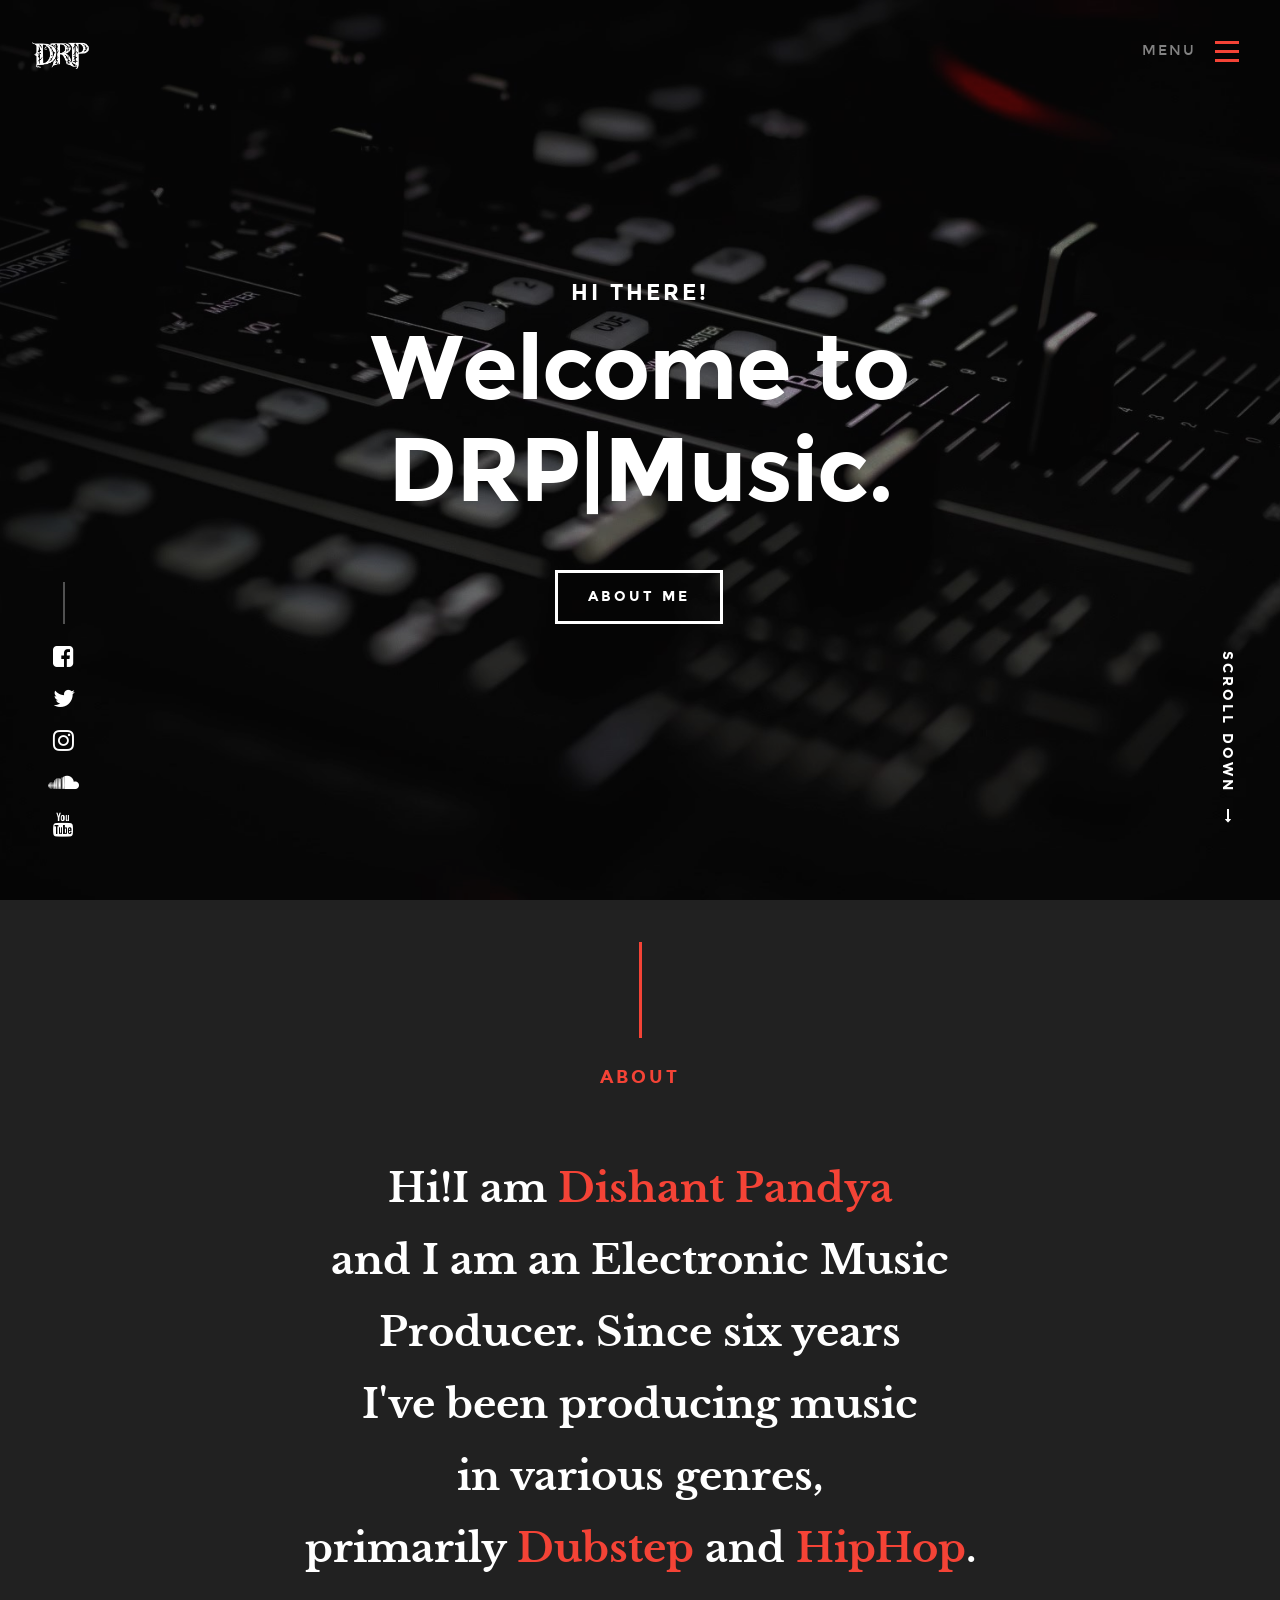
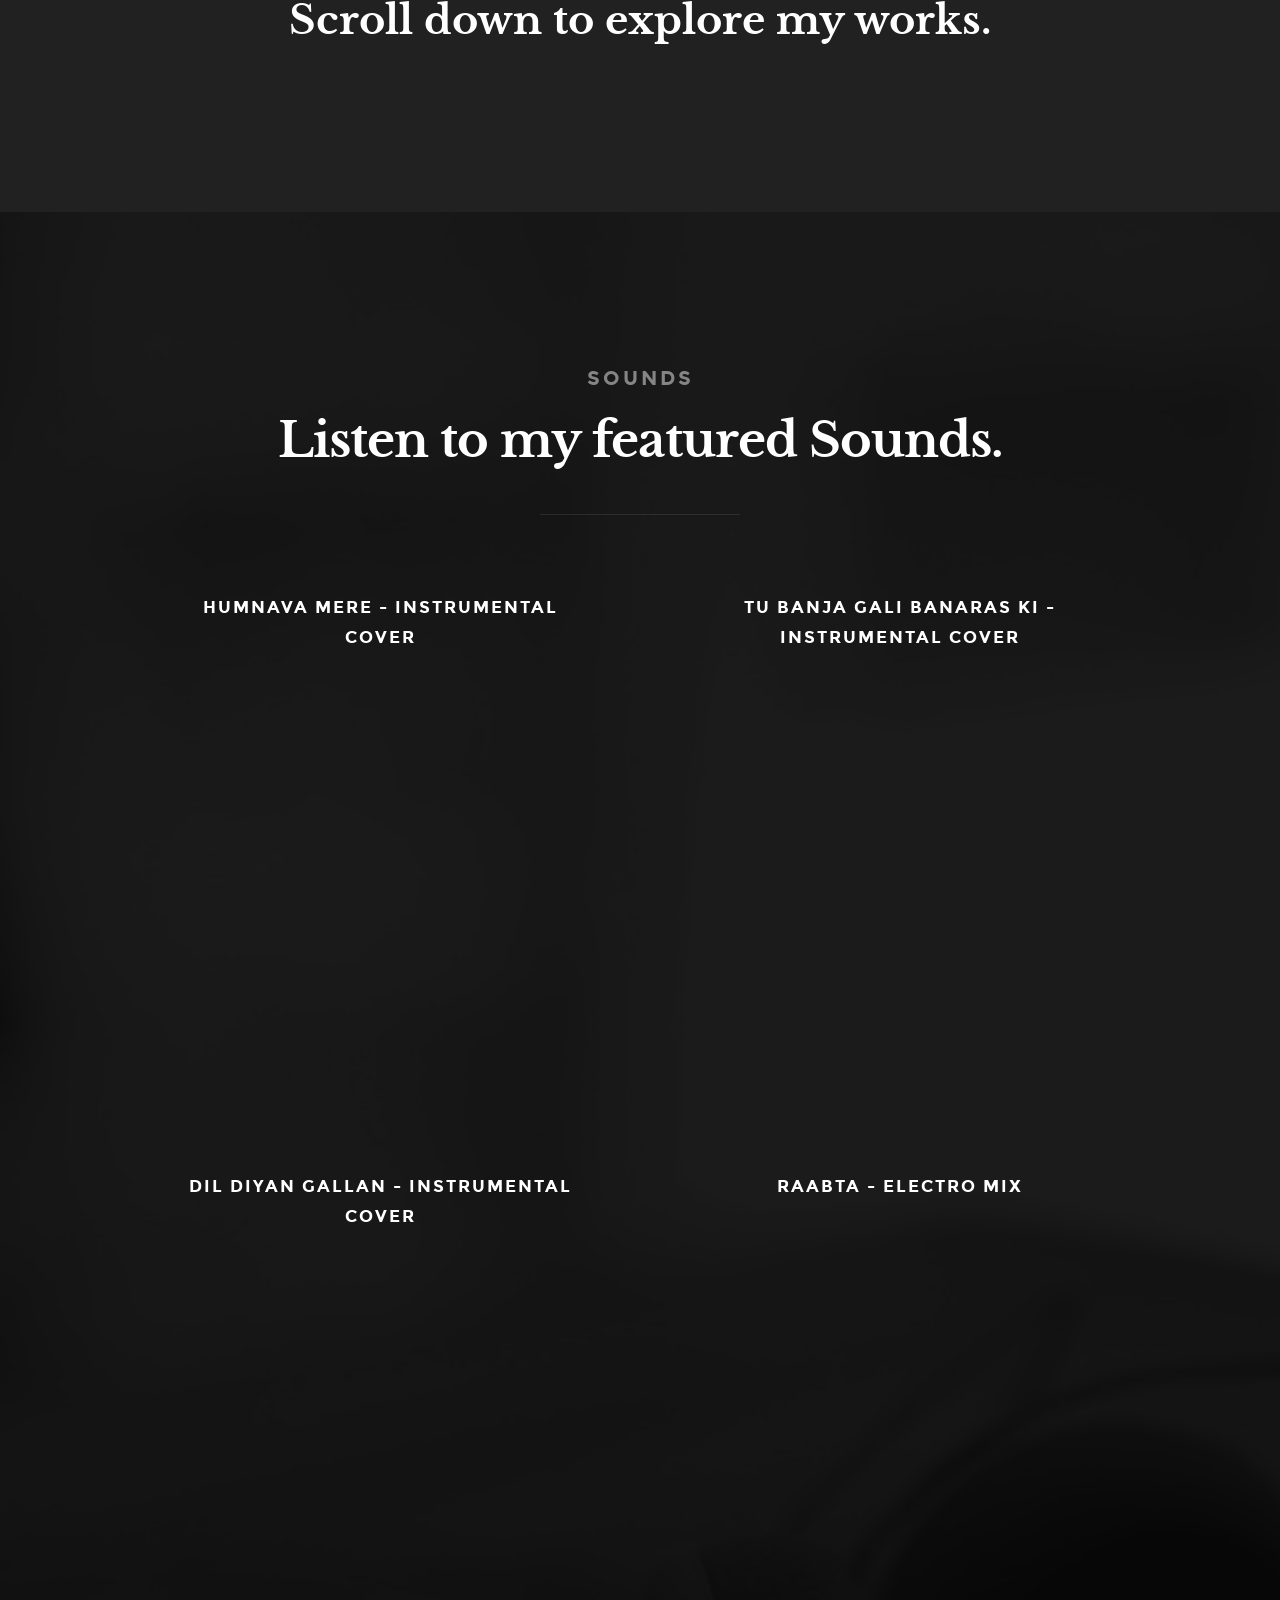
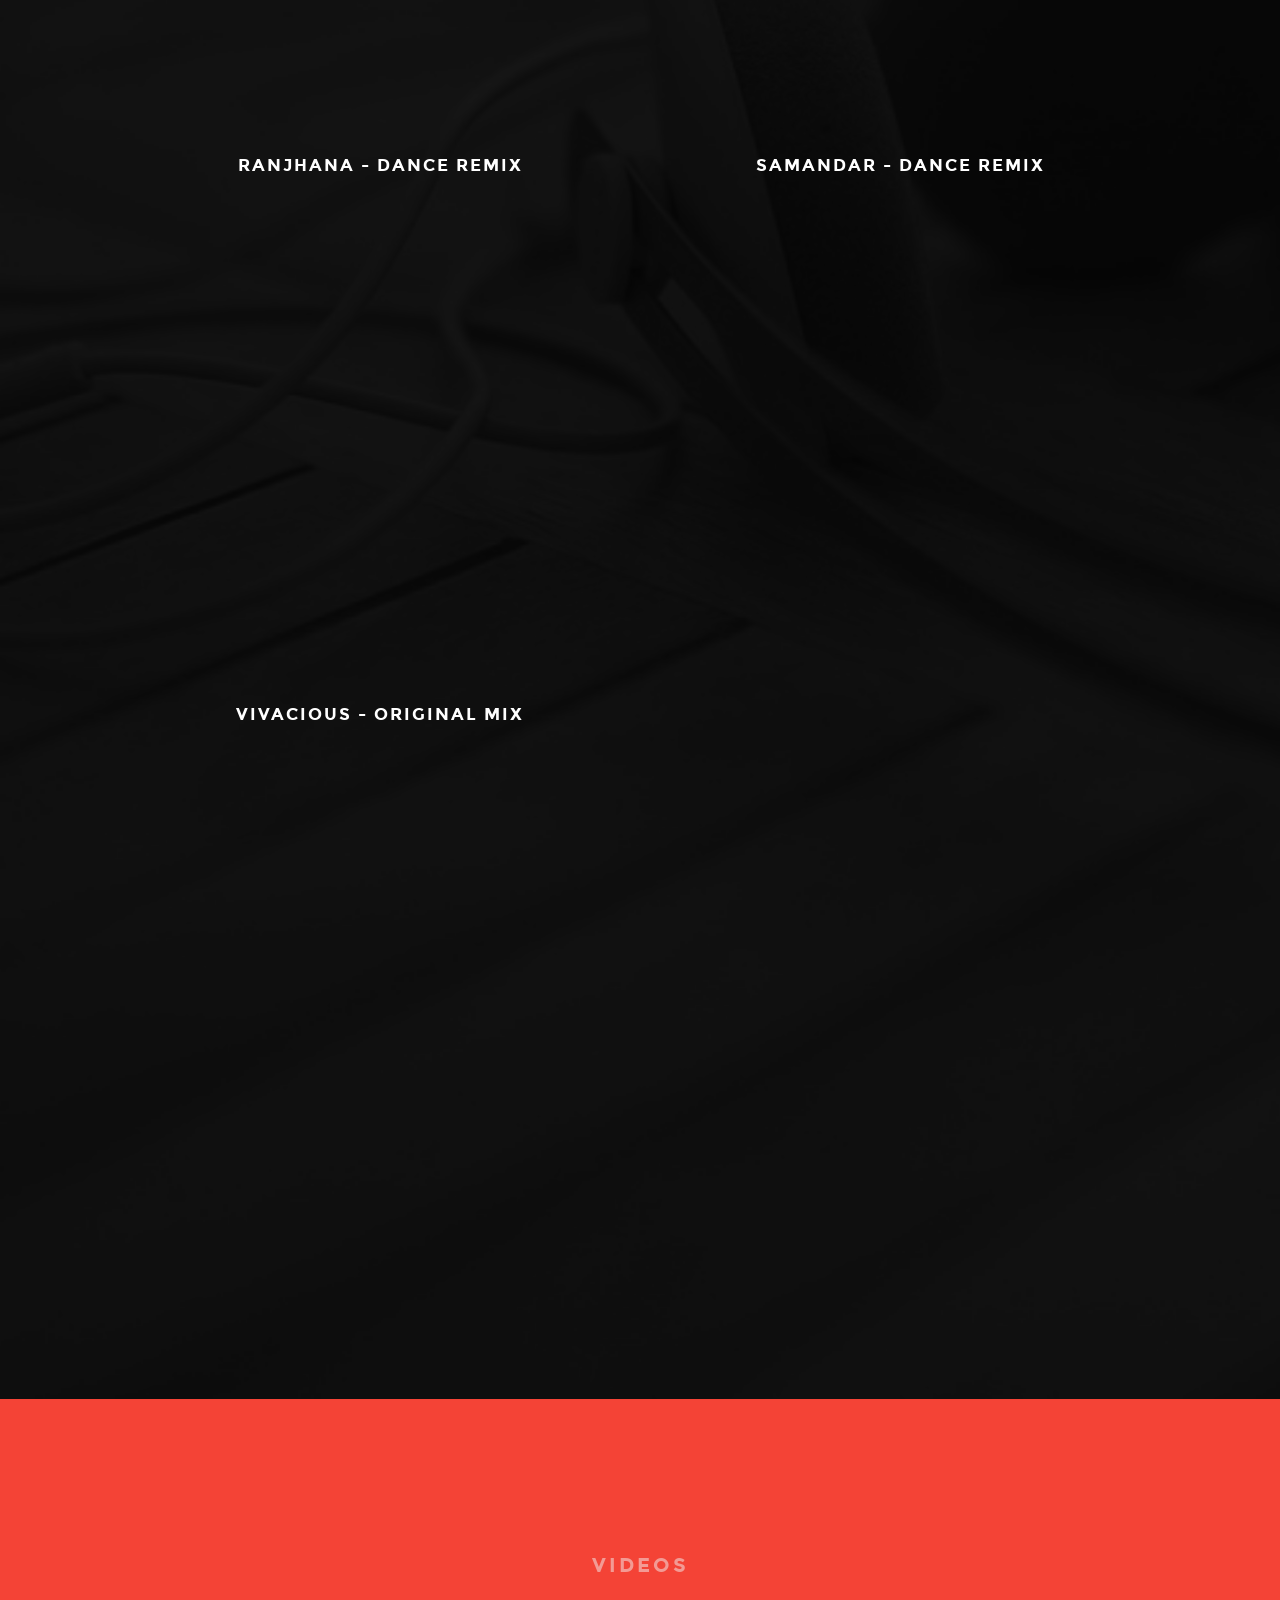
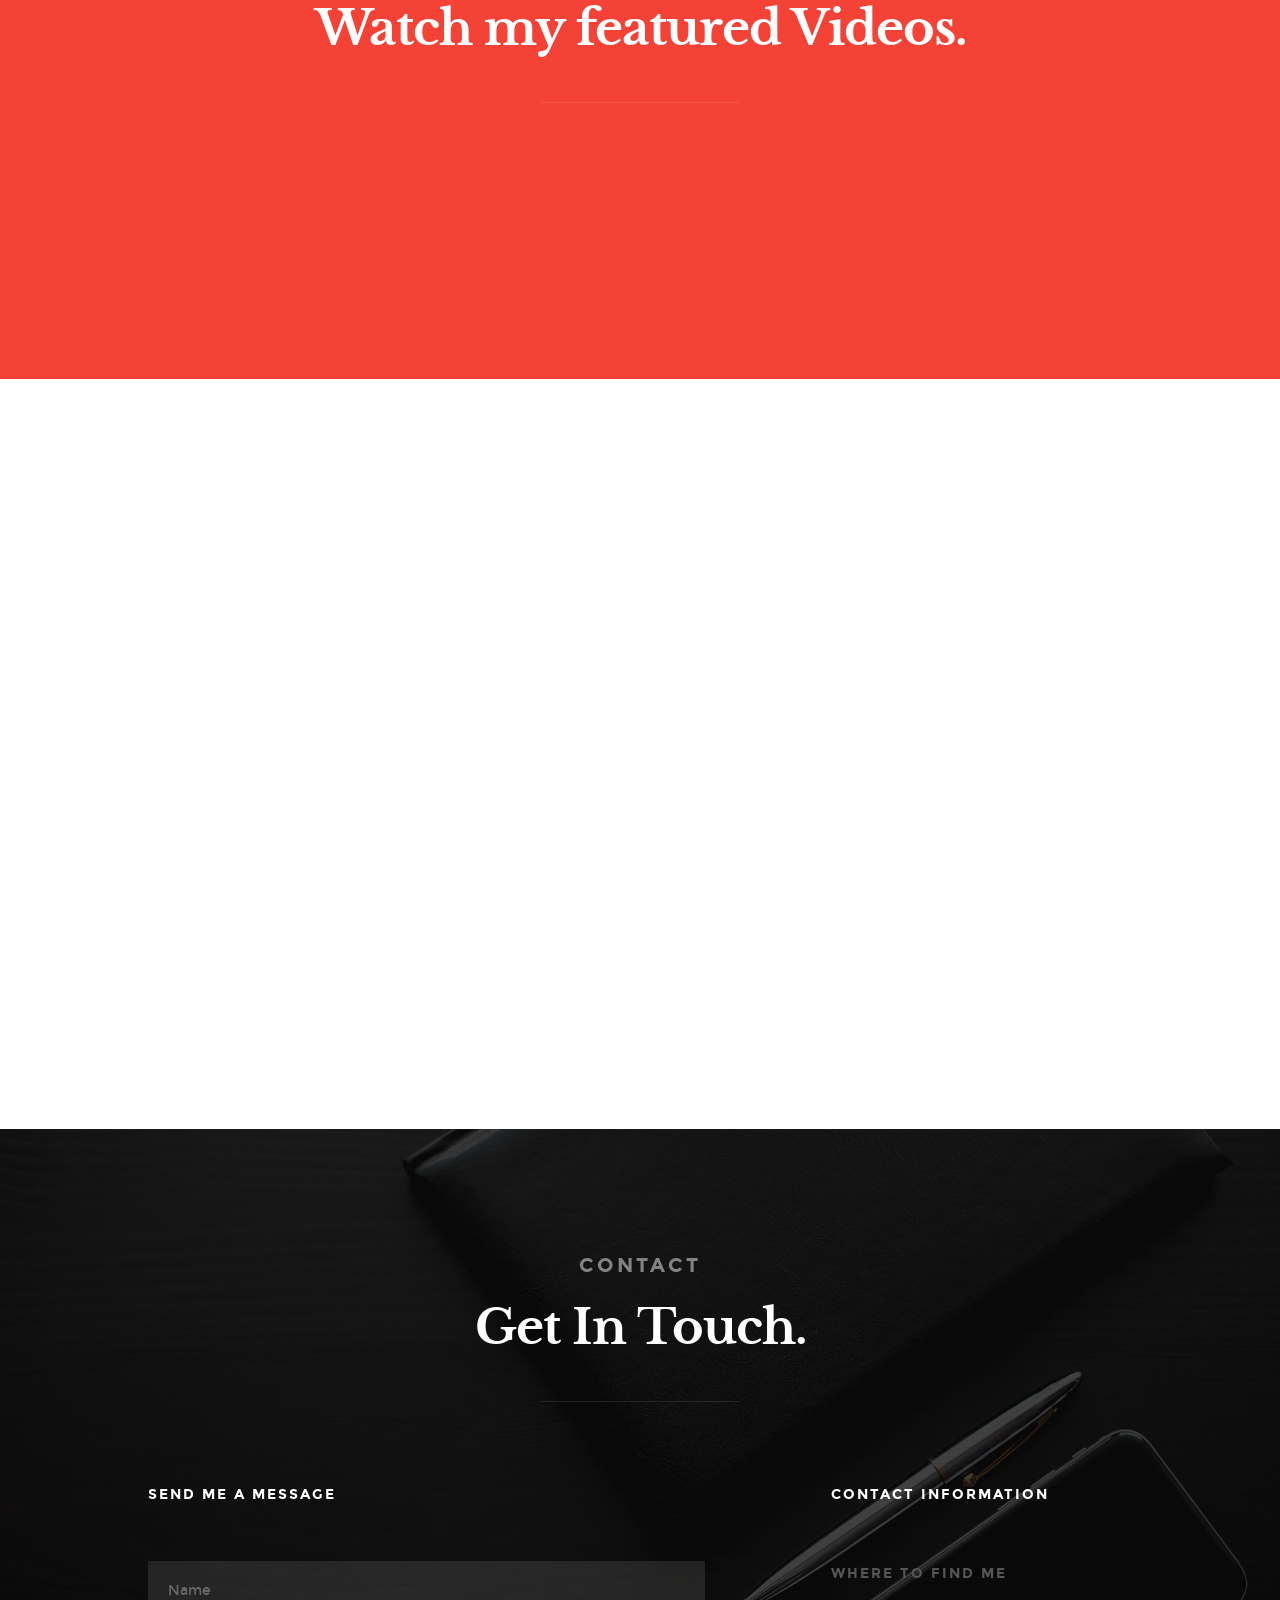
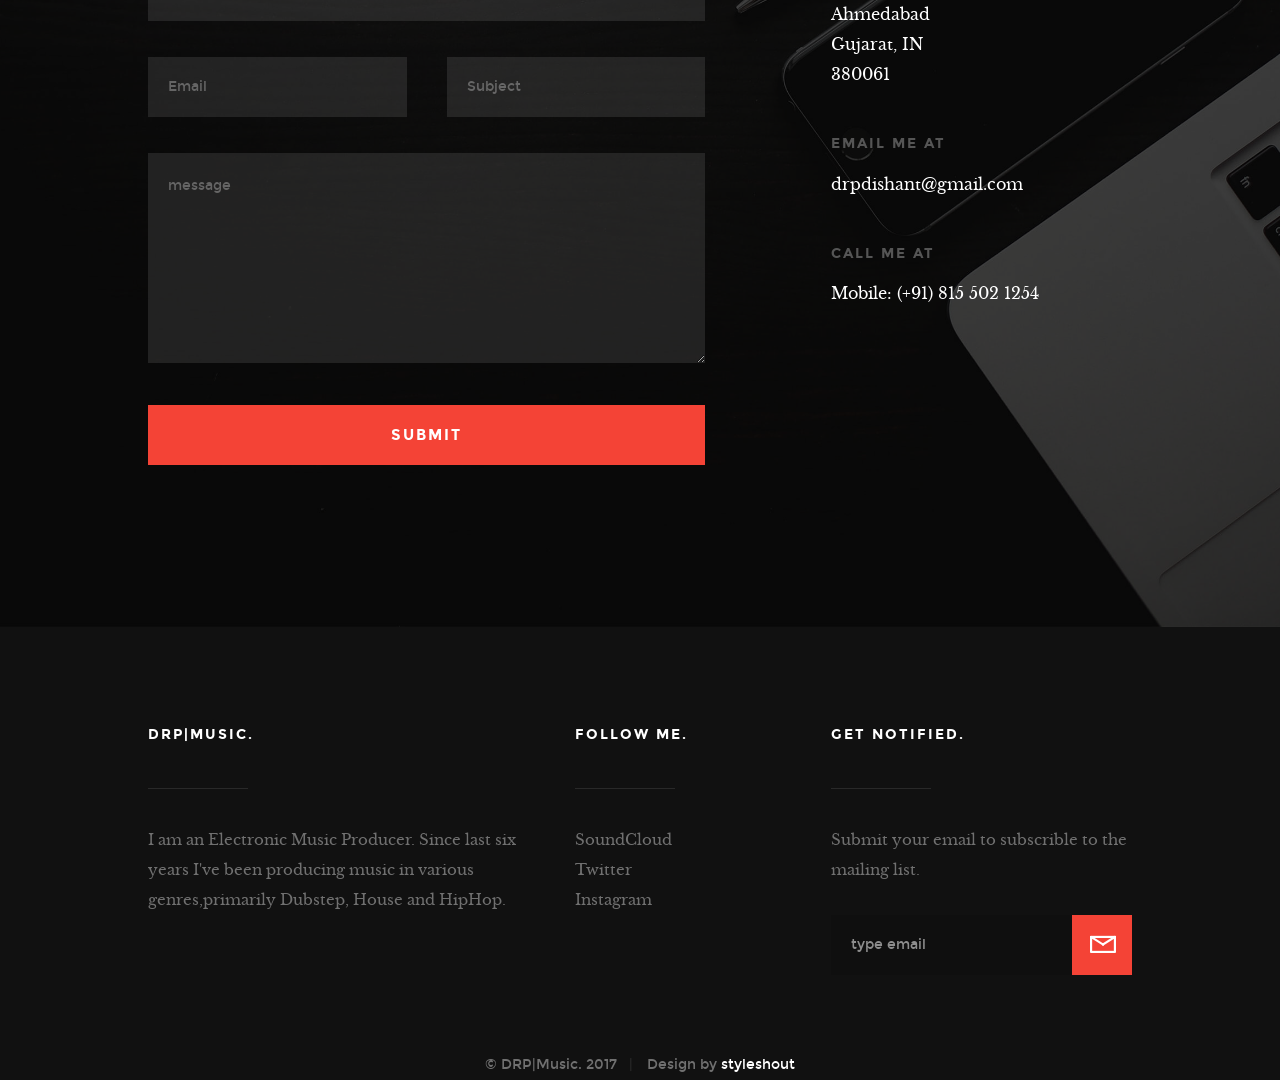
<file: index.html>
<!DOCTYPE html>
<!--[if IE 8 ]><html class="no-js oldie ie8" lang="en"> <![endif]-->
<!--[if IE 9 ]><html class="no-js oldie ie9" lang="en"> <![endif]-->
<!--[if (gte IE 9)|!(IE)]><!--><html class="no-js" lang="en" xmlns="http://www.w3.org/1999/xhtml"
      xmlns:fb="http://ogp.me/ns/fb#"> <!--<![endif]-->
<head>

   <!--- basic page needs
   ================================================== -->
   <meta charset="utf-8">
	<title>DRP|Music.</title>
	<meta name="Electronic Music Producer" content="images/preview.png">  
	<meta name="Dishant Pandya" content="images/preview.png">
    <meta property="og:image" content="images/preview.png">
    

   <!-- mobile specific metas
   ================================================== -->
	<meta name="viewport" content="width=device-width, initial-scale=1, maximum-scale=1">

 	<!-- CSS
   ================================================== -->
   <link rel="stylesheet" href="css/base.css">
   <link rel="stylesheet" href="css/vendor.css">  
   <link rel="stylesheet" href="css/main.css">  

   <!-- script
   ================================================== -->
	<script src="js/modernizr.js"></script>
	<script src="js/pace.min.js"></script>
	<script async src="//pagead2.googlesyndication.com/pagead/js/adsbygoogle.js"></script>
<script>
  (adsbygoogle = window.adsbygoogle || []).push({
    google_ad_client: "ca-pub-7369018807595435",
    enable_page_level_ads: true
  });
</script>

   <!-- favicons
	================================================== -->
	<link rel="shortcut icon" href="https://drpdishant.github.io/favicon.ico" type="image/x-icon">
	<link rel="icon" href="https://drpdishant.github.io/favicon.ico" type="image/x-icon">

</head>

<body id="top">

	<!-- header 
   ================================================== -->
   <header> 

   	<div class="header-logo">
	      <a href="index.html">DRP|Music.</a>
	   </div> 

		<a id="header-menu-trigger" href="#0">
		 	<span class="header-menu-text">Menu</span>
		  	<span class="header-menu-icon"></span>
		</a> 

		<nav id="menu-nav-wrap">

			<a href="#0" class="close-button" title="close"><span>Close</span></a>	

	   	<h3>DRP|Music.</h3>  

			<ul class="nav-list">
				<li class="current"><a class="smoothscroll" href="#home" title="">Home</a></li>
				<li><a class="smoothscroll" href="#about" title="">About</a></li>
				<li><a class="smoothscroll" href="#services" title="">Sounds</a></li>
				<li><a class="smoothscroll" href="#portfolio" title="">Videos</a></li>
				<li><a class="smoothscroll" href="#contact" title="">Contact</a></li>						
			</ul>	
            </a>
			<ul class="header-social-list">
	         <li>
	         	<a target="_blank" href="https://fb.com/musicbydrp"><i class="fa fa-facebook-square"></i></a>
	         </li>
	         <li>
	         	<a target="_blank" href="https://twitter.com/dishantpandya"><i class="fa fa-twitter"></i></a>
	         </li>
	         <li>
	         	<a target="_blank" href="https://instagram.com/dishant_pandya"><i class="fa fa-instagram"></i></a>
	         </li>
            <li>
            	<a target="_blank" href="https://soundcloud.com/dishantpandya"><i class="fa fa-soundcloud"></i></a>
            </li>
	         <li>
	         	<a target="_blank" href="https://youtube.com/drpdishant"><i class="fa fa-youtube"></i></a>
	         </li>	         
	      </ul>		

		</nav>  <!-- end #menu-nav-wrap -->

	</header> <!-- end header -->  


   <!-- home
   ================================================== -->
   <section id="home">

   	<div class="overlay"></div>

   	<div class="home-content-table">	
		   <div class="home-content-tablecell">
		   	<div class="row">
		   		<div class="col-twelve">		   			
			  		
			  				<h3 class="animate-intro">Hi There!</h3>
				  			<h1 class="animate-intro">
							Welcome to <br>
                            DRP|Music. 
				  			</h1>	

				  			<div class="more animate-intro">
				  				<a class="smoothscroll button stroke" href="#about">
				  					About Me
				  				</a>
				  			</div>							

			  		</div> <!-- end col-twelve --> 
		   	</div> <!-- end row --> 
		   </div> <!-- end home-content-tablecell --> 		   
		</div> <!-- end home-content-table -->

		<ul class="home-social-list">
	      <li class="animate-intro">
	        	<a target="_blank" href="https://fb.com/musicbydrp"><i class="fa fa-facebook-square"></i></a>
	      </li>
	      <li class="animate-intro">
	        	<a target="_blank" href="https://twitter.com/dishantpandya"><i class="fa fa-twitter"></i></a>
	      </li>
	      <li class="animate-intro">
	        	<a target="_blank" href="https://instagram.com/dishant_pandya"><i class="fa fa-instagram"></i></a>
	      </li>
         <li class="animate-intro">
           	<a target="_blank" href="https://soundcloud.com/dishantpandya"><i class="fa fa-soundcloud"></i></a>
         </li>
	      <li class="animate-intro">
	        	<a target="_blank" href="https://youtube.com/drpdishant"><i class="fa fa-youtube"></i></a>
	      </li>	      
	   </ul> <!-- end home-social-list -->	

		<div class="scrolldown">
			<a href="#about" class="scroll-icon smoothscroll">		
		   	Scroll Down		   	
		   	<i class="fa fa-long-arrow-right" aria-hidden="true"></i>
			</a>
		</div>			
   
   </section> <!-- end home -->


   <!-- about
   ================================================== -->
   <section id="about">

   	<div class="row about-wrap">
   		<div class="col-full">

   			<div class="about-profile-bg"></div>

				<div class="intro">
					<h3 class="animate-this">About</h3>
	   			<p class="lead animate-this">Hi!I am <span>Dishant Pandya</span> <br>
                    and I am an Electronic Music Producer. Since six years <br>
                    I've been producing music <br>
                    in various genres,<br>primarily <span>Dubstep</span> and <span>HipHop</span>.<br>
                    Scroll down to explore my works.</p>	
				</div>   

   		</div> <!-- end col-full  -->
   	</div> <!-- end about-wrap  -->

   </section> <!-- end about -->


   <!-- about
   ================================================== -->
   <section id="services">

   	<div class="overlay"></div>
   	<div class="gradient-overlay"></div>
   	
   	<div class="row narrow section-intro with-bottom-sep animate-this">
   		<div class="col-full">
   			
   				<h3>Sounds</h3>
   			   <h1>Listen to my featured Sounds.</h1>
   			
   	   </div> <!-- end col-full -->
   	</div> <!-- end row -->

   	<div class="row services-content">

   		<div class="services-list block-1-2 block-tab-full group">
			
		<div class="bgrid service-item animate-this">                         

	            <div class="service-content">	
	            	<h3 class="h05">Humnava Mere - Instrumental Cover</h3>  
                    <iframe width="100%" height="450" scrolling="no" frameborder="no" allow="autoplay" src="https://w.soundcloud.com/player/?url=https%3A//api.soundcloud.com/tracks/506994621&color=%23ff5500&auto_play=false&hide_related=false&show_comments=true&show_user=true&show_reposts=false&show_teaser=true&visual=true"></iframe>
	            </div>	                          

			   </div> <!-- end bgrid -->
			
		<div class="bgrid service-item animate-this">                         

	            <div class="service-content">	
	            	<h3 class="h05">Tu Banja Gali Banaras ki - Instrumental Cover</h3>  
                    <iframe width="100%" height="450" scrolling="no" frameborder="no" allow="autoplay" src="https://w.soundcloud.com/player/?url=https%3A//api.soundcloud.com/tracks/446214138&color=%23ff5500&auto_play=false&hide_related=false&show_comments=true&show_user=true&show_reposts=false&show_teaser=true&visual=true"></iframe>
	            </div>	                          

			   </div> <!-- end bgrid -->
			
		<div class="bgrid service-item animate-this">                         

	            <div class="service-content">	
	            	<h3 class="h05">Dil Diyan Gallan - Instrumental Cover</h3>  
                    <iframe width="100%" height="450" scrolling="no" frameborder="no" allow="autoplay" src="https://w.soundcloud.com/player/?url=https%3A//api.soundcloud.com/tracks/396209538&color=%23ff5500&auto_play=false&hide_related=false&show_comments=true&show_user=true&show_reposts=false&show_teaser=true&visual=true"></iframe>
	            </div>	                          

			   </div> <!-- end bgrid -->

	      	<div class="bgrid service-item animate-this">	           

	            <div class="service-content">
                    <h3 class="h05">Raabta - Electro Mix</h3>
	            	<iframe width="100%" height="450" scrolling="no" frameborder="no" src="https://w.soundcloud.com/player/?url=https%3A//api.soundcloud.com/tracks/332384670&amp;auto_play=false&amp;hide_related=false&amp;show_comments=true&amp;show_user=true&amp;show_reposts=false&amp;visual=true"></iframe>	         		
	         	</div> 	         	 

				</div> <!-- end bgrid -->

		    <div class="bgrid service-item animate-this">                         

	            <div class="service-content">	
	            	<h3 class="h05">Ranjhana - Dance Remix</h3>  
                    <iframe width="100%" height="450" scrolling="no" frameborder="no" src="https://w.soundcloud.com/player/?url=https%3A//api.soundcloud.com/tracks/306676227&amp;auto_play=false&amp;hide_related=false&amp;show_comments=true&amp;show_user=true&amp;show_reposts=false&amp;visual=true"></iframe>
	            </div>	                          

			   </div> <!-- end bgrid -->

			   <div class="bgrid service-item animate-this">		            

	            <div class="service-content">
	            	<h3 class="h05">Samandar - Dance Remix</h3>
                    <iframe width="100%" height="450" scrolling="no" frameborder="no" src="https://w.soundcloud.com/player/?url=https%3A//api.soundcloud.com/tracks/303614847&amp;auto_play=false&amp;hide_related=false&amp;show_comments=true&amp;show_user=true&amp;show_reposts=false&amp;visual=true"></iframe>
	            </div> 	            	               

			   </div> <!-- end bgrid -->

				<div class="bgrid service-item animate-this">
	            <div class="service-content">
	            	<h3 class="h05">Vivacious - Original Mix</h3>

		            <iframe width="100%" height="450" scrolling="no" frameborder="no" src="https://w.soundcloud.com/player/?url=https%3A//api.soundcloud.com/tracks/299524595&amp;auto_play=false&amp;hide_related=false&amp;show_comments=true&amp;show_user=true&amp;show_reposts=false&amp;visual=true"></iframe>	         		
	            </div>                

				</div> <!-- end bgrid -->			   

	      </div> <!-- end services-list -->
   		
   	</div> <!-- end services-content -->   			

   </section> <!-- end services -->


   <!-- portfolio
   ================================================== -->
   <section id="portfolio">
   	
   	<div class="intro-wrap">

   		<div class="row narrow section-intro with-bottom-sep animate-this">
	   		<div class="col-twelve">
	   			<h3>Videos</h3>
		   		<h1>Watch my featured Videos.</h1>  			  			
	   		</div>   		
	   	</div> <!-- end row section-intro -->   		

   	</div> <!-- end intro-wrap -->   	

   	<div class="row portfolio-content">
   		<div class="col-twelve">
   			<div id="folio-wrap" class="bricks-wrapper">
				<div class="brick folio-item">
	               <div class="item-wrap animate-this" data-sub-html="#04" >
<iframe width="560" height="315" src="https://www.youtube.com/embed/g0gvanAMjIc?start=17" frameborder="0" allow="autoplay; encrypted-media" allowfullscreen></iframe>	                 
	               </div> <!-- end item-wrap -->
            
	        		</div> <!-- end folio-item -->	

   				<div class="brick folio-item">
	               <div class="item-wrap animate-this" data-sub-html="#01" >
                       <iframe width="100%" height="315" src="https://www.youtube.com/embed/Mk-dGUjUvP8" frameborder="0" allowfullscreen></iframe>
	               </div> <!-- end item-wrap -->
						
	        		</div> <!-- end folio-item -->

	        		<div class="brick folio-item">
	               <div class="item-wrap animate-this" data-sub-html="#02">
                       <iframe width="100%" height="315" src="https://www.youtube.com/embed/lpVEWm6cwTI" frameborder="0" allowfullscreen></iframe>
	                  
	               </div> <!-- end item-wrap -->
                        
	        		</div> <!-- end folio-item -->

	        		<div class="brick folio-item">
	               <div class="item-wrap animate-this" data-sub-html="#03" >   	
	                  <iframe width="100%" height="315" src="https://www.youtube.com/embed/KkGbtZgabDY" frameborder="0" allowfullscreen></iframe>
	               </div> <!-- end item-wrap -->	
            
	        		</div> <!-- end folio-item -->

					<div class="brick folio-item">
	               <div class="item-wrap animate-this" data-sub-html="#04" >
                       <iframe width="100%" height="315" src="https://www.youtube.com/embed/w8Ft_xprh7E" frameborder="0" allowfullscreen></iframe>
	                 
	               </div> <!-- end item-wrap -->
            
	        		</div> <!-- end folio-item -->	

   			</div> <!-- end folio-wrap -->
   		</div> <!-- end twelve -->
   	</div> <!-- end portfolio-content -->   	

   </section>  <!-- end portfolio -->

	<!-- contact
   ================================================== -->
   <section id="contact">

      <div class="overlay"></div>

		<div class="row narrow section-intro with-bottom-sep animate-this">
   		<div class="col-twelve">
   			<h3>Contact</h3>
   			<h1>Get In Touch.</h1>
   		</div> 
   	</div> <!-- end section-intro -->

   	<div class="row contact-content">

   		<div class="col-seven tab-full animate-this">

   			<h5>Send Me A Message</h5>

            <!-- form -->
            <form name="contactForm" id="contactForm" method="post">     			

               <div class="form-field">
 					   <input name="contactName" type="text" id="contactName" placeholder="Name" value="" minlength="2" required="">
               </div>

               <div class="row">
                 	<div class="col-six tab-full">
                 		<div class="form-field">
                 			<input name="contactEmail" type="email" id="contactEmail" placeholder="Email" value="" required="">
                 		</div>		      			   
		            </div>
	            	<div class="col-six tab-full">	            
	            		<div class="form-field">
	            			<input name="contactSubject" type="text" id="contactSubject" placeholder="Subject" value="">
	                  </div>		     				   
		            </div>
               </div>
                                         
               <div class="form-field">
	              	<textarea name="contactMessage" id="contactMessage" placeholder="message" rows="10" cols="50" required=""></textarea>
	            </div> 

               <div class="form-field">
                  <button class="submitform">Submit</button>

                  <div id="submit-loader">
                     <div class="text-loader">Sending...</div>                             
       			      <div class="s-loader">
							  	<div class="bounce1"></div>
							  	<div class="bounce2"></div>
							  	<div class="bounce3"></div>
							</div>
						</div>
               </div>

      		</form> <!-- end form -->

            <!-- contact-warning -->
            <div id="message-warning"></div> 

            <!-- contact-success -->
      		<div id="message-success">
               <i class="fa fa-check"></i>Your message was sent, thank you!<br>
      		</div>

         </div> <!-- end col-seven --> 

         <div class="col-four tab-full contact-info end animate-this">

         	<h5>Contact Information</h5>

         	<div class="cinfo">
	   			<h6>Where to Find Me</h6>
	   			<p>
	            	Ahmedabad<br>
	            	Gujarat, IN<br>
	            	380061
	            </p>
	   		</div> <!-- end cinfo -->

	   		<div class="cinfo">
	   			<h6>Email Me At</h6>
	   			<p>
	   				drpdishant@gmail.com			     
				   </p>
	   		</div> <!-- end cinfo -->

	   		<div class="cinfo">
	   			<h6>Call Me At</h6>
	   			<p>
	   				Mobile: (+91) 815 502 1254
				   </p>
	   		</div>

         </div> <!-- end cinfo --> 

   	</div> <!-- end row contact-content -->
		
	</section> <!-- end contact -->


	<!-- footer
   ================================================== -->
	<footer>
     	<div class="footer-main">

   		<div class="row">  

	      	<div class="col-five tab-full footer-about">       

	            <h4 class="h05">DRP|Music.</h4>

	            <p>I am an Electronic Music Producer. Since last six years I've been producing music in various genres,primarily Dubstep, House and HipHop.</p>	            

		      </div> <!-- end footer-about -->

	      	<div class="col-three tab-full footer-social">

	      		<h4 class="h05">Follow Me.</h4>

	      		<ul class="list-links">
	      			<li><a target="_blank" href="https://soundcloud.com/dishantpandya">SoundCloud</a></li>
						<li><a target="_blank" href="https://twitter.com.dishantpandya">Twitter</a></li>
						<li><a target="_blank" href="https://instagram.com/dishant_pandya">Instagram</a></li>						
					</ul>

	      	</div> <!-- end footer-social -->  

	      	<div class="col-four tab-full footer-subscribe end">

	      		<h4 class="h05">Get Notified.</h4>

	      		<p>Submit your email to subscrible to the mailing list.</p>

	      		<div class="subscribe-form">
	      	
	      			<form id="mc-form" class="group" novalidate="true">

							<input type="email" value="" name="dEmail" class="email" id="mc-email" placeholder="type email" required=""> 
	   		
			   			<!-- <input type="submit" name="subscribe" > -->
			   			<button><i class="icon-mail"></i></button>
		   	
		   				<label for="mc-email" class="subscribe-message"></label>
			
						</form>

	      		</div>
	      	           	
	      	</div> <!-- end footer-subscribe -->      	    

	      </div> <!-- end row -->

   	</div> <!-- end footer-main -->

   	<div class="footer-bottom">

      	<div class="row">

      		<div class="col-twelve">
	      		<div class="copyright">
		         	<span>© DRP|Music. 2017</span> 
		         	<span>Design by <a href="http://www.styleshout.com/">styleshout</a></span>		         	
		         </div>		               
	      	</div>

      	</div>   	

      </div> <!-- end footer-bottom -->

      <div id="go-top">
		   <a class="smoothscroll" title="Back to Top" href="#top">
		   	<i class="fa fa-long-arrow-up" aria-hidden="true"></i>
		   </a>
		</div>		
   </footer>

   <!-- Java Script
   ================================================== --> 
   <script src="https://ajax.googleapis.com/ajax/libs/jquery/2.1.3/jquery.min.js"></script>
   <script src="js/plugins.js"></script>
   <script src="js/main.js"></script>

</body>

</html>
</file>
<file: css/base.css>
/* =================================================================== 
 *
 *  Infinity v1.0 Base Stylesheet
 *  01-02-2017
 *  ------------------------------------------------------------------
 *  TOC:
 *  01. reset
 *  02. basic/base setup styles
 *  03. grid
 *  04. MISC
 *
 * =================================================================== */

/* ===================================================================
 *  01. reset - normalize.css v3.0.2 | MIT License | git.io/normalize
 *
 * ------------------------------------------------------------------- */
html {
  font-family: sans-serif;
  -ms-text-size-adjust: 100%;
  -webkit-text-size-adjust: 100%;
}

body {
  margin: 0;
}

article,
aside,
details,
figcaption,
figure,
footer,
header,
hgroup,
main,
menu,
nav,
section,
summary {
  display: block;
}

audio, canvas, progress, video {
  display: inline-block;
  vertical-align: baseline;
}

audio:not([controls]) {
  display: none;
  height: 0;
}

[hidden],
template {
  display: none;
}

a {
  background: transparent;
}

a:active, a:hover {
  outline: 0;
}

abbr[title] {
  border-bottom: 1px dotted;
}

b, strong {
  font-weight: bold;
}

dfn {
  font-style: italic;
}

h1 {
  font-size: 2em;
  margin: 0.67em 0;
}

mark {
  background: #ff0;
  color: #000;
}

small {
  font-size: 80%;
}

sub,
sup {
  font-size: 75%;
  line-height: 0;
  position: relative;
  vertical-align: baseline;
}

sup {
  top: -0.5em;
}

sub {
  bottom: -0.25em;
}

img {
  border: 0;
}

svg:not(:root) {
  overflow: hidden;
}

figure {
  margin: 1em 40px;
}

hr {
  -moz-box-sizing: content-box;
  box-sizing: content-box;
  height: 0;
}

pre {
  overflow: auto;
}

code,
kbd,
pre,
samp {
  font-family: monospace, monospace;
  font-size: 1em;
}

button, input, optgroup,
select, textarea {
  color: inherit;
  font: inherit;
  margin: 0;
}

button {
  overflow: visible;
}

button, select {
  text-transform: none;
}

button,
html input[type="button"],
input[type="reset"],
input[type="submit"] {
  -webkit-appearance: button;
  cursor: pointer;
}

button[disabled],
html input[disabled] {
  cursor: default;
}

button::-moz-focus-inner,
input::-moz-focus-inner {
  border: 0;
  padding: 0;
}

input {
  line-height: normal;
}

input[type="checkbox"],
input[type="radio"] {
  box-sizing: border-box;
  padding: 0;
}

input[type="number"]::-webkit-inner-spin-button,
input[type="number"]::-webkit-outer-spin-button {
  height: auto;
}

input[type="search"] {
  -webkit-appearance: textfield;
  -moz-box-sizing: content-box;
  -webkit-box-sizing: content-box;
  box-sizing: content-box;
}

input[type="search"]::-webkit-search-cancel-button,
input[type="search"]::-webkit-search-decoration {
  -webkit-appearance: none;
}

fieldset {
  border: 1px solid #c0c0c0;
  margin: 0 2px;
  padding: 0.35em 0.625em 0.75em;
}

legend {
  border: 0;
  padding: 0;
}

textarea {
  overflow: auto;
}

optgroup {
  font-weight: bold;
}

table {
  border-collapse: collapse;
  border-spacing: 0;
}

td, th {
  padding: 0;
}

/* ===================================================================
 *  02. basic/base setup styles - (_basic.scss)
 *
 * ------------------------------------------------------------------- */
html {
  font-size: 62.5%;
  box-sizing: border-box;
}

*,
*::before,
*::after {
  box-sizing: inherit;
}

body {
  font-weight: normal;
  line-height: 1;
  text-rendering: optimizeLegibility;
  word-wrap: break-word;
  -webkit-overflow-scrolling: touch;
  -webkit-text-size-adjust: none;
}

body, input, button {
  -moz-osx-font-smoothing: grayscale;
  -webkit-font-smoothing: antialiased;
}

/* ------------------------------------------------------------------- 
 * Media - (_basic.scss)
 * ------------------------------------------------------------------- */
img, video {
  max-width: 100%;
  height: auto;
}

/* ------------------------------------------------------------------- 
 * Typography resets - (_basic.scss)
 * ------------------------------------------------------------------- */
div, dl, dt, dd, ul, ol, li, h1, h2, h3, h4, h5, h6, pre, form, p, blockquote, th, td {
  margin: 0;
  padding: 0;
}

h1, h2, h3, h4, h5, h6 {
  -webkit-font-variant-ligatures: common-ligatures;
  -moz-font-variant-ligatures: common-ligatures;
  font-variant-ligatures: common-ligatures;
  text-rendering: optimizeLegibility;
}

em, i {
  font-style: italic;
  line-height: inherit;
}

strong, b {
  font-weight: bold;
  line-height: inherit;
}

small {
  font-size: 60%;
  line-height: inherit;
}

ol, ul {
  list-style: none;
}

li {
  display: block;
}

/* ------------------------------------------------------------------- 
 * links - (_basic.scss)
 * ------------------------------------------------------------------- */
a {
  text-decoration: none;
  line-height: inherit;
}

a img {
  border: none;
}

/* ------------------------------------------------------------------- 
 * inputs - (_basic.scss)
 * ------------------------------------------------------------------- */
fieldset {
  margin: 0;
  padding: 0;
}

input[type="email"],
input[type="number"],
input[type="search"],
input[type="text"],
input[type="tel"],
input[type="url"],
input[type="password"],
textarea {
  -webkit-appearance: none;
  -moz-appearance: none;
  -ms-appearance: none;
  -o-appearance: none;
  appearance: none;
}

/* ===================================================================
 *  03. grid - (_grid.scss)
 *
 * ------------------------------------------------------------------- */
.row {
  width: 94%;
  max-width: 1170px;
  margin: 0 auto;
}
.row:before, .row:after {
  content: "";
  display: table;
}
.row:after {
  clear: both;
}

.row .row {
  width: auto;
  max-width: none;
  margin-left: -20px;
  margin-right: -20px;
}

[class*="col-"], .bgrid {
  float: left;
}

[class*="col-"] + [class*="col-"].end {
  float: right;
}

[class*="col-"] {
  padding: 0 20px;
}

.col-one {
  width: 8.33333%;
}

.col-two, .col-1-6 {
  width: 16.66667%;
}

.col-three, .col-1-4 {
  width: 25%;
}

.col-four, .col-1-3 {
  width: 33.33333%;
}

.col-five {
  width: 41.66667%;
}

.col-six, .col-1-2 {
  width: 50%;
}

.col-seven {
  width: 58.33333%;
}

.col-eight, .col-2-3 {
  width: 66.66667%;
}

.col-nine, .col-3-4 {
  width: 75%;
}

.col-ten, .col-5-6 {
  width: 83.33333%;
}

.col-eleven {
  width: 91.66667%;
}

.col-twelve, .col-full {
  width: 100%;
}

/* ------------------------------------------------------------------- 
 * small screens - (_grid.scss)
 * ------------------------------------------------------------------- */
@media screen and (max-width: 1024px) {
  .row .row {
    margin-left: -18px;
    margin-right: -18px;
  }

  [class*="col-"] {
    padding: 0 18px;
  }
}
/* ------------------------------------------------------------------- 
 * tablets - (_grid.scss)
 * ------------------------------------------------------------------- */
@media screen and (max-width: 768px) {
  .row {
    width: auto;
    padding-left: 30px;
    padding-right: 30px;
  }

  .row .row {
    padding-left: 0;
    padding-right: 0;
    margin-left: -15px;
    margin-right: -15px;
  }

  [class*="col-"] {
    padding: 0 15px;
  }

  .tab-1-4 {
    width: 25%;
  }

  .tab-1-3 {
    width: 33.33333%;
  }

  .tab-1-2 {
    width: 50%;
  }

  .tab-2-3 {
    width: 66.66667%;
  }

  .tab-3-4 {
    width: 75%;
  }

  .tab-full {
    width: 100%;
  }
}
/* ------------------------------------------------------------------- 
 * large mobile devices - (_grid.scss)
 * ------------------------------------------------------------------- */
@media screen and (max-width: 600px) {
  .row {
    padding-left: 25px;
    padding-right: 25px;
  }

  .row .row {
    margin-left: -10px;
    margin-right: -10px;
  }

  [class*="col-"] {
    padding: 0 10px;
  }

  .mob-1-4 {
    width: 25%;
  }

  .mob-1-2 {
    width: 50%;
  }

  .mob-3-4 {
    width: 75%;
  }

  .mob-full {
    width: 100%;
  }
}
/* ------------------------------------------------------------------- 
 * small mobile devices - (_grid.scss)
 * ------------------------------------------------------------------- */
@media screen and (max-width: 400px) {
  .row .row {
    padding-left: 0;
    padding-right: 0;
    margin-left: 0;
    margin-right: 0;
  }

  [class*="col-"] {
    width: 100% !important;
    float: none !important;
    clear: both !important;
    margin-left: 0;
    margin-right: 0;
    padding: 0;
  }

  [class*="col-"] + [class*="col-"].end {
    float: none;
  }
}
/* ===================================================================
 * block grids - (_grid.scss)
 *
 * ------------------------------------------------------------------- */
[class*="block-"]:before, [class*="block-"]:after {
  content: "";
  display: table;
}
[class*="block-"]:after {
  clear: both;
}

.block-1-6 .bgrid {
  width: 16.66667%;
}

.block-1-4 .bgrid {
  width: 25%;
}

.block-1-3 .bgrid {
  width: 33.33333%;
}

.block-1-2 .bgrid {
  width: 50%;
}

/**
 * Clearing for block grid columns. Allow columns with 
 * different heights to align properly.
 */
.block-1-6 .bgrid:nth-child(6n+1),
.block-1-4 .bgrid:nth-child(4n+1),
.block-1-3 .bgrid:nth-child(3n+1),
.block-1-2 .bgrid:nth-child(2n+1) {
  clear: both;
}

/* ------------------------------------------------------------------- 
 * small screens - (_grid.scss)
 * ------------------------------------------------------------------- */
@media screen and (max-width: 1024px) {
  .block-s-1-6 .bgrid {
    width: 16.66667%;
  }

  .block-s-1-4 .bgrid {
    width: 25%;
  }

  .block-s-1-3 .bgrid {
    width: 33.33333%;
  }

  .block-s-1-2 .bgrid {
    width: 50%;
  }

  .block-s-full .bgrid {
    width: 100%;
    clear: both;
  }

  [class*="block-s-"] .bgrid:nth-child(n) {
    clear: none;
  }

  .block-s-1-6 .bgrid:nth-child(6n+1),
  .block-s-1-4 .bgrid:nth-child(4n+1),
  .block-s-1-3 .bgrid:nth-child(3n+1),
  .block-s-1-2 .bgrid:nth-child(2n+1) {
    clear: both;
  }
}
/* ------------------------------------------------------------------- 
 * tablets - (_grid.scss)
 * ------------------------------------------------------------------- */
@media screen and (max-width: 768px) {
  .block-tab-1-6 .bgrid {
    width: 16.66667%;
  }

  .block-tab-1-4 .bgrid {
    width: 25%;
  }

  .block-tab-1-3 .bgrid {
    width: 33.33333%;
  }

  .block-tab-1-2 .bgrid {
    width: 50%;
  }

  .block-tab-full .bgrid {
    width: 100%;
    clear: both;
  }

  [class*="block-tab-"] .bgrid:nth-child(n) {
    clear: none;
  }

  .block-tab-1-6 .bgrid:nth-child(6n+1),
  .block-tab-1-4 .bgrid:nth-child(4n+1),
  .block-tab-1-3 .bgrid:nth-child(3n+1),
  .block-tab-1-2 .bgrid:nth-child(2n+1) {
    clear: both;
  }
}
/* ------------------------------------------------------------------- 
 * large mobile devices - (_grid.scss)
 * ------------------------------------------------------------------- */
@media screen and (max-width: 600px) {
  .block-mob-1-6 .bgrid {
    width: 16.66667%;
  }

  .block-mob-1-4 .bgrid {
    width: 25%;
  }

  .block-mob-1-3 .bgrid {
    width: 33.33333%;
  }

  .block-mob-1-2 .bgrid {
    width: 50%;
  }

  .block-mob-full .bgrid {
    width: 100%;
    clear: both;
  }

  [class*="block-mob-"] .bgrid:nth-child(n) {
    clear: none;
  }

  .block-mob-1-6 .bgrid:nth-child(6n+1),
  .block-mob-1-4 .bgrid:nth-child(4n+1),
  .block-mob-1-3 .bgrid:nth-child(3n+1),
  .block-mob-1-2 .bgrid:nth-child(2n+1) {
    clear: both;
  }
}
/* ------------------------------------------------------------------- 
 * stack on small mobile devices - (_grid.scss)
 * ------------------------------------------------------------------- */
@media screen and (max-width: 400px) {
  .stack .bgrid {
    width: 100% !important;
    float: none !important;
    clear: both !important;
    margin-left: 0;
    margin-right: 0;
  }
}
/* ===================================================================
 *  04. MISC  - (_grid.scss)
 *
 * ------------------------------------------------------------------- */
 
/* Clearing - (http://nicolasgallagher.com/micro-clearfix-hack/
 */
.group:before, .group:after {
  content: "";
  display: table;
}
.group:after {
  clear: both;
}

/* Misc Helper Styles 
 */
.hide {
  display: none;
}

.invisible {
  visibility: hidden;
}

.antialiased {
  -webkit-font-smoothing: antialiased;
  -moz-osx-font-smoothing: grayscale;
}

.overflow-hidden {
  overflow: hidden;
}

.remove-bottom {
  margin-bottom: 0;
}

.half-bottom {
  margin-bottom: 1.5rem !important;
}

.add-bottom {
  margin-bottom: 3rem !important;
}

.no-border {
  border: none;
}

.full-width {
  width: 100%;
}

.text-center {
  text-align: center;
}

.text-left {
  text-align: left;
}

.text-right {
  text-align: right;
}

.pull-left {
  float: left;
}

.pull-right {
  float: right;
}

.align-center {
  margin-left: auto;
  margin-right: auto;
  text-align: center;
}
</file>
<file: css/vendor.css>
/* =================================================================== 
 *
 *  Infinity v1.0 Vendor/Third Party CSS 
 *  01-02-2017
 *  ------------------------------------------------------------------
 *
 *  TOC:
 *  01. Animate.css
 *  02. Lightgallery 
 *  03. Owl Carousel 
 *  04. Flexslider
 *
 * =================================================================== */

/**
 * 01. 
 * Animate.css - http://daneden.me/animate
 * Licensed under the MIT license - http://opensource.org/licenses/MIT
 *
 * Copyright (c) 2015 Daniel Eden
 * ===================================================================
 */
.animated {
  -webkit-animation-duration: 1s;
  animation-duration: 1s;
  -webkit-animation-fill-mode: both;
  animation-fill-mode: both;
}

.animated.infinite {
  -webkit-animation-iteration-count: infinite;
  animation-iteration-count: infinite;
}

.animated.hinge {
  -webkit-animation-duration: 2s;
  animation-duration: 2s;
}

.animated.bounceIn, .animated.bounceOut, .animated.flipOutX, .animated.flipOutY {
  -webkit-animation-duration: .75s;
  animation-duration: .75s;
}

@-webkit-keyframes bounce {
  20%,53%,80%,from,to {
    -webkit-animation-timing-function: cubic-bezier(0.215, 0.61, 0.355, 1);
    animation-timing-function: cubic-bezier(0.215, 0.61, 0.355, 1);
    -webkit-transform: translate3d(0, 0, 0);
    transform: translate3d(0, 0, 0);
  }
  40%,43% {
    -webkit-animation-timing-function: cubic-bezier(0.755, 0.05, 0.855, 0.06);
    animation-timing-function: cubic-bezier(0.755, 0.05, 0.855, 0.06);
    -webkit-transform: translate3d(0, -30px, 0);
    transform: translate3d(0, -30px, 0);
  }
  70% {
    -webkit-animation-timing-function: cubic-bezier(0.755, 0.05, 0.855, 0.06);
    animation-timing-function: cubic-bezier(0.755, 0.05, 0.855, 0.06);
    -webkit-transform: translate3d(0, -15px, 0);
    transform: translate3d(0, -15px, 0);
  }
  90% {
    -webkit-transform: translate3d(0, -4px, 0);
    transform: translate3d(0, -4px, 0);
  }
}
@keyframes bounce {
  20%,53%,80%,from,to {
    -webkit-animation-timing-function: cubic-bezier(0.215, 0.61, 0.355, 1);
    animation-timing-function: cubic-bezier(0.215, 0.61, 0.355, 1);
    -webkit-transform: translate3d(0, 0, 0);
    transform: translate3d(0, 0, 0);
  }
  40%,43% {
    -webkit-animation-timing-function: cubic-bezier(0.755, 0.05, 0.855, 0.06);
    animation-timing-function: cubic-bezier(0.755, 0.05, 0.855, 0.06);
    -webkit-transform: translate3d(0, -30px, 0);
    transform: translate3d(0, -30px, 0);
  }
  70% {
    -webkit-animation-timing-function: cubic-bezier(0.755, 0.05, 0.855, 0.06);
    animation-timing-function: cubic-bezier(0.755, 0.05, 0.855, 0.06);
    -webkit-transform: translate3d(0, -15px, 0);
    transform: translate3d(0, -15px, 0);
  }
  90% {
    -webkit-transform: translate3d(0, -4px, 0);
    transform: translate3d(0, -4px, 0);
  }
}
.bounce {
  -webkit-animation-name: bounce;
  animation-name: bounce;
  -webkit-transform-origin: center bottom;
  transform-origin: center bottom;
}

@-webkit-keyframes flash {
  50%,from,to {
    opacity: 1;
  }
  25%,75% {
    opacity: 0;
  }
}
@keyframes flash {
  50%,from,to {
    opacity: 1;
  }
  25%,75% {
    opacity: 0;
  }
}
.flash {
  -webkit-animation-name: flash;
  animation-name: flash;
}

@-webkit-keyframes pulse {
  from {
    -webkit-transform: scale3d(1, 1, 1);
    transform: scale3d(1, 1, 1);
  }
  50% {
    -webkit-transform: scale3d(1.05, 1.05, 1.05);
    transform: scale3d(1.05, 1.05, 1.05);
  }
  to {
    -webkit-transform: scale3d(1, 1, 1);
    transform: scale3d(1, 1, 1);
  }
}
@keyframes pulse {
  from {
    -webkit-transform: scale3d(1, 1, 1);
    transform: scale3d(1, 1, 1);
  }
  50% {
    -webkit-transform: scale3d(1.05, 1.05, 1.05);
    transform: scale3d(1.05, 1.05, 1.05);
  }
  to {
    -webkit-transform: scale3d(1, 1, 1);
    transform: scale3d(1, 1, 1);
  }
}
.pulse {
  -webkit-animation-name: pulse;
  animation-name: pulse;
}

@-webkit-keyframes rubberBand {
  from {
    -webkit-transform: scale3d(1, 1, 1);
    transform: scale3d(1, 1, 1);
  }
  30% {
    -webkit-transform: scale3d(1.25, 0.75, 1);
    transform: scale3d(1.25, 0.75, 1);
  }
  40% {
    -webkit-transform: scale3d(0.75, 1.25, 1);
    transform: scale3d(0.75, 1.25, 1);
  }
  50% {
    -webkit-transform: scale3d(1.15, 0.85, 1);
    transform: scale3d(1.15, 0.85, 1);
  }
  65% {
    -webkit-transform: scale3d(0.95, 1.05, 1);
    transform: scale3d(0.95, 1.05, 1);
  }
  75% {
    -webkit-transform: scale3d(1.05, 0.95, 1);
    transform: scale3d(1.05, 0.95, 1);
  }
  to {
    -webkit-transform: scale3d(1, 1, 1);
    transform: scale3d(1, 1, 1);
  }
}
@keyframes rubberBand {
  from {
    -webkit-transform: scale3d(1, 1, 1);
    transform: scale3d(1, 1, 1);
  }
  30% {
    -webkit-transform: scale3d(1.25, 0.75, 1);
    transform: scale3d(1.25, 0.75, 1);
  }
  40% {
    -webkit-transform: scale3d(0.75, 1.25, 1);
    transform: scale3d(0.75, 1.25, 1);
  }
  50% {
    -webkit-transform: scale3d(1.15, 0.85, 1);
    transform: scale3d(1.15, 0.85, 1);
  }
  65% {
    -webkit-transform: scale3d(0.95, 1.05, 1);
    transform: scale3d(0.95, 1.05, 1);
  }
  75% {
    -webkit-transform: scale3d(1.05, 0.95, 1);
    transform: scale3d(1.05, 0.95, 1);
  }
  to {
    -webkit-transform: scale3d(1, 1, 1);
    transform: scale3d(1, 1, 1);
  }
}
.rubberBand {
  -webkit-animation-name: rubberBand;
  animation-name: rubberBand;
}

@-webkit-keyframes shake {
  from,to {
    -webkit-transform: translate3d(0, 0, 0);
    transform: translate3d(0, 0, 0);
  }
  10%,30%,50%,70%,90% {
    -webkit-transform: translate3d(-10px, 0, 0);
    transform: translate3d(-10px, 0, 0);
  }
  20%,40%,60%,80% {
    -webkit-transform: translate3d(10px, 0, 0);
    transform: translate3d(10px, 0, 0);
  }
}
@keyframes shake {
  from,to {
    -webkit-transform: translate3d(0, 0, 0);
    transform: translate3d(0, 0, 0);
  }
  10%,30%,50%,70%,90% {
    -webkit-transform: translate3d(-10px, 0, 0);
    transform: translate3d(-10px, 0, 0);
  }
  20%,40%,60%,80% {
    -webkit-transform: translate3d(10px, 0, 0);
    transform: translate3d(10px, 0, 0);
  }
}
.shake {
  -webkit-animation-name: shake;
  animation-name: shake;
}

@-webkit-keyframes swing {
  20% {
    -webkit-transform: rotate3d(0, 0, 1, 15deg);
    transform: rotate3d(0, 0, 1, 15deg);
  }
  40% {
    -webkit-transform: rotate3d(0, 0, 1, -10deg);
    transform: rotate3d(0, 0, 1, -10deg);
  }
  60% {
    -webkit-transform: rotate3d(0, 0, 1, 5deg);
    transform: rotate3d(0, 0, 1, 5deg);
  }
  80% {
    -webkit-transform: rotate3d(0, 0, 1, -5deg);
    transform: rotate3d(0, 0, 1, -5deg);
  }
  to {
    -webkit-transform: rotate3d(0, 0, 1, 0deg);
    transform: rotate3d(0, 0, 1, 0deg);
  }
}
@keyframes swing {
  20% {
    -webkit-transform: rotate3d(0, 0, 1, 15deg);
    transform: rotate3d(0, 0, 1, 15deg);
  }
  40% {
    -webkit-transform: rotate3d(0, 0, 1, -10deg);
    transform: rotate3d(0, 0, 1, -10deg);
  }
  60% {
    -webkit-transform: rotate3d(0, 0, 1, 5deg);
    transform: rotate3d(0, 0, 1, 5deg);
  }
  80% {
    -webkit-transform: rotate3d(0, 0, 1, -5deg);
    transform: rotate3d(0, 0, 1, -5deg);
  }
  to {
    -webkit-transform: rotate3d(0, 0, 1, 0deg);
    transform: rotate3d(0, 0, 1, 0deg);
  }
}
.swing {
  -webkit-transform-origin: top center;
  transform-origin: top center;
  -webkit-animation-name: swing;
  animation-name: swing;
}

@-webkit-keyframes tada {
  from {
    -webkit-transform: scale3d(1, 1, 1);
    transform: scale3d(1, 1, 1);
  }
  10%,20% {
    -webkit-transform: scale3d(0.9, 0.9, 0.9) rotate3d(0, 0, 1, -3deg);
    transform: scale3d(0.9, 0.9, 0.9) rotate3d(0, 0, 1, -3deg);
  }
  30%,50%,70%,90% {
    -webkit-transform: scale3d(1.1, 1.1, 1.1) rotate3d(0, 0, 1, 3deg);
    transform: scale3d(1.1, 1.1, 1.1) rotate3d(0, 0, 1, 3deg);
  }
  40%,60%,80% {
    -webkit-transform: scale3d(1.1, 1.1, 1.1) rotate3d(0, 0, 1, -3deg);
    transform: scale3d(1.1, 1.1, 1.1) rotate3d(0, 0, 1, -3deg);
  }
  to {
    -webkit-transform: scale3d(1, 1, 1);
    transform: scale3d(1, 1, 1);
  }
}
@keyframes tada {
  from {
    -webkit-transform: scale3d(1, 1, 1);
    transform: scale3d(1, 1, 1);
  }
  10%,20% {
    -webkit-transform: scale3d(0.9, 0.9, 0.9) rotate3d(0, 0, 1, -3deg);
    transform: scale3d(0.9, 0.9, 0.9) rotate3d(0, 0, 1, -3deg);
  }
  30%,50%,70%,90% {
    -webkit-transform: scale3d(1.1, 1.1, 1.1) rotate3d(0, 0, 1, 3deg);
    transform: scale3d(1.1, 1.1, 1.1) rotate3d(0, 0, 1, 3deg);
  }
  40%,60%,80% {
    -webkit-transform: scale3d(1.1, 1.1, 1.1) rotate3d(0, 0, 1, -3deg);
    transform: scale3d(1.1, 1.1, 1.1) rotate3d(0, 0, 1, -3deg);
  }
  to {
    -webkit-transform: scale3d(1, 1, 1);
    transform: scale3d(1, 1, 1);
  }
}
.tada {
  -webkit-animation-name: tada;
  animation-name: tada;
}

@-webkit-keyframes wobble {
  from {
    -webkit-transform: none;
    transform: none;
  }
  15% {
    -webkit-transform: translate3d(-25%, 0, 0) rotate3d(0, 0, 1, -5deg);
    transform: translate3d(-25%, 0, 0) rotate3d(0, 0, 1, -5deg);
  }
  30% {
    -webkit-transform: translate3d(20%, 0, 0) rotate3d(0, 0, 1, 3deg);
    transform: translate3d(20%, 0, 0) rotate3d(0, 0, 1, 3deg);
  }
  45% {
    -webkit-transform: translate3d(-15%, 0, 0) rotate3d(0, 0, 1, -3deg);
    transform: translate3d(-15%, 0, 0) rotate3d(0, 0, 1, -3deg);
  }
  60% {
    -webkit-transform: translate3d(10%, 0, 0) rotate3d(0, 0, 1, 2deg);
    transform: translate3d(10%, 0, 0) rotate3d(0, 0, 1, 2deg);
  }
  75% {
    -webkit-transform: translate3d(-5%, 0, 0) rotate3d(0, 0, 1, -1deg);
    transform: translate3d(-5%, 0, 0) rotate3d(0, 0, 1, -1deg);
  }
  to {
    -webkit-transform: none;
    transform: none;
  }
}
@keyframes wobble {
  from {
    -webkit-transform: none;
    transform: none;
  }
  15% {
    -webkit-transform: translate3d(-25%, 0, 0) rotate3d(0, 0, 1, -5deg);
    transform: translate3d(-25%, 0, 0) rotate3d(0, 0, 1, -5deg);
  }
  30% {
    -webkit-transform: translate3d(20%, 0, 0) rotate3d(0, 0, 1, 3deg);
    transform: translate3d(20%, 0, 0) rotate3d(0, 0, 1, 3deg);
  }
  45% {
    -webkit-transform: translate3d(-15%, 0, 0) rotate3d(0, 0, 1, -3deg);
    transform: translate3d(-15%, 0, 0) rotate3d(0, 0, 1, -3deg);
  }
  60% {
    -webkit-transform: translate3d(10%, 0, 0) rotate3d(0, 0, 1, 2deg);
    transform: translate3d(10%, 0, 0) rotate3d(0, 0, 1, 2deg);
  }
  75% {
    -webkit-transform: translate3d(-5%, 0, 0) rotate3d(0, 0, 1, -1deg);
    transform: translate3d(-5%, 0, 0) rotate3d(0, 0, 1, -1deg);
  }
  to {
    -webkit-transform: none;
    transform: none;
  }
}
.wobble {
  -webkit-animation-name: wobble;
  animation-name: wobble;
}

@-webkit-keyframes jello {
  11.1%,from,to {
    -webkit-transform: none;
    transform: none;
  }
  22.2% {
    -webkit-transform: skewX(-12.5deg) skewY(-12.5deg);
    transform: skewX(-12.5deg) skewY(-12.5deg);
  }
  33.3% {
    -webkit-transform: skewX(6.25deg) skewY(6.25deg);
    transform: skewX(6.25deg) skewY(6.25deg);
  }
  44.4% {
    -webkit-transform: skewX(-3.125deg) skewY(-3.125deg);
    transform: skewX(-3.125deg) skewY(-3.125deg);
  }
  55.5% {
    -webkit-transform: skewX(1.5625deg) skewY(1.5625deg);
    transform: skewX(1.5625deg) skewY(1.5625deg);
  }
  66.6% {
    -webkit-transform: skewX(-0.78125deg) skewY(-0.78125deg);
    transform: skewX(-0.78125deg) skewY(-0.78125deg);
  }
  77.7% {
    -webkit-transform: skewX(0.39063deg) skewY(0.39063deg);
    transform: skewX(0.39063deg) skewY(0.39063deg);
  }
  88.8% {
    -webkit-transform: skewX(-0.19531deg) skewY(-0.19531deg);
    transform: skewX(-0.19531deg) skewY(-0.19531deg);
  }
}
@keyframes jello {
  11.1%,from,to {
    -webkit-transform: none;
    transform: none;
  }
  22.2% {
    -webkit-transform: skewX(-12.5deg) skewY(-12.5deg);
    transform: skewX(-12.5deg) skewY(-12.5deg);
  }
  33.3% {
    -webkit-transform: skewX(6.25deg) skewY(6.25deg);
    transform: skewX(6.25deg) skewY(6.25deg);
  }
  44.4% {
    -webkit-transform: skewX(-3.125deg) skewY(-3.125deg);
    transform: skewX(-3.125deg) skewY(-3.125deg);
  }
  55.5% {
    -webkit-transform: skewX(1.5625deg) skewY(1.5625deg);
    transform: skewX(1.5625deg) skewY(1.5625deg);
  }
  66.6% {
    -webkit-transform: skewX(-0.78125deg) skewY(-0.78125deg);
    transform: skewX(-0.78125deg) skewY(-0.78125deg);
  }
  77.7% {
    -webkit-transform: skewX(0.39063deg) skewY(0.39063deg);
    transform: skewX(0.39063deg) skewY(0.39063deg);
  }
  88.8% {
    -webkit-transform: skewX(-0.19531deg) skewY(-0.19531deg);
    transform: skewX(-0.19531deg) skewY(-0.19531deg);
  }
}
.jello {
  -webkit-animation-name: jello;
  animation-name: jello;
  -webkit-transform-origin: center;
  transform-origin: center;
}

@-webkit-keyframes bounceIn {
  20%,40%,60%,80%,from,to {
    -webkit-animation-timing-function: cubic-bezier(0.215, 0.61, 0.355, 1);
    animation-timing-function: cubic-bezier(0.215, 0.61, 0.355, 1);
  }
  0% {
    opacity: 0;
    -webkit-transform: scale3d(0.3, 0.3, 0.3);
    transform: scale3d(0.3, 0.3, 0.3);
  }
  20% {
    -webkit-transform: scale3d(1.1, 1.1, 1.1);
    transform: scale3d(1.1, 1.1, 1.1);
  }
  40% {
    -webkit-transform: scale3d(0.9, 0.9, 0.9);
    transform: scale3d(0.9, 0.9, 0.9);
  }
  60% {
    opacity: 1;
    -webkit-transform: scale3d(1.03, 1.03, 1.03);
    transform: scale3d(1.03, 1.03, 1.03);
  }
  80% {
    -webkit-transform: scale3d(0.97, 0.97, 0.97);
    transform: scale3d(0.97, 0.97, 0.97);
  }
  to {
    opacity: 1;
    -webkit-transform: scale3d(1, 1, 1);
    transform: scale3d(1, 1, 1);
  }
}
@keyframes bounceIn {
  20%,40%,60%,80%,from,to {
    -webkit-animation-timing-function: cubic-bezier(0.215, 0.61, 0.355, 1);
    animation-timing-function: cubic-bezier(0.215, 0.61, 0.355, 1);
  }
  0% {
    opacity: 0;
    -webkit-transform: scale3d(0.3, 0.3, 0.3);
    transform: scale3d(0.3, 0.3, 0.3);
  }
  20% {
    -webkit-transform: scale3d(1.1, 1.1, 1.1);
    transform: scale3d(1.1, 1.1, 1.1);
  }
  40% {
    -webkit-transform: scale3d(0.9, 0.9, 0.9);
    transform: scale3d(0.9, 0.9, 0.9);
  }
  60% {
    opacity: 1;
    -webkit-transform: scale3d(1.03, 1.03, 1.03);
    transform: scale3d(1.03, 1.03, 1.03);
  }
  80% {
    -webkit-transform: scale3d(0.97, 0.97, 0.97);
    transform: scale3d(0.97, 0.97, 0.97);
  }
  to {
    opacity: 1;
    -webkit-transform: scale3d(1, 1, 1);
    transform: scale3d(1, 1, 1);
  }
}
.bounceIn {
  -webkit-animation-name: bounceIn;
  animation-name: bounceIn;
}

@-webkit-keyframes bounceInDown {
  60%,75%,90%,from,to {
    -webkit-animation-timing-function: cubic-bezier(0.215, 0.61, 0.355, 1);
    animation-timing-function: cubic-bezier(0.215, 0.61, 0.355, 1);
  }
  0% {
    opacity: 0;
    -webkit-transform: translate3d(0, -3000px, 0);
    transform: translate3d(0, -3000px, 0);
  }
  60% {
    opacity: 1;
    -webkit-transform: translate3d(0, 25px, 0);
    transform: translate3d(0, 25px, 0);
  }
  75% {
    -webkit-transform: translate3d(0, -10px, 0);
    transform: translate3d(0, -10px, 0);
  }
  90% {
    -webkit-transform: translate3d(0, 5px, 0);
    transform: translate3d(0, 5px, 0);
  }
  to {
    -webkit-transform: none;
    transform: none;
  }
}
@keyframes bounceInDown {
  60%,75%,90%,from,to {
    -webkit-animation-timing-function: cubic-bezier(0.215, 0.61, 0.355, 1);
    animation-timing-function: cubic-bezier(0.215, 0.61, 0.355, 1);
  }
  0% {
    opacity: 0;
    -webkit-transform: translate3d(0, -3000px, 0);
    transform: translate3d(0, -3000px, 0);
  }
  60% {
    opacity: 1;
    -webkit-transform: translate3d(0, 25px, 0);
    transform: translate3d(0, 25px, 0);
  }
  75% {
    -webkit-transform: translate3d(0, -10px, 0);
    transform: translate3d(0, -10px, 0);
  }
  90% {
    -webkit-transform: translate3d(0, 5px, 0);
    transform: translate3d(0, 5px, 0);
  }
  to {
    -webkit-transform: none;
    transform: none;
  }
}
.bounceInDown {
  -webkit-animation-name: bounceInDown;
  animation-name: bounceInDown;
}

@-webkit-keyframes bounceInLeft {
  60%,75%,90%,from,to {
    -webkit-animation-timing-function: cubic-bezier(0.215, 0.61, 0.355, 1);
    animation-timing-function: cubic-bezier(0.215, 0.61, 0.355, 1);
  }
  0% {
    opacity: 0;
    -webkit-transform: translate3d(-3000px, 0, 0);
    transform: translate3d(-3000px, 0, 0);
  }
  60% {
    opacity: 1;
    -webkit-transform: translate3d(25px, 0, 0);
    transform: translate3d(25px, 0, 0);
  }
  75% {
    -webkit-transform: translate3d(-10px, 0, 0);
    transform: translate3d(-10px, 0, 0);
  }
  90% {
    -webkit-transform: translate3d(5px, 0, 0);
    transform: translate3d(5px, 0, 0);
  }
  to {
    -webkit-transform: none;
    transform: none;
  }
}
@keyframes bounceInLeft {
  60%,75%,90%,from,to {
    -webkit-animation-timing-function: cubic-bezier(0.215, 0.61, 0.355, 1);
    animation-timing-function: cubic-bezier(0.215, 0.61, 0.355, 1);
  }
  0% {
    opacity: 0;
    -webkit-transform: translate3d(-3000px, 0, 0);
    transform: translate3d(-3000px, 0, 0);
  }
  60% {
    opacity: 1;
    -webkit-transform: translate3d(25px, 0, 0);
    transform: translate3d(25px, 0, 0);
  }
  75% {
    -webkit-transform: translate3d(-10px, 0, 0);
    transform: translate3d(-10px, 0, 0);
  }
  90% {
    -webkit-transform: translate3d(5px, 0, 0);
    transform: translate3d(5px, 0, 0);
  }
  to {
    -webkit-transform: none;
    transform: none;
  }
}
.bounceInLeft {
  -webkit-animation-name: bounceInLeft;
  animation-name: bounceInLeft;
}

@-webkit-keyframes bounceInRight {
  60%,75%,90%,from,to {
    -webkit-animation-timing-function: cubic-bezier(0.215, 0.61, 0.355, 1);
    animation-timing-function: cubic-bezier(0.215, 0.61, 0.355, 1);
  }
  from {
    opacity: 0;
    -webkit-transform: translate3d(3000px, 0, 0);
    transform: translate3d(3000px, 0, 0);
  }
  60% {
    opacity: 1;
    -webkit-transform: translate3d(-25px, 0, 0);
    transform: translate3d(-25px, 0, 0);
  }
  75% {
    -webkit-transform: translate3d(10px, 0, 0);
    transform: translate3d(10px, 0, 0);
  }
  90% {
    -webkit-transform: translate3d(-5px, 0, 0);
    transform: translate3d(-5px, 0, 0);
  }
  to {
    -webkit-transform: none;
    transform: none;
  }
}
@keyframes bounceInRight {
  60%,75%,90%,from,to {
    -webkit-animation-timing-function: cubic-bezier(0.215, 0.61, 0.355, 1);
    animation-timing-function: cubic-bezier(0.215, 0.61, 0.355, 1);
  }
  from {
    opacity: 0;
    -webkit-transform: translate3d(3000px, 0, 0);
    transform: translate3d(3000px, 0, 0);
  }
  60% {
    opacity: 1;
    -webkit-transform: translate3d(-25px, 0, 0);
    transform: translate3d(-25px, 0, 0);
  }
  75% {
    -webkit-transform: translate3d(10px, 0, 0);
    transform: translate3d(10px, 0, 0);
  }
  90% {
    -webkit-transform: translate3d(-5px, 0, 0);
    transform: translate3d(-5px, 0, 0);
  }
  to {
    -webkit-transform: none;
    transform: none;
  }
}
.bounceInRight {
  -webkit-animation-name: bounceInRight;
  animation-name: bounceInRight;
}

@-webkit-keyframes bounceInUp {
  60%,75%,90%,from,to {
    -webkit-animation-timing-function: cubic-bezier(0.215, 0.61, 0.355, 1);
    animation-timing-function: cubic-bezier(0.215, 0.61, 0.355, 1);
  }
  from {
    opacity: 0;
    -webkit-transform: translate3d(0, 3000px, 0);
    transform: translate3d(0, 3000px, 0);
  }
  60% {
    opacity: 1;
    -webkit-transform: translate3d(0, -20px, 0);
    transform: translate3d(0, -20px, 0);
  }
  75% {
    -webkit-transform: translate3d(0, 10px, 0);
    transform: translate3d(0, 10px, 0);
  }
  90% {
    -webkit-transform: translate3d(0, -5px, 0);
    transform: translate3d(0, -5px, 0);
  }
  to {
    -webkit-transform: translate3d(0, 0, 0);
    transform: translate3d(0, 0, 0);
  }
}
@keyframes bounceInUp {
  60%,75%,90%,from,to {
    -webkit-animation-timing-function: cubic-bezier(0.215, 0.61, 0.355, 1);
    animation-timing-function: cubic-bezier(0.215, 0.61, 0.355, 1);
  }
  from {
    opacity: 0;
    -webkit-transform: translate3d(0, 3000px, 0);
    transform: translate3d(0, 3000px, 0);
  }
  60% {
    opacity: 1;
    -webkit-transform: translate3d(0, -20px, 0);
    transform: translate3d(0, -20px, 0);
  }
  75% {
    -webkit-transform: translate3d(0, 10px, 0);
    transform: translate3d(0, 10px, 0);
  }
  90% {
    -webkit-transform: translate3d(0, -5px, 0);
    transform: translate3d(0, -5px, 0);
  }
  to {
    -webkit-transform: translate3d(0, 0, 0);
    transform: translate3d(0, 0, 0);
  }
}
.bounceInUp {
  -webkit-animation-name: bounceInUp;
  animation-name: bounceInUp;
}

@-webkit-keyframes bounceOut {
  20% {
    -webkit-transform: scale3d(0.9, 0.9, 0.9);
    transform: scale3d(0.9, 0.9, 0.9);
  }
  50%,55% {
    opacity: 1;
    -webkit-transform: scale3d(1.1, 1.1, 1.1);
    transform: scale3d(1.1, 1.1, 1.1);
  }
  to {
    opacity: 0;
    -webkit-transform: scale3d(0.3, 0.3, 0.3);
    transform: scale3d(0.3, 0.3, 0.3);
  }
}
@keyframes bounceOut {
  20% {
    -webkit-transform: scale3d(0.9, 0.9, 0.9);
    transform: scale3d(0.9, 0.9, 0.9);
  }
  50%,55% {
    opacity: 1;
    -webkit-transform: scale3d(1.1, 1.1, 1.1);
    transform: scale3d(1.1, 1.1, 1.1);
  }
  to {
    opacity: 0;
    -webkit-transform: scale3d(0.3, 0.3, 0.3);
    transform: scale3d(0.3, 0.3, 0.3);
  }
}
.bounceOut {
  -webkit-animation-name: bounceOut;
  animation-name: bounceOut;
}

@-webkit-keyframes bounceOutDown {
  20% {
    -webkit-transform: translate3d(0, 10px, 0);
    transform: translate3d(0, 10px, 0);
  }
  40%,45% {
    opacity: 1;
    -webkit-transform: translate3d(0, -20px, 0);
    transform: translate3d(0, -20px, 0);
  }
  to {
    opacity: 0;
    -webkit-transform: translate3d(0, 2000px, 0);
    transform: translate3d(0, 2000px, 0);
  }
}
@keyframes bounceOutDown {
  20% {
    -webkit-transform: translate3d(0, 10px, 0);
    transform: translate3d(0, 10px, 0);
  }
  40%,45% {
    opacity: 1;
    -webkit-transform: translate3d(0, -20px, 0);
    transform: translate3d(0, -20px, 0);
  }
  to {
    opacity: 0;
    -webkit-transform: translate3d(0, 2000px, 0);
    transform: translate3d(0, 2000px, 0);
  }
}
.bounceOutDown {
  -webkit-animation-name: bounceOutDown;
  animation-name: bounceOutDown;
}

@-webkit-keyframes bounceOutLeft {
  20% {
    opacity: 1;
    -webkit-transform: translate3d(20px, 0, 0);
    transform: translate3d(20px, 0, 0);
  }
  to {
    opacity: 0;
    -webkit-transform: translate3d(-2000px, 0, 0);
    transform: translate3d(-2000px, 0, 0);
  }
}
@keyframes bounceOutLeft {
  20% {
    opacity: 1;
    -webkit-transform: translate3d(20px, 0, 0);
    transform: translate3d(20px, 0, 0);
  }
  to {
    opacity: 0;
    -webkit-transform: translate3d(-2000px, 0, 0);
    transform: translate3d(-2000px, 0, 0);
  }
}
.bounceOutLeft {
  -webkit-animation-name: bounceOutLeft;
  animation-name: bounceOutLeft;
}

@-webkit-keyframes bounceOutRight {
  20% {
    opacity: 1;
    -webkit-transform: translate3d(-20px, 0, 0);
    transform: translate3d(-20px, 0, 0);
  }
  to {
    opacity: 0;
    -webkit-transform: translate3d(2000px, 0, 0);
    transform: translate3d(2000px, 0, 0);
  }
}
@keyframes bounceOutRight {
  20% {
    opacity: 1;
    -webkit-transform: translate3d(-20px, 0, 0);
    transform: translate3d(-20px, 0, 0);
  }
  to {
    opacity: 0;
    -webkit-transform: translate3d(2000px, 0, 0);
    transform: translate3d(2000px, 0, 0);
  }
}
.bounceOutRight {
  -webkit-animation-name: bounceOutRight;
  animation-name: bounceOutRight;
}

@-webkit-keyframes bounceOutUp {
  20% {
    -webkit-transform: translate3d(0, -10px, 0);
    transform: translate3d(0, -10px, 0);
  }
  40%,45% {
    opacity: 1;
    -webkit-transform: translate3d(0, 20px, 0);
    transform: translate3d(0, 20px, 0);
  }
  to {
    opacity: 0;
    -webkit-transform: translate3d(0, -2000px, 0);
    transform: translate3d(0, -2000px, 0);
  }
}
@keyframes bounceOutUp {
  20% {
    -webkit-transform: translate3d(0, -10px, 0);
    transform: translate3d(0, -10px, 0);
  }
  40%,45% {
    opacity: 1;
    -webkit-transform: translate3d(0, 20px, 0);
    transform: translate3d(0, 20px, 0);
  }
  to {
    opacity: 0;
    -webkit-transform: translate3d(0, -2000px, 0);
    transform: translate3d(0, -2000px, 0);
  }
}
.bounceOutUp {
  -webkit-animation-name: bounceOutUp;
  animation-name: bounceOutUp;
}

@-webkit-keyframes fadeIn {
  from {
    opacity: 0;
  }
  to {
    opacity: 1;
  }
}
@keyframes fadeIn {
  from {
    opacity: 0;
  }
  to {
    opacity: 1;
  }
}
.fadeIn {
  -webkit-animation-name: fadeIn;
  animation-name: fadeIn;
}

@-webkit-keyframes fadeInDown {
  from {
    opacity: 0;
    -webkit-transform: translate3d(0, -100%, 0);
    transform: translate3d(0, -100%, 0);
  }
  to {
    opacity: 1;
    -webkit-transform: none;
    transform: none;
  }
}
@keyframes fadeInDown {
  from {
    opacity: 0;
    -webkit-transform: translate3d(0, -100%, 0);
    transform: translate3d(0, -100%, 0);
  }
  to {
    opacity: 1;
    -webkit-transform: none;
    transform: none;
  }
}
.fadeInDown {
  -webkit-animation-name: fadeInDown;
  animation-name: fadeInDown;
}

@-webkit-keyframes fadeInDownBig {
  from {
    opacity: 0;
    -webkit-transform: translate3d(0, -2000px, 0);
    transform: translate3d(0, -2000px, 0);
  }
  to {
    opacity: 1;
    -webkit-transform: none;
    transform: none;
  }
}
@keyframes fadeInDownBig {
  from {
    opacity: 0;
    -webkit-transform: translate3d(0, -2000px, 0);
    transform: translate3d(0, -2000px, 0);
  }
  to {
    opacity: 1;
    -webkit-transform: none;
    transform: none;
  }
}
.fadeInDownBig {
  -webkit-animation-name: fadeInDownBig;
  animation-name: fadeInDownBig;
}

@-webkit-keyframes fadeInLeft {
  from {
    opacity: 0;
    -webkit-transform: translate3d(-100%, 0, 0);
    transform: translate3d(-100%, 0, 0);
  }
  to {
    opacity: 1;
    -webkit-transform: none;
    transform: none;
  }
}
@keyframes fadeInLeft {
  from {
    opacity: 0;
    -webkit-transform: translate3d(-100%, 0, 0);
    transform: translate3d(-100%, 0, 0);
  }
  to {
    opacity: 1;
    -webkit-transform: none;
    transform: none;
  }
}
.fadeInLeft {
  -webkit-animation-name: fadeInLeft;
  animation-name: fadeInLeft;
}

@-webkit-keyframes fadeInLeftBig {
  from {
    opacity: 0;
    -webkit-transform: translate3d(-2000px, 0, 0);
    transform: translate3d(-2000px, 0, 0);
  }
  to {
    opacity: 1;
    -webkit-transform: none;
    transform: none;
  }
}
@keyframes fadeInLeftBig {
  from {
    opacity: 0;
    -webkit-transform: translate3d(-2000px, 0, 0);
    transform: translate3d(-2000px, 0, 0);
  }
  to {
    opacity: 1;
    -webkit-transform: none;
    transform: none;
  }
}
.fadeInLeftBig {
  -webkit-animation-name: fadeInLeftBig;
  animation-name: fadeInLeftBig;
}

@-webkit-keyframes fadeInRight {
  from {
    opacity: 0;
    -webkit-transform: translate3d(100%, 0, 0);
    transform: translate3d(100%, 0, 0);
  }
  to {
    opacity: 1;
    -webkit-transform: none;
    transform: none;
  }
}
@keyframes fadeInRight {
  from {
    opacity: 0;
    -webkit-transform: translate3d(100%, 0, 0);
    transform: translate3d(100%, 0, 0);
  }
  to {
    opacity: 1;
    -webkit-transform: none;
    transform: none;
  }
}
.fadeInRight {
  -webkit-animation-name: fadeInRight;
  animation-name: fadeInRight;
}

@-webkit-keyframes fadeInRightBig {
  from {
    opacity: 0;
    -webkit-transform: translate3d(2000px, 0, 0);
    transform: translate3d(2000px, 0, 0);
  }
  to {
    opacity: 1;
    -webkit-transform: none;
    transform: none;
  }
}
@keyframes fadeInRightBig {
  from {
    opacity: 0;
    -webkit-transform: translate3d(2000px, 0, 0);
    transform: translate3d(2000px, 0, 0);
  }
  to {
    opacity: 1;
    -webkit-transform: none;
    transform: none;
  }
}
.fadeInRightBig {
  -webkit-animation-name: fadeInRightBig;
  animation-name: fadeInRightBig;
}

@-webkit-keyframes fadeInUp {
  from {
    opacity: 0;
    -webkit-transform: translate3d(0, 100%, 0);
    transform: translate3d(0, 100%, 0);
  }
  to {
    opacity: 1;
    -webkit-transform: none;
    transform: none;
  }
}
@keyframes fadeInUp {
  from {
    opacity: 0;
    -webkit-transform: translate3d(0, 100%, 0);
    transform: translate3d(0, 100%, 0);
  }
  to {
    opacity: 1;
    -webkit-transform: none;
    transform: none;
  }
}
.fadeInUp {
  -webkit-animation-name: fadeInUp;
  animation-name: fadeInUp;
}

@-webkit-keyframes fadeInUpBig {
  from {
    opacity: 0;
    -webkit-transform: translate3d(0, 2000px, 0);
    transform: translate3d(0, 2000px, 0);
  }
  to {
    opacity: 1;
    -webkit-transform: none;
    transform: none;
  }
}
@keyframes fadeInUpBig {
  from {
    opacity: 0;
    -webkit-transform: translate3d(0, 2000px, 0);
    transform: translate3d(0, 2000px, 0);
  }
  to {
    opacity: 1;
    -webkit-transform: none;
    transform: none;
  }
}
.fadeInUpBig {
  -webkit-animation-name: fadeInUpBig;
  animation-name: fadeInUpBig;
}

@-webkit-keyframes fadeOut {
  from {
    opacity: 1;
  }
  to {
    opacity: 0;
  }
}
@keyframes fadeOut {
  from {
    opacity: 1;
  }
  to {
    opacity: 0;
  }
}
.fadeOut {
  -webkit-animation-name: fadeOut;
  animation-name: fadeOut;
}

@-webkit-keyframes fadeOutDown {
  from {
    opacity: 1;
  }
  to {
    opacity: 0;
    -webkit-transform: translate3d(0, 100%, 0);
    transform: translate3d(0, 100%, 0);
  }
}
@keyframes fadeOutDown {
  from {
    opacity: 1;
  }
  to {
    opacity: 0;
    -webkit-transform: translate3d(0, 100%, 0);
    transform: translate3d(0, 100%, 0);
  }
}
.fadeOutDown {
  -webkit-animation-name: fadeOutDown;
  animation-name: fadeOutDown;
}

@-webkit-keyframes fadeOutDownBig {
  from {
    opacity: 1;
  }
  to {
    opacity: 0;
    -webkit-transform: translate3d(0, 2000px, 0);
    transform: translate3d(0, 2000px, 0);
  }
}
@keyframes fadeOutDownBig {
  from {
    opacity: 1;
  }
  to {
    opacity: 0;
    -webkit-transform: translate3d(0, 2000px, 0);
    transform: translate3d(0, 2000px, 0);
  }
}
.fadeOutDownBig {
  -webkit-animation-name: fadeOutDownBig;
  animation-name: fadeOutDownBig;
}

@-webkit-keyframes fadeOutLeft {
  from {
    opacity: 1;
  }
  to {
    opacity: 0;
    -webkit-transform: translate3d(-100%, 0, 0);
    transform: translate3d(-100%, 0, 0);
  }
}
@keyframes fadeOutLeft {
  from {
    opacity: 1;
  }
  to {
    opacity: 0;
    -webkit-transform: translate3d(-100%, 0, 0);
    transform: translate3d(-100%, 0, 0);
  }
}
.fadeOutLeft {
  -webkit-animation-name: fadeOutLeft;
  animation-name: fadeOutLeft;
}

@-webkit-keyframes fadeOutLeftBig {
  from {
    opacity: 1;
  }
  to {
    opacity: 0;
    -webkit-transform: translate3d(-2000px, 0, 0);
    transform: translate3d(-2000px, 0, 0);
  }
}
@keyframes fadeOutLeftBig {
  from {
    opacity: 1;
  }
  to {
    opacity: 0;
    -webkit-transform: translate3d(-2000px, 0, 0);
    transform: translate3d(-2000px, 0, 0);
  }
}
.fadeOutLeftBig {
  -webkit-animation-name: fadeOutLeftBig;
  animation-name: fadeOutLeftBig;
}

@-webkit-keyframes fadeOutRight {
  from {
    opacity: 1;
  }
  to {
    opacity: 0;
    -webkit-transform: translate3d(100%, 0, 0);
    transform: translate3d(100%, 0, 0);
  }
}
@keyframes fadeOutRight {
  from {
    opacity: 1;
  }
  to {
    opacity: 0;
    -webkit-transform: translate3d(100%, 0, 0);
    transform: translate3d(100%, 0, 0);
  }
}
.fadeOutRight {
  -webkit-animation-name: fadeOutRight;
  animation-name: fadeOutRight;
}

@-webkit-keyframes fadeOutRightBig {
  from {
    opacity: 1;
  }
  to {
    opacity: 0;
    -webkit-transform: translate3d(2000px, 0, 0);
    transform: translate3d(2000px, 0, 0);
  }
}
@keyframes fadeOutRightBig {
  from {
    opacity: 1;
  }
  to {
    opacity: 0;
    -webkit-transform: translate3d(2000px, 0, 0);
    transform: translate3d(2000px, 0, 0);
  }
}
.fadeOutRightBig {
  -webkit-animation-name: fadeOutRightBig;
  animation-name: fadeOutRightBig;
}

@-webkit-keyframes fadeOutUp {
  from {
    opacity: 1;
  }
  to {
    opacity: 0;
    -webkit-transform: translate3d(0, -100%, 0);
    transform: translate3d(0, -100%, 0);
  }
}
@keyframes fadeOutUp {
  from {
    opacity: 1;
  }
  to {
    opacity: 0;
    -webkit-transform: translate3d(0, -100%, 0);
    transform: translate3d(0, -100%, 0);
  }
}
.fadeOutUp {
  -webkit-animation-name: fadeOutUp;
  animation-name: fadeOutUp;
}

@-webkit-keyframes fadeOutUpBig {
  from {
    opacity: 1;
  }
  to {
    opacity: 0;
    -webkit-transform: translate3d(0, -2000px, 0);
    transform: translate3d(0, -2000px, 0);
  }
}
@keyframes fadeOutUpBig {
  from {
    opacity: 1;
  }
  to {
    opacity: 0;
    -webkit-transform: translate3d(0, -2000px, 0);
    transform: translate3d(0, -2000px, 0);
  }
}
.fadeOutUpBig {
  -webkit-animation-name: fadeOutUpBig;
  animation-name: fadeOutUpBig;
}

@-webkit-keyframes flip {
  from {
    -webkit-transform: perspective(400px) rotate3d(0, 1, 0, -360deg);
    transform: perspective(400px) rotate3d(0, 1, 0, -360deg);
    -webkit-animation-timing-function: ease-out;
    animation-timing-function: ease-out;
  }
  40% {
    -webkit-transform: perspective(400px) translate3d(0, 0, 150px) rotate3d(0, 1, 0, -190deg);
    transform: perspective(400px) translate3d(0, 0, 150px) rotate3d(0, 1, 0, -190deg);
    -webkit-animation-timing-function: ease-out;
    animation-timing-function: ease-out;
  }
  50% {
    -webkit-transform: perspective(400px) translate3d(0, 0, 150px) rotate3d(0, 1, 0, -170deg);
    transform: perspective(400px) translate3d(0, 0, 150px) rotate3d(0, 1, 0, -170deg);
    -webkit-animation-timing-function: ease-in;
    animation-timing-function: ease-in;
  }
  80% {
    -webkit-transform: perspective(400px) scale3d(0.95, 0.95, 0.95);
    transform: perspective(400px) scale3d(0.95, 0.95, 0.95);
    -webkit-animation-timing-function: ease-in;
    animation-timing-function: ease-in;
  }
  to {
    -webkit-transform: perspective(400px);
    transform: perspective(400px);
    -webkit-animation-timing-function: ease-in;
    animation-timing-function: ease-in;
  }
}
@keyframes flip {
  from {
    -webkit-transform: perspective(400px) rotate3d(0, 1, 0, -360deg);
    transform: perspective(400px) rotate3d(0, 1, 0, -360deg);
    -webkit-animation-timing-function: ease-out;
    animation-timing-function: ease-out;
  }
  40% {
    -webkit-transform: perspective(400px) translate3d(0, 0, 150px) rotate3d(0, 1, 0, -190deg);
    transform: perspective(400px) translate3d(0, 0, 150px) rotate3d(0, 1, 0, -190deg);
    -webkit-animation-timing-function: ease-out;
    animation-timing-function: ease-out;
  }
  50% {
    -webkit-transform: perspective(400px) translate3d(0, 0, 150px) rotate3d(0, 1, 0, -170deg);
    transform: perspective(400px) translate3d(0, 0, 150px) rotate3d(0, 1, 0, -170deg);
    -webkit-animation-timing-function: ease-in;
    animation-timing-function: ease-in;
  }
  80% {
    -webkit-transform: perspective(400px) scale3d(0.95, 0.95, 0.95);
    transform: perspective(400px) scale3d(0.95, 0.95, 0.95);
    -webkit-animation-timing-function: ease-in;
    animation-timing-function: ease-in;
  }
  to {
    -webkit-transform: perspective(400px);
    transform: perspective(400px);
    -webkit-animation-timing-function: ease-in;
    animation-timing-function: ease-in;
  }
}
.animated.flip {
  -webkit-backface-visibility: visible;
  backface-visibility: visible;
  -webkit-animation-name: flip;
  animation-name: flip;
}

@-webkit-keyframes flipInX {
  from {
    -webkit-transform: perspective(400px) rotate3d(1, 0, 0, 90deg);
    transform: perspective(400px) rotate3d(1, 0, 0, 90deg);
    -webkit-animation-timing-function: ease-in;
    animation-timing-function: ease-in;
    opacity: 0;
  }
  40% {
    -webkit-transform: perspective(400px) rotate3d(1, 0, 0, -20deg);
    transform: perspective(400px) rotate3d(1, 0, 0, -20deg);
    -webkit-animation-timing-function: ease-in;
    animation-timing-function: ease-in;
  }
  60% {
    -webkit-transform: perspective(400px) rotate3d(1, 0, 0, 10deg);
    transform: perspective(400px) rotate3d(1, 0, 0, 10deg);
    opacity: 1;
  }
  80% {
    -webkit-transform: perspective(400px) rotate3d(1, 0, 0, -5deg);
    transform: perspective(400px) rotate3d(1, 0, 0, -5deg);
  }
  to {
    -webkit-transform: perspective(400px);
    transform: perspective(400px);
  }
}
@keyframes flipInX {
  from {
    -webkit-transform: perspective(400px) rotate3d(1, 0, 0, 90deg);
    transform: perspective(400px) rotate3d(1, 0, 0, 90deg);
    -webkit-animation-timing-function: ease-in;
    animation-timing-function: ease-in;
    opacity: 0;
  }
  40% {
    -webkit-transform: perspective(400px) rotate3d(1, 0, 0, -20deg);
    transform: perspective(400px) rotate3d(1, 0, 0, -20deg);
    -webkit-animation-timing-function: ease-in;
    animation-timing-function: ease-in;
  }
  60% {
    -webkit-transform: perspective(400px) rotate3d(1, 0, 0, 10deg);
    transform: perspective(400px) rotate3d(1, 0, 0, 10deg);
    opacity: 1;
  }
  80% {
    -webkit-transform: perspective(400px) rotate3d(1, 0, 0, -5deg);
    transform: perspective(400px) rotate3d(1, 0, 0, -5deg);
  }
  to {
    -webkit-transform: perspective(400px);
    transform: perspective(400px);
  }
}
.flipInX {
  -webkit-backface-visibility: visible !important;
  backface-visibility: visible !important;
  -webkit-animation-name: flipInX;
  animation-name: flipInX;
}

@-webkit-keyframes flipInY {
  from {
    -webkit-transform: perspective(400px) rotate3d(0, 1, 0, 90deg);
    transform: perspective(400px) rotate3d(0, 1, 0, 90deg);
    -webkit-animation-timing-function: ease-in;
    animation-timing-function: ease-in;
    opacity: 0;
  }
  40% {
    -webkit-transform: perspective(400px) rotate3d(0, 1, 0, -20deg);
    transform: perspective(400px) rotate3d(0, 1, 0, -20deg);
    -webkit-animation-timing-function: ease-in;
    animation-timing-function: ease-in;
  }
  60% {
    -webkit-transform: perspective(400px) rotate3d(0, 1, 0, 10deg);
    transform: perspective(400px) rotate3d(0, 1, 0, 10deg);
    opacity: 1;
  }
  80% {
    -webkit-transform: perspective(400px) rotate3d(0, 1, 0, -5deg);
    transform: perspective(400px) rotate3d(0, 1, 0, -5deg);
  }
  to {
    -webkit-transform: perspective(400px);
    transform: perspective(400px);
  }
}
@keyframes flipInY {
  from {
    -webkit-transform: perspective(400px) rotate3d(0, 1, 0, 90deg);
    transform: perspective(400px) rotate3d(0, 1, 0, 90deg);
    -webkit-animation-timing-function: ease-in;
    animation-timing-function: ease-in;
    opacity: 0;
  }
  40% {
    -webkit-transform: perspective(400px) rotate3d(0, 1, 0, -20deg);
    transform: perspective(400px) rotate3d(0, 1, 0, -20deg);
    -webkit-animation-timing-function: ease-in;
    animation-timing-function: ease-in;
  }
  60% {
    -webkit-transform: perspective(400px) rotate3d(0, 1, 0, 10deg);
    transform: perspective(400px) rotate3d(0, 1, 0, 10deg);
    opacity: 1;
  }
  80% {
    -webkit-transform: perspective(400px) rotate3d(0, 1, 0, -5deg);
    transform: perspective(400px) rotate3d(0, 1, 0, -5deg);
  }
  to {
    -webkit-transform: perspective(400px);
    transform: perspective(400px);
  }
}
.flipInY {
  -webkit-backface-visibility: visible !important;
  backface-visibility: visible !important;
  -webkit-animation-name: flipInY;
  animation-name: flipInY;
}

@-webkit-keyframes flipOutX {
  from {
    -webkit-transform: perspective(400px);
    transform: perspective(400px);
  }
  30% {
    -webkit-transform: perspective(400px) rotate3d(1, 0, 0, -20deg);
    transform: perspective(400px) rotate3d(1, 0, 0, -20deg);
    opacity: 1;
  }
  to {
    -webkit-transform: perspective(400px) rotate3d(1, 0, 0, 90deg);
    transform: perspective(400px) rotate3d(1, 0, 0, 90deg);
    opacity: 0;
  }
}
@keyframes flipOutX {
  from {
    -webkit-transform: perspective(400px);
    transform: perspective(400px);
  }
  30% {
    -webkit-transform: perspective(400px) rotate3d(1, 0, 0, -20deg);
    transform: perspective(400px) rotate3d(1, 0, 0, -20deg);
    opacity: 1;
  }
  to {
    -webkit-transform: perspective(400px) rotate3d(1, 0, 0, 90deg);
    transform: perspective(400px) rotate3d(1, 0, 0, 90deg);
    opacity: 0;
  }
}
.flipOutX {
  -webkit-animation-name: flipOutX;
  animation-name: flipOutX;
  -webkit-backface-visibility: visible !important;
  backface-visibility: visible !important;
}

@-webkit-keyframes flipOutY {
  from {
    -webkit-transform: perspective(400px);
    transform: perspective(400px);
  }
  30% {
    -webkit-transform: perspective(400px) rotate3d(0, 1, 0, -15deg);
    transform: perspective(400px) rotate3d(0, 1, 0, -15deg);
    opacity: 1;
  }
  to {
    -webkit-transform: perspective(400px) rotate3d(0, 1, 0, 90deg);
    transform: perspective(400px) rotate3d(0, 1, 0, 90deg);
    opacity: 0;
  }
}
@keyframes flipOutY {
  from {
    -webkit-transform: perspective(400px);
    transform: perspective(400px);
  }
  30% {
    -webkit-transform: perspective(400px) rotate3d(0, 1, 0, -15deg);
    transform: perspective(400px) rotate3d(0, 1, 0, -15deg);
    opacity: 1;
  }
  to {
    -webkit-transform: perspective(400px) rotate3d(0, 1, 0, 90deg);
    transform: perspective(400px) rotate3d(0, 1, 0, 90deg);
    opacity: 0;
  }
}
.flipOutY {
  -webkit-backface-visibility: visible !important;
  backface-visibility: visible !important;
  -webkit-animation-name: flipOutY;
  animation-name: flipOutY;
}

@-webkit-keyframes lightSpeedIn {
  from {
    -webkit-transform: translate3d(100%, 0, 0) skewX(-30deg);
    transform: translate3d(100%, 0, 0) skewX(-30deg);
    opacity: 0;
  }
  60% {
    -webkit-transform: skewX(20deg);
    transform: skewX(20deg);
    opacity: 1;
  }
  80% {
    -webkit-transform: skewX(-5deg);
    transform: skewX(-5deg);
    opacity: 1;
  }
  to {
    -webkit-transform: none;
    transform: none;
    opacity: 1;
  }
}
@keyframes lightSpeedIn {
  from {
    -webkit-transform: translate3d(100%, 0, 0) skewX(-30deg);
    transform: translate3d(100%, 0, 0) skewX(-30deg);
    opacity: 0;
  }
  60% {
    -webkit-transform: skewX(20deg);
    transform: skewX(20deg);
    opacity: 1;
  }
  80% {
    -webkit-transform: skewX(-5deg);
    transform: skewX(-5deg);
    opacity: 1;
  }
  to {
    -webkit-transform: none;
    transform: none;
    opacity: 1;
  }
}
.lightSpeedIn {
  -webkit-animation-name: lightSpeedIn;
  animation-name: lightSpeedIn;
  -webkit-animation-timing-function: ease-out;
  animation-timing-function: ease-out;
}

@-webkit-keyframes lightSpeedOut {
  from {
    opacity: 1;
  }
  to {
    -webkit-transform: translate3d(100%, 0, 0) skewX(30deg);
    transform: translate3d(100%, 0, 0) skewX(30deg);
    opacity: 0;
  }
}
@keyframes lightSpeedOut {
  from {
    opacity: 1;
  }
  to {
    -webkit-transform: translate3d(100%, 0, 0) skewX(30deg);
    transform: translate3d(100%, 0, 0) skewX(30deg);
    opacity: 0;
  }
}
.lightSpeedOut {
  -webkit-animation-name: lightSpeedOut;
  animation-name: lightSpeedOut;
  -webkit-animation-timing-function: ease-in;
  animation-timing-function: ease-in;
}

@-webkit-keyframes rotateIn {
  from {
    -webkit-transform-origin: center;
    transform-origin: center;
    -webkit-transform: rotate3d(0, 0, 1, -200deg);
    transform: rotate3d(0, 0, 1, -200deg);
    opacity: 0;
  }
  to {
    -webkit-transform-origin: center;
    transform-origin: center;
    -webkit-transform: none;
    transform: none;
    opacity: 1;
  }
}
@keyframes rotateIn {
  from {
    -webkit-transform-origin: center;
    transform-origin: center;
    -webkit-transform: rotate3d(0, 0, 1, -200deg);
    transform: rotate3d(0, 0, 1, -200deg);
    opacity: 0;
  }
  to {
    -webkit-transform-origin: center;
    transform-origin: center;
    -webkit-transform: none;
    transform: none;
    opacity: 1;
  }
}
.rotateIn {
  -webkit-animation-name: rotateIn;
  animation-name: rotateIn;
}

@-webkit-keyframes rotateInDownLeft {
  from {
    -webkit-transform-origin: left bottom;
    transform-origin: left bottom;
    -webkit-transform: rotate3d(0, 0, 1, -45deg);
    transform: rotate3d(0, 0, 1, -45deg);
    opacity: 0;
  }
  to {
    -webkit-transform-origin: left bottom;
    transform-origin: left bottom;
    -webkit-transform: none;
    transform: none;
    opacity: 1;
  }
}
@keyframes rotateInDownLeft {
  from {
    -webkit-transform-origin: left bottom;
    transform-origin: left bottom;
    -webkit-transform: rotate3d(0, 0, 1, -45deg);
    transform: rotate3d(0, 0, 1, -45deg);
    opacity: 0;
  }
  to {
    -webkit-transform-origin: left bottom;
    transform-origin: left bottom;
    -webkit-transform: none;
    transform: none;
    opacity: 1;
  }
}
.rotateInDownLeft {
  -webkit-animation-name: rotateInDownLeft;
  animation-name: rotateInDownLeft;
}

@-webkit-keyframes rotateInDownRight {
  from {
    -webkit-transform-origin: right bottom;
    transform-origin: right bottom;
    -webkit-transform: rotate3d(0, 0, 1, 45deg);
    transform: rotate3d(0, 0, 1, 45deg);
    opacity: 0;
  }
  to {
    -webkit-transform-origin: right bottom;
    transform-origin: right bottom;
    -webkit-transform: none;
    transform: none;
    opacity: 1;
  }
}
@keyframes rotateInDownRight {
  from {
    -webkit-transform-origin: right bottom;
    transform-origin: right bottom;
    -webkit-transform: rotate3d(0, 0, 1, 45deg);
    transform: rotate3d(0, 0, 1, 45deg);
    opacity: 0;
  }
  to {
    -webkit-transform-origin: right bottom;
    transform-origin: right bottom;
    -webkit-transform: none;
    transform: none;
    opacity: 1;
  }
}
.rotateInDownRight {
  -webkit-animation-name: rotateInDownRight;
  animation-name: rotateInDownRight;
}

@-webkit-keyframes rotateInUpLeft {
  from {
    -webkit-transform-origin: left bottom;
    transform-origin: left bottom;
    -webkit-transform: rotate3d(0, 0, 1, 45deg);
    transform: rotate3d(0, 0, 1, 45deg);
    opacity: 0;
  }
  to {
    -webkit-transform-origin: left bottom;
    transform-origin: left bottom;
    -webkit-transform: none;
    transform: none;
    opacity: 1;
  }
}
@keyframes rotateInUpLeft {
  from {
    -webkit-transform-origin: left bottom;
    transform-origin: left bottom;
    -webkit-transform: rotate3d(0, 0, 1, 45deg);
    transform: rotate3d(0, 0, 1, 45deg);
    opacity: 0;
  }
  to {
    -webkit-transform-origin: left bottom;
    transform-origin: left bottom;
    -webkit-transform: none;
    transform: none;
    opacity: 1;
  }
}
.rotateInUpLeft {
  -webkit-animation-name: rotateInUpLeft;
  animation-name: rotateInUpLeft;
}

@-webkit-keyframes rotateInUpRight {
  from {
    -webkit-transform-origin: right bottom;
    transform-origin: right bottom;
    -webkit-transform: rotate3d(0, 0, 1, -90deg);
    transform: rotate3d(0, 0, 1, -90deg);
    opacity: 0;
  }
  to {
    -webkit-transform-origin: right bottom;
    transform-origin: right bottom;
    -webkit-transform: none;
    transform: none;
    opacity: 1;
  }
}
@keyframes rotateInUpRight {
  from {
    -webkit-transform-origin: right bottom;
    transform-origin: right bottom;
    -webkit-transform: rotate3d(0, 0, 1, -90deg);
    transform: rotate3d(0, 0, 1, -90deg);
    opacity: 0;
  }
  to {
    -webkit-transform-origin: right bottom;
    transform-origin: right bottom;
    -webkit-transform: none;
    transform: none;
    opacity: 1;
  }
}
.rotateInUpRight {
  -webkit-animation-name: rotateInUpRight;
  animation-name: rotateInUpRight;
}

@-webkit-keyframes rotateOut {
  from {
    -webkit-transform-origin: center;
    transform-origin: center;
    opacity: 1;
  }
  to {
    -webkit-transform-origin: center;
    transform-origin: center;
    -webkit-transform: rotate3d(0, 0, 1, 200deg);
    transform: rotate3d(0, 0, 1, 200deg);
    opacity: 0;
  }
}
@keyframes rotateOut {
  from {
    -webkit-transform-origin: center;
    transform-origin: center;
    opacity: 1;
  }
  to {
    -webkit-transform-origin: center;
    transform-origin: center;
    -webkit-transform: rotate3d(0, 0, 1, 200deg);
    transform: rotate3d(0, 0, 1, 200deg);
    opacity: 0;
  }
}
.rotateOut {
  -webkit-animation-name: rotateOut;
  animation-name: rotateOut;
}

@-webkit-keyframes rotateOutDownLeft {
  from {
    -webkit-transform-origin: left bottom;
    transform-origin: left bottom;
    opacity: 1;
  }
  to {
    -webkit-transform-origin: left bottom;
    transform-origin: left bottom;
    -webkit-transform: rotate3d(0, 0, 1, 45deg);
    transform: rotate3d(0, 0, 1, 45deg);
    opacity: 0;
  }
}
@keyframes rotateOutDownLeft {
  from {
    -webkit-transform-origin: left bottom;
    transform-origin: left bottom;
    opacity: 1;
  }
  to {
    -webkit-transform-origin: left bottom;
    transform-origin: left bottom;
    -webkit-transform: rotate3d(0, 0, 1, 45deg);
    transform: rotate3d(0, 0, 1, 45deg);
    opacity: 0;
  }
}
.rotateOutDownLeft {
  -webkit-animation-name: rotateOutDownLeft;
  animation-name: rotateOutDownLeft;
}

@-webkit-keyframes rotateOutDownRight {
  from {
    -webkit-transform-origin: right bottom;
    transform-origin: right bottom;
    opacity: 1;
  }
  to {
    -webkit-transform-origin: right bottom;
    transform-origin: right bottom;
    -webkit-transform: rotate3d(0, 0, 1, -45deg);
    transform: rotate3d(0, 0, 1, -45deg);
    opacity: 0;
  }
}
@keyframes rotateOutDownRight {
  from {
    -webkit-transform-origin: right bottom;
    transform-origin: right bottom;
    opacity: 1;
  }
  to {
    -webkit-transform-origin: right bottom;
    transform-origin: right bottom;
    -webkit-transform: rotate3d(0, 0, 1, -45deg);
    transform: rotate3d(0, 0, 1, -45deg);
    opacity: 0;
  }
}
.rotateOutDownRight {
  -webkit-animation-name: rotateOutDownRight;
  animation-name: rotateOutDownRight;
}

@-webkit-keyframes rotateOutUpLeft {
  from {
    -webkit-transform-origin: left bottom;
    transform-origin: left bottom;
    opacity: 1;
  }
  to {
    -webkit-transform-origin: left bottom;
    transform-origin: left bottom;
    -webkit-transform: rotate3d(0, 0, 1, -45deg);
    transform: rotate3d(0, 0, 1, -45deg);
    opacity: 0;
  }
}
@keyframes rotateOutUpLeft {
  from {
    -webkit-transform-origin: left bottom;
    transform-origin: left bottom;
    opacity: 1;
  }
  to {
    -webkit-transform-origin: left bottom;
    transform-origin: left bottom;
    -webkit-transform: rotate3d(0, 0, 1, -45deg);
    transform: rotate3d(0, 0, 1, -45deg);
    opacity: 0;
  }
}
.rotateOutUpLeft {
  -webkit-animation-name: rotateOutUpLeft;
  animation-name: rotateOutUpLeft;
}

@-webkit-keyframes rotateOutUpRight {
  from {
    -webkit-transform-origin: right bottom;
    transform-origin: right bottom;
    opacity: 1;
  }
  to {
    -webkit-transform-origin: right bottom;
    transform-origin: right bottom;
    -webkit-transform: rotate3d(0, 0, 1, 90deg);
    transform: rotate3d(0, 0, 1, 90deg);
    opacity: 0;
  }
}
@keyframes rotateOutUpRight {
  from {
    -webkit-transform-origin: right bottom;
    transform-origin: right bottom;
    opacity: 1;
  }
  to {
    -webkit-transform-origin: right bottom;
    transform-origin: right bottom;
    -webkit-transform: rotate3d(0, 0, 1, 90deg);
    transform: rotate3d(0, 0, 1, 90deg);
    opacity: 0;
  }
}
.rotateOutUpRight {
  -webkit-animation-name: rotateOutUpRight;
  animation-name: rotateOutUpRight;
}

@-webkit-keyframes hinge {
  0% {
    -webkit-transform-origin: top left;
    transform-origin: top left;
    -webkit-animation-timing-function: ease-in-out;
    animation-timing-function: ease-in-out;
  }
  20%,60% {
    -webkit-transform: rotate3d(0, 0, 1, 80deg);
    transform: rotate3d(0, 0, 1, 80deg);
    -webkit-transform-origin: top left;
    transform-origin: top left;
    -webkit-animation-timing-function: ease-in-out;
    animation-timing-function: ease-in-out;
  }
  40%,80% {
    -webkit-transform: rotate3d(0, 0, 1, 60deg);
    transform: rotate3d(0, 0, 1, 60deg);
    -webkit-transform-origin: top left;
    transform-origin: top left;
    -webkit-animation-timing-function: ease-in-out;
    animation-timing-function: ease-in-out;
    opacity: 1;
  }
  to {
    -webkit-transform: translate3d(0, 700px, 0);
    transform: translate3d(0, 700px, 0);
    opacity: 0;
  }
}
@keyframes hinge {
  0% {
    -webkit-transform-origin: top left;
    transform-origin: top left;
    -webkit-animation-timing-function: ease-in-out;
    animation-timing-function: ease-in-out;
  }
  20%,60% {
    -webkit-transform: rotate3d(0, 0, 1, 80deg);
    transform: rotate3d(0, 0, 1, 80deg);
    -webkit-transform-origin: top left;
    transform-origin: top left;
    -webkit-animation-timing-function: ease-in-out;
    animation-timing-function: ease-in-out;
  }
  40%,80% {
    -webkit-transform: rotate3d(0, 0, 1, 60deg);
    transform: rotate3d(0, 0, 1, 60deg);
    -webkit-transform-origin: top left;
    transform-origin: top left;
    -webkit-animation-timing-function: ease-in-out;
    animation-timing-function: ease-in-out;
    opacity: 1;
  }
  to {
    -webkit-transform: translate3d(0, 700px, 0);
    transform: translate3d(0, 700px, 0);
    opacity: 0;
  }
}
.hinge {
  -webkit-animation-name: hinge;
  animation-name: hinge;
}

@-webkit-keyframes rollIn {
  from {
    opacity: 0;
    -webkit-transform: translate3d(-100%, 0, 0) rotate3d(0, 0, 1, -120deg);
    transform: translate3d(-100%, 0, 0) rotate3d(0, 0, 1, -120deg);
  }
  to {
    opacity: 1;
    -webkit-transform: none;
    transform: none;
  }
}
@keyframes rollIn {
  from {
    opacity: 0;
    -webkit-transform: translate3d(-100%, 0, 0) rotate3d(0, 0, 1, -120deg);
    transform: translate3d(-100%, 0, 0) rotate3d(0, 0, 1, -120deg);
  }
  to {
    opacity: 1;
    -webkit-transform: none;
    transform: none;
  }
}
.rollIn {
  -webkit-animation-name: rollIn;
  animation-name: rollIn;
}

@-webkit-keyframes rollOut {
  from {
    opacity: 1;
  }
  to {
    opacity: 0;
    -webkit-transform: translate3d(100%, 0, 0) rotate3d(0, 0, 1, 120deg);
    transform: translate3d(100%, 0, 0) rotate3d(0, 0, 1, 120deg);
  }
}
@keyframes rollOut {
  from {
    opacity: 1;
  }
  to {
    opacity: 0;
    -webkit-transform: translate3d(100%, 0, 0) rotate3d(0, 0, 1, 120deg);
    transform: translate3d(100%, 0, 0) rotate3d(0, 0, 1, 120deg);
  }
}
.rollOut {
  -webkit-animation-name: rollOut;
  animation-name: rollOut;
}

@-webkit-keyframes zoomIn {
  from {
    opacity: 0;
    -webkit-transform: scale3d(0.3, 0.3, 0.3);
    transform: scale3d(0.3, 0.3, 0.3);
  }
  50% {
    opacity: 1;
  }
}
@keyframes zoomIn {
  from {
    opacity: 0;
    -webkit-transform: scale3d(0.3, 0.3, 0.3);
    transform: scale3d(0.3, 0.3, 0.3);
  }
  50% {
    opacity: 1;
  }
}
.zoomIn {
  -webkit-animation-name: zoomIn;
  animation-name: zoomIn;
}

@-webkit-keyframes zoomInDown {
  from {
    opacity: 0;
    -webkit-transform: scale3d(0.1, 0.1, 0.1) translate3d(0, -1000px, 0);
    transform: scale3d(0.1, 0.1, 0.1) translate3d(0, -1000px, 0);
    -webkit-animation-timing-function: cubic-bezier(0.55, 0.055, 0.675, 0.19);
    animation-timing-function: cubic-bezier(0.55, 0.055, 0.675, 0.19);
  }
  60% {
    opacity: 1;
    -webkit-transform: scale3d(0.475, 0.475, 0.475) translate3d(0, 60px, 0);
    transform: scale3d(0.475, 0.475, 0.475) translate3d(0, 60px, 0);
    -webkit-animation-timing-function: cubic-bezier(0.175, 0.885, 0.32, 1);
    animation-timing-function: cubic-bezier(0.175, 0.885, 0.32, 1);
  }
}
@keyframes zoomInDown {
  from {
    opacity: 0;
    -webkit-transform: scale3d(0.1, 0.1, 0.1) translate3d(0, -1000px, 0);
    transform: scale3d(0.1, 0.1, 0.1) translate3d(0, -1000px, 0);
    -webkit-animation-timing-function: cubic-bezier(0.55, 0.055, 0.675, 0.19);
    animation-timing-function: cubic-bezier(0.55, 0.055, 0.675, 0.19);
  }
  60% {
    opacity: 1;
    -webkit-transform: scale3d(0.475, 0.475, 0.475) translate3d(0, 60px, 0);
    transform: scale3d(0.475, 0.475, 0.475) translate3d(0, 60px, 0);
    -webkit-animation-timing-function: cubic-bezier(0.175, 0.885, 0.32, 1);
    animation-timing-function: cubic-bezier(0.175, 0.885, 0.32, 1);
  }
}
.zoomInDown {
  -webkit-animation-name: zoomInDown;
  animation-name: zoomInDown;
}

@-webkit-keyframes zoomInLeft {
  from {
    opacity: 0;
    -webkit-transform: scale3d(0.1, 0.1, 0.1) translate3d(-1000px, 0, 0);
    transform: scale3d(0.1, 0.1, 0.1) translate3d(-1000px, 0, 0);
    -webkit-animation-timing-function: cubic-bezier(0.55, 0.055, 0.675, 0.19);
    animation-timing-function: cubic-bezier(0.55, 0.055, 0.675, 0.19);
  }
  60% {
    opacity: 1;
    -webkit-transform: scale3d(0.475, 0.475, 0.475) translate3d(10px, 0, 0);
    transform: scale3d(0.475, 0.475, 0.475) translate3d(10px, 0, 0);
    -webkit-animation-timing-function: cubic-bezier(0.175, 0.885, 0.32, 1);
    animation-timing-function: cubic-bezier(0.175, 0.885, 0.32, 1);
  }
}
@keyframes zoomInLeft {
  from {
    opacity: 0;
    -webkit-transform: scale3d(0.1, 0.1, 0.1) translate3d(-1000px, 0, 0);
    transform: scale3d(0.1, 0.1, 0.1) translate3d(-1000px, 0, 0);
    -webkit-animation-timing-function: cubic-bezier(0.55, 0.055, 0.675, 0.19);
    animation-timing-function: cubic-bezier(0.55, 0.055, 0.675, 0.19);
  }
  60% {
    opacity: 1;
    -webkit-transform: scale3d(0.475, 0.475, 0.475) translate3d(10px, 0, 0);
    transform: scale3d(0.475, 0.475, 0.475) translate3d(10px, 0, 0);
    -webkit-animation-timing-function: cubic-bezier(0.175, 0.885, 0.32, 1);
    animation-timing-function: cubic-bezier(0.175, 0.885, 0.32, 1);
  }
}
.zoomInLeft {
  -webkit-animation-name: zoomInLeft;
  animation-name: zoomInLeft;
}

@-webkit-keyframes zoomInRight {
  from {
    opacity: 0;
    -webkit-transform: scale3d(0.1, 0.1, 0.1) translate3d(1000px, 0, 0);
    transform: scale3d(0.1, 0.1, 0.1) translate3d(1000px, 0, 0);
    -webkit-animation-timing-function: cubic-bezier(0.55, 0.055, 0.675, 0.19);
    animation-timing-function: cubic-bezier(0.55, 0.055, 0.675, 0.19);
  }
  60% {
    opacity: 1;
    -webkit-transform: scale3d(0.475, 0.475, 0.475) translate3d(-10px, 0, 0);
    transform: scale3d(0.475, 0.475, 0.475) translate3d(-10px, 0, 0);
    -webkit-animation-timing-function: cubic-bezier(0.175, 0.885, 0.32, 1);
    animation-timing-function: cubic-bezier(0.175, 0.885, 0.32, 1);
  }
}
@keyframes zoomInRight {
  from {
    opacity: 0;
    -webkit-transform: scale3d(0.1, 0.1, 0.1) translate3d(1000px, 0, 0);
    transform: scale3d(0.1, 0.1, 0.1) translate3d(1000px, 0, 0);
    -webkit-animation-timing-function: cubic-bezier(0.55, 0.055, 0.675, 0.19);
    animation-timing-function: cubic-bezier(0.55, 0.055, 0.675, 0.19);
  }
  60% {
    opacity: 1;
    -webkit-transform: scale3d(0.475, 0.475, 0.475) translate3d(-10px, 0, 0);
    transform: scale3d(0.475, 0.475, 0.475) translate3d(-10px, 0, 0);
    -webkit-animation-timing-function: cubic-bezier(0.175, 0.885, 0.32, 1);
    animation-timing-function: cubic-bezier(0.175, 0.885, 0.32, 1);
  }
}
.zoomInRight {
  -webkit-animation-name: zoomInRight;
  animation-name: zoomInRight;
}

@-webkit-keyframes zoomInUp {
  from {
    opacity: 0;
    -webkit-transform: scale3d(0.1, 0.1, 0.1) translate3d(0, 1000px, 0);
    transform: scale3d(0.1, 0.1, 0.1) translate3d(0, 1000px, 0);
    -webkit-animation-timing-function: cubic-bezier(0.55, 0.055, 0.675, 0.19);
    animation-timing-function: cubic-bezier(0.55, 0.055, 0.675, 0.19);
  }
  60% {
    opacity: 1;
    -webkit-transform: scale3d(0.475, 0.475, 0.475) translate3d(0, -60px, 0);
    transform: scale3d(0.475, 0.475, 0.475) translate3d(0, -60px, 0);
    -webkit-animation-timing-function: cubic-bezier(0.175, 0.885, 0.32, 1);
    animation-timing-function: cubic-bezier(0.175, 0.885, 0.32, 1);
  }
}
@keyframes zoomInUp {
  from {
    opacity: 0;
    -webkit-transform: scale3d(0.1, 0.1, 0.1) translate3d(0, 1000px, 0);
    transform: scale3d(0.1, 0.1, 0.1) translate3d(0, 1000px, 0);
    -webkit-animation-timing-function: cubic-bezier(0.55, 0.055, 0.675, 0.19);
    animation-timing-function: cubic-bezier(0.55, 0.055, 0.675, 0.19);
  }
  60% {
    opacity: 1;
    -webkit-transform: scale3d(0.475, 0.475, 0.475) translate3d(0, -60px, 0);
    transform: scale3d(0.475, 0.475, 0.475) translate3d(0, -60px, 0);
    -webkit-animation-timing-function: cubic-bezier(0.175, 0.885, 0.32, 1);
    animation-timing-function: cubic-bezier(0.175, 0.885, 0.32, 1);
  }
}
.zoomInUp {
  -webkit-animation-name: zoomInUp;
  animation-name: zoomInUp;
}

@-webkit-keyframes zoomOut {
  from {
    opacity: 1;
  }
  50% {
    opacity: 0;
    -webkit-transform: scale3d(0.3, 0.3, 0.3);
    transform: scale3d(0.3, 0.3, 0.3);
  }
  to {
    opacity: 0;
  }
}
@keyframes zoomOut {
  from {
    opacity: 1;
  }
  50% {
    opacity: 0;
    -webkit-transform: scale3d(0.3, 0.3, 0.3);
    transform: scale3d(0.3, 0.3, 0.3);
  }
  to {
    opacity: 0;
  }
}
.zoomOut {
  -webkit-animation-name: zoomOut;
  animation-name: zoomOut;
}

@-webkit-keyframes zoomOutDown {
  40% {
    opacity: 1;
    -webkit-transform: scale3d(0.475, 0.475, 0.475) translate3d(0, -60px, 0);
    transform: scale3d(0.475, 0.475, 0.475) translate3d(0, -60px, 0);
    -webkit-animation-timing-function: cubic-bezier(0.55, 0.055, 0.675, 0.19);
    animation-timing-function: cubic-bezier(0.55, 0.055, 0.675, 0.19);
  }
  to {
    opacity: 0;
    -webkit-transform: scale3d(0.1, 0.1, 0.1) translate3d(0, 2000px, 0);
    transform: scale3d(0.1, 0.1, 0.1) translate3d(0, 2000px, 0);
    -webkit-transform-origin: center bottom;
    transform-origin: center bottom;
    -webkit-animation-timing-function: cubic-bezier(0.175, 0.885, 0.32, 1);
    animation-timing-function: cubic-bezier(0.175, 0.885, 0.32, 1);
  }
}
@keyframes zoomOutDown {
  40% {
    opacity: 1;
    -webkit-transform: scale3d(0.475, 0.475, 0.475) translate3d(0, -60px, 0);
    transform: scale3d(0.475, 0.475, 0.475) translate3d(0, -60px, 0);
    -webkit-animation-timing-function: cubic-bezier(0.55, 0.055, 0.675, 0.19);
    animation-timing-function: cubic-bezier(0.55, 0.055, 0.675, 0.19);
  }
  to {
    opacity: 0;
    -webkit-transform: scale3d(0.1, 0.1, 0.1) translate3d(0, 2000px, 0);
    transform: scale3d(0.1, 0.1, 0.1) translate3d(0, 2000px, 0);
    -webkit-transform-origin: center bottom;
    transform-origin: center bottom;
    -webkit-animation-timing-function: cubic-bezier(0.175, 0.885, 0.32, 1);
    animation-timing-function: cubic-bezier(0.175, 0.885, 0.32, 1);
  }
}
.zoomOutDown {
  -webkit-animation-name: zoomOutDown;
  animation-name: zoomOutDown;
}

@-webkit-keyframes zoomOutLeft {
  40% {
    opacity: 1;
    -webkit-transform: scale3d(0.475, 0.475, 0.475) translate3d(42px, 0, 0);
    transform: scale3d(0.475, 0.475, 0.475) translate3d(42px, 0, 0);
  }
  to {
    opacity: 0;
    -webkit-transform: scale(0.1) translate3d(-2000px, 0, 0);
    transform: scale(0.1) translate3d(-2000px, 0, 0);
    -webkit-transform-origin: left center;
    transform-origin: left center;
  }
}
@keyframes zoomOutLeft {
  40% {
    opacity: 1;
    -webkit-transform: scale3d(0.475, 0.475, 0.475) translate3d(42px, 0, 0);
    transform: scale3d(0.475, 0.475, 0.475) translate3d(42px, 0, 0);
  }
  to {
    opacity: 0;
    -webkit-transform: scale(0.1) translate3d(-2000px, 0, 0);
    transform: scale(0.1) translate3d(-2000px, 0, 0);
    -webkit-transform-origin: left center;
    transform-origin: left center;
  }
}
.zoomOutLeft {
  -webkit-animation-name: zoomOutLeft;
  animation-name: zoomOutLeft;
}

@-webkit-keyframes zoomOutRight {
  40% {
    opacity: 1;
    -webkit-transform: scale3d(0.475, 0.475, 0.475) translate3d(-42px, 0, 0);
    transform: scale3d(0.475, 0.475, 0.475) translate3d(-42px, 0, 0);
  }
  to {
    opacity: 0;
    -webkit-transform: scale(0.1) translate3d(2000px, 0, 0);
    transform: scale(0.1) translate3d(2000px, 0, 0);
    -webkit-transform-origin: right center;
    transform-origin: right center;
  }
}
@keyframes zoomOutRight {
  40% {
    opacity: 1;
    -webkit-transform: scale3d(0.475, 0.475, 0.475) translate3d(-42px, 0, 0);
    transform: scale3d(0.475, 0.475, 0.475) translate3d(-42px, 0, 0);
  }
  to {
    opacity: 0;
    -webkit-transform: scale(0.1) translate3d(2000px, 0, 0);
    transform: scale(0.1) translate3d(2000px, 0, 0);
    -webkit-transform-origin: right center;
    transform-origin: right center;
  }
}
.zoomOutRight {
  -webkit-animation-name: zoomOutRight;
  animation-name: zoomOutRight;
}

@-webkit-keyframes zoomOutUp {
  40% {
    opacity: 1;
    -webkit-transform: scale3d(0.475, 0.475, 0.475) translate3d(0, 60px, 0);
    transform: scale3d(0.475, 0.475, 0.475) translate3d(0, 60px, 0);
    -webkit-animation-timing-function: cubic-bezier(0.55, 0.055, 0.675, 0.19);
    animation-timing-function: cubic-bezier(0.55, 0.055, 0.675, 0.19);
  }
  to {
    opacity: 0;
    -webkit-transform: scale3d(0.1, 0.1, 0.1) translate3d(0, -2000px, 0);
    transform: scale3d(0.1, 0.1, 0.1) translate3d(0, -2000px, 0);
    -webkit-transform-origin: center bottom;
    transform-origin: center bottom;
    -webkit-animation-timing-function: cubic-bezier(0.175, 0.885, 0.32, 1);
    animation-timing-function: cubic-bezier(0.175, 0.885, 0.32, 1);
  }
}
@keyframes zoomOutUp {
  40% {
    opacity: 1;
    -webkit-transform: scale3d(0.475, 0.475, 0.475) translate3d(0, 60px, 0);
    transform: scale3d(0.475, 0.475, 0.475) translate3d(0, 60px, 0);
    -webkit-animation-timing-function: cubic-bezier(0.55, 0.055, 0.675, 0.19);
    animation-timing-function: cubic-bezier(0.55, 0.055, 0.675, 0.19);
  }
  to {
    opacity: 0;
    -webkit-transform: scale3d(0.1, 0.1, 0.1) translate3d(0, -2000px, 0);
    transform: scale3d(0.1, 0.1, 0.1) translate3d(0, -2000px, 0);
    -webkit-transform-origin: center bottom;
    transform-origin: center bottom;
    -webkit-animation-timing-function: cubic-bezier(0.175, 0.885, 0.32, 1);
    animation-timing-function: cubic-bezier(0.175, 0.885, 0.32, 1);
  }
}
.zoomOutUp {
  -webkit-animation-name: zoomOutUp;
  animation-name: zoomOutUp;
}

@-webkit-keyframes slideInDown {
  from {
    -webkit-transform: translate3d(0, -100%, 0);
    transform: translate3d(0, -100%, 0);
    visibility: visible;
  }
  to {
    -webkit-transform: translate3d(0, 0, 0);
    transform: translate3d(0, 0, 0);
  }
}
@keyframes slideInDown {
  from {
    -webkit-transform: translate3d(0, -100%, 0);
    transform: translate3d(0, -100%, 0);
    visibility: visible;
  }
  to {
    -webkit-transform: translate3d(0, 0, 0);
    transform: translate3d(0, 0, 0);
  }
}
.slideInDown {
  -webkit-animation-name: slideInDown;
  animation-name: slideInDown;
}

@-webkit-keyframes slideInLeft {
  from {
    -webkit-transform: translate3d(-100%, 0, 0);
    transform: translate3d(-100%, 0, 0);
    visibility: visible;
  }
  to {
    -webkit-transform: translate3d(0, 0, 0);
    transform: translate3d(0, 0, 0);
  }
}
@keyframes slideInLeft {
  from {
    -webkit-transform: translate3d(-100%, 0, 0);
    transform: translate3d(-100%, 0, 0);
    visibility: visible;
  }
  to {
    -webkit-transform: translate3d(0, 0, 0);
    transform: translate3d(0, 0, 0);
  }
}
.slideInLeft {
  -webkit-animation-name: slideInLeft;
  animation-name: slideInLeft;
}

@-webkit-keyframes slideInRight {
  from {
    -webkit-transform: translate3d(100%, 0, 0);
    transform: translate3d(100%, 0, 0);
    visibility: visible;
  }
  to {
    -webkit-transform: translate3d(0, 0, 0);
    transform: translate3d(0, 0, 0);
  }
}
@keyframes slideInRight {
  from {
    -webkit-transform: translate3d(100%, 0, 0);
    transform: translate3d(100%, 0, 0);
    visibility: visible;
  }
  to {
    -webkit-transform: translate3d(0, 0, 0);
    transform: translate3d(0, 0, 0);
  }
}
.slideInRight {
  -webkit-animation-name: slideInRight;
  animation-name: slideInRight;
}

@-webkit-keyframes slideInUp {
  from {
    -webkit-transform: translate3d(0, 100%, 0);
    transform: translate3d(0, 100%, 0);
    visibility: visible;
  }
  to {
    -webkit-transform: translate3d(0, 0, 0);
    transform: translate3d(0, 0, 0);
  }
}
@keyframes slideInUp {
  from {
    -webkit-transform: translate3d(0, 100%, 0);
    transform: translate3d(0, 100%, 0);
    visibility: visible;
  }
  to {
    -webkit-transform: translate3d(0, 0, 0);
    transform: translate3d(0, 0, 0);
  }
}
.slideInUp {
  -webkit-animation-name: slideInUp;
  animation-name: slideInUp;
}

@-webkit-keyframes slideOutDown {
  from {
    -webkit-transform: translate3d(0, 0, 0);
    transform: translate3d(0, 0, 0);
  }
  to {
    visibility: hidden;
    -webkit-transform: translate3d(0, 100%, 0);
    transform: translate3d(0, 100%, 0);
  }
}
@keyframes slideOutDown {
  from {
    -webkit-transform: translate3d(0, 0, 0);
    transform: translate3d(0, 0, 0);
  }
  to {
    visibility: hidden;
    -webkit-transform: translate3d(0, 100%, 0);
    transform: translate3d(0, 100%, 0);
  }
}
.slideOutDown {
  -webkit-animation-name: slideOutDown;
  animation-name: slideOutDown;
}

@-webkit-keyframes slideOutLeft {
  from {
    -webkit-transform: translate3d(0, 0, 0);
    transform: translate3d(0, 0, 0);
  }
  to {
    visibility: hidden;
    -webkit-transform: translate3d(-100%, 0, 0);
    transform: translate3d(-100%, 0, 0);
  }
}
@keyframes slideOutLeft {
  from {
    -webkit-transform: translate3d(0, 0, 0);
    transform: translate3d(0, 0, 0);
  }
  to {
    visibility: hidden;
    -webkit-transform: translate3d(-100%, 0, 0);
    transform: translate3d(-100%, 0, 0);
  }
}
.slideOutLeft {
  -webkit-animation-name: slideOutLeft;
  animation-name: slideOutLeft;
}

@-webkit-keyframes slideOutRight {
  from {
    -webkit-transform: translate3d(0, 0, 0);
    transform: translate3d(0, 0, 0);
  }
  to {
    visibility: hidden;
    -webkit-transform: translate3d(100%, 0, 0);
    transform: translate3d(100%, 0, 0);
  }
}
@keyframes slideOutRight {
  from {
    -webkit-transform: translate3d(0, 0, 0);
    transform: translate3d(0, 0, 0);
  }
  to {
    visibility: hidden;
    -webkit-transform: translate3d(100%, 0, 0);
    transform: translate3d(100%, 0, 0);
  }
}
.slideOutRight {
  -webkit-animation-name: slideOutRight;
  animation-name: slideOutRight;
}

@-webkit-keyframes slideOutUp {
  from {
    -webkit-transform: translate3d(0, 0, 0);
    transform: translate3d(0, 0, 0);
  }
  to {
    visibility: hidden;
    -webkit-transform: translate3d(0, -100%, 0);
    transform: translate3d(0, -100%, 0);
  }
}
@keyframes slideOutUp {
  from {
    -webkit-transform: translate3d(0, 0, 0);
    transform: translate3d(0, 0, 0);
  }
  to {
    visibility: hidden;
    -webkit-transform: translate3d(0, -100%, 0);
    transform: translate3d(0, -100%, 0);
  }
}
.slideOutUp {
  -webkit-animation-name: slideOutUp;
  animation-name: slideOutUp;
}


/*----------------------------------------
 * 02.
 * light gallery default styles
 * ---------------------------------------- */

@font-face {
  font-family: 'lg';
  src: url("../fonts/lightgallery/lg.eot?n1z373");
  src: url("../fonts/lightgallery/lg.eot?#iefixn1z373") format("embedded-opentype"), url("../fonts/lightgallery/lg.woff?n1z373") format("woff"), url("../fonts/lightgallery/lg.ttf?n1z373") format("truetype"), url("../fonts/lightgallery/lg.svg?n1z373#lg") format("svg");
  font-weight: normal;
  font-style: normal;
}
.lg-icon {
  font-family: 'lg';
  speak: none;
  font-style: normal;
  font-weight: normal;
  font-variant: normal;
  text-transform: none;
  line-height: 1;
  /* Better Font Rendering =========== */
  -webkit-font-smoothing: antialiased;
  -moz-osx-font-smoothing: grayscale;
}

.lg-actions .lg-next, .lg-actions .lg-prev {
  background-color: rgba(0, 0, 0, 0.45);
  border-radius: 2px;
  color: #999;
  cursor: pointer;
  display: block;
  font-size: 22px;
  margin-top: -10px;
  padding: 8px 10px 9px;
  position: absolute;
  top: 50%;
  z-index: 1080;
}

.lg-actions .lg-next.disabled, .lg-actions .lg-prev.disabled {
  pointer-events: none;
  opacity: 0.5;
}

.lg-actions .lg-next:hover, .lg-actions .lg-prev:hover {
  color: #FFF;
}

.lg-actions .lg-next {
  right: 20px;
}

.lg-actions .lg-next:before {
  content: "\e095";
}

.lg-actions .lg-prev {
  left: 20px;
}

.lg-actions .lg-prev:after {
  content: "\e094";
}

@-webkit-keyframes lg-right-end {
  0% {
    left: 0;
  }
  50% {
    left: -30px;
  }
  100% {
    left: 0;
  }
}
@-moz-keyframes lg-right-end {
  0% {
    left: 0;
  }
  50% {
    left: -30px;
  }
  100% {
    left: 0;
  }
}
@-ms-keyframes lg-right-end {
  0% {
    left: 0;
  }
  50% {
    left: -30px;
  }
  100% {
    left: 0;
  }
}
@keyframes lg-right-end {
  0% {
    left: 0;
  }
  50% {
    left: -30px;
  }
  100% {
    left: 0;
  }
}
@-webkit-keyframes lg-left-end {
  0% {
    left: 0;
  }
  50% {
    left: 30px;
  }
  100% {
    left: 0;
  }
}
@-moz-keyframes lg-left-end {
  0% {
    left: 0;
  }
  50% {
    left: 30px;
  }
  100% {
    left: 0;
  }
}
@-ms-keyframes lg-left-end {
  0% {
    left: 0;
  }
  50% {
    left: 30px;
  }
  100% {
    left: 0;
  }
}
@keyframes lg-left-end {
  0% {
    left: 0;
  }
  50% {
    left: 30px;
  }
  100% {
    left: 0;
  }
}
.lg-outer.lg-right-end .lg-object {
  -webkit-animation: lg-right-end 0.3s;
  -o-animation: lg-right-end 0.3s;
  animation: lg-right-end 0.3s;
  position: relative;
}

.lg-outer.lg-left-end .lg-object {
  -webkit-animation: lg-left-end 0.3s;
  -o-animation: lg-left-end 0.3s;
  animation: lg-left-end 0.3s;
  position: relative;
}

.lg-toolbar {
  z-index: 1082;
  left: 0;
  position: absolute;
  top: 0;
  width: 100%;
  background-color: rgba(0, 0, 0, 0.45);
}

.lg-toolbar .lg-icon {
  color: #999;
  cursor: pointer;
  float: right;
  font-size: 24px;
  height: 47px;
  line-height: 27px;
  padding: 10px 0;
  text-align: center;
  width: 50px;
  text-decoration: none !important;
  outline: medium none;
  -webkit-transition: color 0.2s linear;
  -o-transition: color 0.2s linear;
  transition: color 0.2s linear;
}

.lg-toolbar .lg-icon:hover {
  color: #FFF;
}

.lg-toolbar .lg-close:after {
  content: "\e070";
}

.lg-toolbar .lg-download:after {
  content: "\e0f2";
}

.lg-sub-html {
  background-color: rgba(0, 0, 0, 0.45);
  bottom: 0;
  color: #EEE;
  font-size: 16px;
  left: 0;
  padding: 10px 40px;
  position: fixed;
  right: 0;
  text-align: center;
  z-index: 1080;
}

.lg-sub-html h4 {
  margin: 0;
  font-size: 13px;
  font-weight: bold;
}

.lg-sub-html p {
  font-size: 12px;
  margin: 5px 0 0;
}

#lg-counter {
  color: #999;
  display: inline-block;
  font-size: 16px;
  padding-left: 20px;
  padding-top: 12px;
  vertical-align: middle;
}

.lg-toolbar, .lg-prev, .lg-next {
  opacity: 1;
  -webkit-transition: -webkit-transform 0.35s cubic-bezier(0, 0, 0.25, 1) 0s, opacity 0.35s cubic-bezier(0, 0, 0.25, 1) 0s, color 0.2s linear;
  -moz-transition: -moz-transform 0.35s cubic-bezier(0, 0, 0.25, 1) 0s, opacity 0.35s cubic-bezier(0, 0, 0.25, 1) 0s, color 0.2s linear;
  -o-transition: -o-transform 0.35s cubic-bezier(0, 0, 0.25, 1) 0s, opacity 0.35s cubic-bezier(0, 0, 0.25, 1) 0s, color 0.2s linear;
  transition: transform 0.35s cubic-bezier(0, 0, 0.25, 1) 0s, opacity 0.35s cubic-bezier(0, 0, 0.25, 1) 0s, color 0.2s linear;
}

.lg-hide-items .lg-prev {
  opacity: 0;
  -webkit-transform: translate3d(-10px, 0, 0);
  transform: translate3d(-10px, 0, 0);
}

.lg-hide-items .lg-next {
  opacity: 0;
  -webkit-transform: translate3d(10px, 0, 0);
  transform: translate3d(10px, 0, 0);
}

.lg-hide-items .lg-toolbar {
  opacity: 0;
  -webkit-transform: translate3d(0, -10px, 0);
  transform: translate3d(0, -10px, 0);
}

body:not(.lg-from-hash) .lg-outer.lg-start-zoom .lg-object {
  -webkit-transform: scale3d(0.5, 0.5, 0.5);
  transform: scale3d(0.5, 0.5, 0.5);
  opacity: 0;
  -webkit-transition: -webkit-transform 250ms cubic-bezier(0, 0, 0.25, 1) 0s, opacity 250ms cubic-bezier(0, 0, 0.25, 1) !important;
  -moz-transition: -moz-transform 250ms cubic-bezier(0, 0, 0.25, 1) 0s, opacity 250ms cubic-bezier(0, 0, 0.25, 1) !important;
  -o-transition: -o-transform 250ms cubic-bezier(0, 0, 0.25, 1) 0s, opacity 250ms cubic-bezier(0, 0, 0.25, 1) !important;
  transition: transform 250ms cubic-bezier(0, 0, 0.25, 1) 0s, opacity 250ms cubic-bezier(0, 0, 0.25, 1) !important;
  -webkit-transform-origin: 50% 50%;
  -moz-transform-origin: 50% 50%;
  -ms-transform-origin: 50% 50%;
  transform-origin: 50% 50%;
}

body:not(.lg-from-hash) .lg-outer.lg-start-zoom .lg-item.lg-complete .lg-object {
  -webkit-transform: scale3d(1, 1, 1);
  transform: scale3d(1, 1, 1);
  opacity: 1;
}

.lg-outer .lg-thumb-outer {
  background-color: #0D0A0A;
  bottom: 0;
  position: absolute;
  width: 100%;
  z-index: 1080;
  max-height: 350px;
  -webkit-transform: translate3d(0, 100%, 0);
  transform: translate3d(0, 100%, 0);
  -webkit-transition: -webkit-transform 0.25s cubic-bezier(0, 0, 0.25, 1) 0s;
  -moz-transition: -moz-transform 0.25s cubic-bezier(0, 0, 0.25, 1) 0s;
  -o-transition: -o-transform 0.25s cubic-bezier(0, 0, 0.25, 1) 0s;
  transition: transform 0.25s cubic-bezier(0, 0, 0.25, 1) 0s;
}

.lg-outer .lg-thumb-outer.lg-grab .lg-thumb-item {
  cursor: -webkit-grab;
  cursor: -moz-grab;
  cursor: -o-grab;
  cursor: -ms-grab;
  cursor: grab;
}

.lg-outer .lg-thumb-outer.lg-grabbing .lg-thumb-item {
  cursor: move;
  cursor: -webkit-grabbing;
  cursor: -moz-grabbing;
  cursor: -o-grabbing;
  cursor: -ms-grabbing;
  cursor: grabbing;
}

.lg-outer .lg-thumb-outer.lg-dragging .lg-thumb {
  -webkit-transition-duration: 0s !important;
  transition-duration: 0s !important;
}

.lg-outer.lg-thumb-open .lg-thumb-outer {
  -webkit-transform: translate3d(0, 0%, 0);
  transform: translate3d(0, 0%, 0);
}

.lg-outer .lg-thumb {
  padding: 10px 0;
  height: 100%;
  margin-bottom: -5px;
}

.lg-outer .lg-thumb-item {
  border-radius: 5px;
  cursor: pointer;
  float: left;
  overflow: hidden;
  height: 100%;
  border: 2px solid #FFF;
  border-radius: 4px;
  margin-bottom: 5px;
}

@media (min-width: 1025px) {
  .lg-outer .lg-thumb-item {
    -webkit-transition: border-color 0.25s ease;
    -o-transition: border-color 0.25s ease;
    transition: border-color 0.25s ease;
  }
}
.lg-outer .lg-thumb-item.active, .lg-outer .lg-thumb-item:hover {
  border-color: #a90707;
}

.lg-outer .lg-thumb-item img {
  width: 100%;
  height: 100%;
  object-fit: cover;
}

.lg-outer.lg-has-thumb .lg-item {
  padding-bottom: 120px;
}

.lg-outer.lg-can-toggle .lg-item {
  padding-bottom: 0;
}

.lg-outer.lg-pull-caption-up .lg-sub-html {
  -webkit-transition: bottom 0.25s ease;
  -o-transition: bottom 0.25s ease;
  transition: bottom 0.25s ease;
}

.lg-outer.lg-pull-caption-up.lg-thumb-open .lg-sub-html {
  bottom: 100px;
}

.lg-outer .lg-toogle-thumb {
  background-color: #0D0A0A;
  border-radius: 2px 2px 0 0;
  color: #999;
  cursor: pointer;
  font-size: 24px;
  height: 39px;
  line-height: 27px;
  padding: 5px 0;
  position: absolute;
  right: 20px;
  text-align: center;
  top: -39px;
  width: 50px;
}

.lg-outer .lg-toogle-thumb:after {
  content: "\e1ff";
}

.lg-outer .lg-toogle-thumb:hover {
  color: #FFF;
}

.lg-outer .lg-video-cont {
  display: inline-block;
  vertical-align: middle;
  max-width: 1140px;
  max-height: 100%;
  width: 100%;
  padding: 0 5px;
}

.lg-outer .lg-video {
  width: 100%;
  height: 0;
  padding-bottom: 56.25%;
  overflow: hidden;
  position: relative;
}

.lg-outer .lg-video .lg-object {
  display: inline-block;
  position: absolute;
  top: 0;
  left: 0;
  width: 100% !important;
  height: 100% !important;
}

.lg-outer .lg-video .lg-video-play {
  width: 84px;
  height: 59px;
  position: absolute;
  left: 50%;
  top: 50%;
  margin-left: -42px;
  margin-top: -30px;
  z-index: 1080;
  cursor: pointer;
}

.lg-outer .lg-has-vimeo .lg-video-play {
  background: url("../images/lightgallery/vimeo-play.png") no-repeat scroll 0 0 transparent;
}

.lg-outer .lg-has-vimeo:hover .lg-video-play {
  background: url("../images/lightgallery/vimeo-play.png") no-repeat scroll 0 -58px transparent;
}

.lg-outer .lg-has-html5 .lg-video-play {
  background: transparent url("../images/lightgallery/video-play.png") no-repeat scroll 0 0;
  height: 64px;
  margin-left: -32px;
  margin-top: -32px;
  width: 64px;
  opacity: 0.8;
}

.lg-outer .lg-has-html5:hover .lg-video-play {
  opacity: 1;
}

.lg-outer .lg-has-youtube .lg-video-play {
  background: url("../images/lightgallery/youtube-play.png") no-repeat scroll 0 0 transparent;
}

.lg-outer .lg-has-youtube:hover .lg-video-play {
  background: url("../images/lightgallery/youtube-play.png") no-repeat scroll 0 -60px transparent;
}

.lg-outer .lg-video-object {
  width: 100% !important;
  height: 100% !important;
  position: absolute;
  top: 0;
  left: 0;
}

.lg-outer .lg-has-video .lg-video-object {
  visibility: hidden;
}

.lg-outer .lg-has-video.lg-video-playing .lg-object, .lg-outer .lg-has-video.lg-video-playing .lg-video-play {
  display: none;
}

.lg-outer .lg-has-video.lg-video-playing .lg-video-object {
  visibility: visible;
}

.lg-progress-bar {
  background-color: #333;
  height: 5px;
  left: 0;
  position: absolute;
  top: 0;
  width: 100%;
  z-index: 1083;
  opacity: 0;
  -webkit-transition: opacity 0.08s ease 0s;
  -moz-transition: opacity 0.08s ease 0s;
  -o-transition: opacity 0.08s ease 0s;
  transition: opacity 0.08s ease 0s;
}

.lg-progress-bar .lg-progress {
  background-color: #a90707;
  height: 5px;
  width: 0;
}

.lg-progress-bar.lg-start .lg-progress {
  width: 100%;
}

.lg-show-autoplay .lg-progress-bar {
  opacity: 1;
}

.lg-autoplay-button:after {
  content: "\e01d";
}

.lg-show-autoplay .lg-autoplay-button:after {
  content: "\e01a";
}

.lg-outer.lg-css3.lg-zoom-dragging .lg-item.lg-complete.lg-zoomable .lg-img-wrap, .lg-outer.lg-css3.lg-zoom-dragging .lg-item.lg-complete.lg-zoomable .lg-image {
  -webkit-transition-duration: 0s;
  transition-duration: 0s;
}

.lg-outer .lg-item.lg-complete.lg-zoomable .lg-img-wrap {
  -webkit-transition: left 0.3s cubic-bezier(0, 0, 0.25, 1) 0s, top 0.3s cubic-bezier(0, 0, 0.25, 1) 0s;
  -moz-transition: left 0.3s cubic-bezier(0, 0, 0.25, 1) 0s, top 0.3s cubic-bezier(0, 0, 0.25, 1) 0s;
  -o-transition: left 0.3s cubic-bezier(0, 0, 0.25, 1) 0s, top 0.3s cubic-bezier(0, 0, 0.25, 1) 0s;
  transition: left 0.3s cubic-bezier(0, 0, 0.25, 1) 0s, top 0.3s cubic-bezier(0, 0, 0.25, 1) 0s;
  -webkit-transform: translate3d(0, 0, 0);
  transform: translate3d(0, 0, 0);
  -webkit-backface-visibility: hidden;
  -moz-backface-visibility: hidden;
  backface-visibility: hidden;
}

.lg-outer .lg-item.lg-complete.lg-zoomable .lg-image {
  -webkit-transform: scale3d(1, 1, 1);
  transform: scale3d(1, 1, 1);
  -webkit-transition: -webkit-transform 0.3s cubic-bezier(0, 0, 0.25, 1) 0s, opacity 0.15s !important;
  -moz-transition: -moz-transform 0.3s cubic-bezier(0, 0, 0.25, 1) 0s, opacity 0.15s !important;
  -o-transition: -o-transform 0.3s cubic-bezier(0, 0, 0.25, 1) 0s, opacity 0.15s !important;
  transition: transform 0.3s cubic-bezier(0, 0, 0.25, 1) 0s, opacity 0.15s !important;
  -webkit-transform-origin: 0 0;
  -moz-transform-origin: 0 0;
  -ms-transform-origin: 0 0;
  transform-origin: 0 0;
  -webkit-backface-visibility: hidden;
  -moz-backface-visibility: hidden;
  backface-visibility: hidden;
}

#lg-zoom-in:after {
  content: "\e311";
}

#lg-actual-size {
  font-size: 20px;
}

#lg-actual-size:after {
  content: "\e033";
}

#lg-zoom-out {
  opacity: 0.5;
  pointer-events: none;
}

#lg-zoom-out:after {
  content: "\e312";
}

.lg-zoomed #lg-zoom-out {
  opacity: 1;
  pointer-events: auto;
}

.lg-outer .lg-pager-outer {
  bottom: 60px;
  left: 0;
  position: absolute;
  right: 0;
  text-align: center;
  z-index: 1080;
  height: 10px;
}

.lg-outer .lg-pager-outer.lg-pager-hover .lg-pager-cont {
  overflow: visible;
}

.lg-outer .lg-pager-cont {
  cursor: pointer;
  display: inline-block;
  overflow: hidden;
  position: relative;
  vertical-align: top;
  margin: 0 5px;
}

.lg-outer .lg-pager-cont:hover .lg-pager-thumb-cont {
  opacity: 1;
  -webkit-transform: translate3d(0, 0, 0);
  transform: translate3d(0, 0, 0);
}

.lg-outer .lg-pager-cont.lg-pager-active .lg-pager {
  box-shadow: 0 0 0 2px white inset;
}

.lg-outer .lg-pager-thumb-cont {
  background-color: #fff;
  color: #FFF;
  bottom: 100%;
  height: 83px;
  left: 0;
  margin-bottom: 20px;
  margin-left: -60px;
  opacity: 0;
  padding: 5px;
  position: absolute;
  width: 120px;
  border-radius: 3px;
  -webkit-transition: opacity 0.15s ease 0s, -webkit-transform 0.15s ease 0s;
  -moz-transition: opacity 0.15s ease 0s, -moz-transform 0.15s ease 0s;
  -o-transition: opacity 0.15s ease 0s, -o-transform 0.15s ease 0s;
  transition: opacity 0.15s ease 0s, transform 0.15s ease 0s;
  -webkit-transform: translate3d(0, 5px, 0);
  transform: translate3d(0, 5px, 0);
}

.lg-outer .lg-pager-thumb-cont img {
  width: 100%;
  height: 100%;
}

.lg-outer .lg-pager {
  background-color: rgba(255, 255, 255, 0.5);
  border-radius: 50%;
  box-shadow: 0 0 0 8px rgba(255, 255, 255, 0.7) inset;
  display: block;
  height: 12px;
  -webkit-transition: box-shadow 0.3s ease 0s;
  -o-transition: box-shadow 0.3s ease 0s;
  transition: box-shadow 0.3s ease 0s;
  width: 12px;
}

.lg-outer .lg-pager:hover, .lg-outer .lg-pager:focus {
  box-shadow: 0 0 0 8px white inset;
}

.lg-outer .lg-caret {
  border-left: 10px solid transparent;
  border-right: 10px solid transparent;
  border-top: 10px dashed;
  bottom: -10px;
  display: inline-block;
  height: 0;
  left: 50%;
  margin-left: -5px;
  position: absolute;
  vertical-align: middle;
  width: 0;
}

.lg-fullscreen:after {
  content: "\e20c";
}

.lg-fullscreen-on .lg-fullscreen:after {
  content: "\e20d";
}

.group {
  *zoom: 1;
}

.group:before, .group:after {
  display: table;
  content: "";
  line-height: 0;
}

.group:after {
  clear: both;
}

.lg-outer {
  width: 100%;
  height: 100%;
  position: fixed;
  top: 0;
  left: 0;
  z-index: 1050;
  opacity: 0;
  -webkit-transition: opacity 0.15s ease 0s;
  -o-transition: opacity 0.15s ease 0s;
  transition: opacity 0.15s ease 0s;
}

.lg-outer * {
  -webkit-box-sizing: border-box;
  -moz-box-sizing: border-box;
  box-sizing: border-box;
}

.lg-outer.lg-visible {
  opacity: 1;
}

.lg-outer.lg-css3 .lg-item.lg-prev-slide, .lg-outer.lg-css3 .lg-item.lg-next-slide, .lg-outer.lg-css3 .lg-item.lg-current {
  -webkit-transition-duration: inherit !important;
  transition-duration: inherit !important;
  -webkit-transition-timing-function: inherit !important;
  transition-timing-function: inherit !important;
}

.lg-outer.lg-css3.lg-dragging .lg-item.lg-prev-slide, .lg-outer.lg-css3.lg-dragging .lg-item.lg-next-slide, .lg-outer.lg-css3.lg-dragging .lg-item.lg-current {
  -webkit-transition-duration: 0s !important;
  transition-duration: 0s !important;
  opacity: 1;
}

.lg-outer.lg-grab img.lg-object {
  cursor: -webkit-grab;
  cursor: -moz-grab;
  cursor: -o-grab;
  cursor: -ms-grab;
  cursor: grab;
}

.lg-outer.lg-grabbing img.lg-object {
  cursor: move;
  cursor: -webkit-grabbing;
  cursor: -moz-grabbing;
  cursor: -o-grabbing;
  cursor: -ms-grabbing;
  cursor: grabbing;
}

.lg-outer .lg {
  height: 100%;
  width: 100%;
  position: relative;
  overflow: hidden;
  margin-left: auto;
  margin-right: auto;
  max-width: 100%;
  max-height: 100%;
}

.lg-outer .lg-inner {
  width: 100%;
  height: 100%;
  position: absolute;
  left: 0;
  top: 0;
  white-space: nowrap;
}

.lg-outer .lg-item {
  background: url("../images/lightgallery/loading.gif") no-repeat scroll center center transparent;
  display: none !important;
}

.lg-outer.lg-css3 .lg-prev-slide, .lg-outer.lg-css3 .lg-current, .lg-outer.lg-css3 .lg-next-slide {
  display: inline-block !important;
}

.lg-outer.lg-css .lg-current {
  display: inline-block !important;
}

.lg-outer .lg-item, .lg-outer .lg-img-wrap {
  display: inline-block;
  text-align: center;
  position: absolute;
  width: 100%;
  height: 100%;
}

.lg-outer .lg-item:before, .lg-outer .lg-img-wrap:before {
  content: "";
  display: inline-block;
  height: 50%;
  width: 1px;
  margin-right: -1px;
}

.lg-outer .lg-img-wrap {
  position: absolute;
  padding: 0 5px;
  left: 0;
  right: 0;
  top: 0;
  bottom: 0;
}

.lg-outer .lg-item.lg-complete {
  background-image: none;
}

.lg-outer .lg-item.lg-current {
  z-index: 1060;
}

.lg-outer .lg-image {
  display: inline-block;
  vertical-align: middle;
  max-width: 100%;
  max-height: 100%;
  width: auto !important;
  height: auto !important;
}

.lg-outer.lg-show-after-load .lg-item .lg-object, .lg-outer.lg-show-after-load .lg-item .lg-video-play {
  opacity: 0;
  -webkit-transition: opacity 0.15s ease 0s;
  -o-transition: opacity 0.15s ease 0s;
  transition: opacity 0.15s ease 0s;
}

.lg-outer.lg-show-after-load .lg-item.lg-complete .lg-object, .lg-outer.lg-show-after-load .lg-item.lg-complete .lg-video-play {
  opacity: 1;
}

.lg-outer .lg-empty-html {
  display: none;
}

.lg-outer.lg-hide-download #lg-download {
  display: none;
}

.lg-backdrop {
  position: fixed;
  top: 0;
  left: 0;
  right: 0;
  bottom: 0;
  z-index: 1040;
  background-color: #000;
  opacity: 0;
  -webkit-transition: opacity 0.15s ease 0s;
  -o-transition: opacity 0.15s ease 0s;
  transition: opacity 0.15s ease 0s;
}

.lg-backdrop.in {
  opacity: 1;
}

.lg-css3.lg-no-trans .lg-prev-slide, .lg-css3.lg-no-trans .lg-next-slide, .lg-css3.lg-no-trans .lg-current {
  -webkit-transition: none 0s ease 0s !important;
  -moz-transition: none 0s ease 0s !important;
  -o-transition: none 0s ease 0s !important;
  transition: none 0s ease 0s !important;
}

.lg-css3.lg-use-css3 .lg-item {
  -webkit-backface-visibility: hidden;
  -moz-backface-visibility: hidden;
  backface-visibility: hidden;
}

.lg-css3.lg-use-left .lg-item {
  -webkit-backface-visibility: hidden;
  -moz-backface-visibility: hidden;
  backface-visibility: hidden;
}

.lg-css3.lg-fade .lg-item {
  opacity: 0;
}

.lg-css3.lg-fade .lg-item.lg-current {
  opacity: 1;
}

.lg-css3.lg-fade .lg-item.lg-prev-slide, .lg-css3.lg-fade .lg-item.lg-next-slide, .lg-css3.lg-fade .lg-item.lg-current {
  -webkit-transition: opacity 0.1s ease 0s;
  -moz-transition: opacity 0.1s ease 0s;
  -o-transition: opacity 0.1s ease 0s;
  transition: opacity 0.1s ease 0s;
}

.lg-css3.lg-slide.lg-use-css3 .lg-item {
  opacity: 0;
}

.lg-css3.lg-slide.lg-use-css3 .lg-item.lg-prev-slide {
  -webkit-transform: translate3d(-100%, 0, 0);
  transform: translate3d(-100%, 0, 0);
}

.lg-css3.lg-slide.lg-use-css3 .lg-item.lg-next-slide {
  -webkit-transform: translate3d(100%, 0, 0);
  transform: translate3d(100%, 0, 0);
}

.lg-css3.lg-slide.lg-use-css3 .lg-item.lg-current {
  -webkit-transform: translate3d(0, 0, 0);
  transform: translate3d(0, 0, 0);
  opacity: 1;
}

.lg-css3.lg-slide.lg-use-css3 .lg-item.lg-prev-slide, .lg-css3.lg-slide.lg-use-css3 .lg-item.lg-next-slide, .lg-css3.lg-slide.lg-use-css3 .lg-item.lg-current {
  -webkit-transition: -webkit-transform 1s cubic-bezier(0, 0, 0.25, 1) 0s, opacity 0.1s ease 0s;
  -moz-transition: -moz-transform 1s cubic-bezier(0, 0, 0.25, 1) 0s, opacity 0.1s ease 0s;
  -o-transition: -o-transform 1s cubic-bezier(0, 0, 0.25, 1) 0s, opacity 0.1s ease 0s;
  transition: transform 1s cubic-bezier(0, 0, 0.25, 1) 0s, opacity 0.1s ease 0s;
}

.lg-css3.lg-slide.lg-use-left .lg-item {
  opacity: 0;
  position: absolute;
  left: 0;
}

.lg-css3.lg-slide.lg-use-left .lg-item.lg-prev-slide {
  left: -100%;
}

.lg-css3.lg-slide.lg-use-left .lg-item.lg-next-slide {
  left: 100%;
}

.lg-css3.lg-slide.lg-use-left .lg-item.lg-current {
  left: 0;
  opacity: 1;
}

.lg-css3.lg-slide.lg-use-left .lg-item.lg-prev-slide, .lg-css3.lg-slide.lg-use-left .lg-item.lg-next-slide, .lg-css3.lg-slide.lg-use-left .lg-item.lg-current {
  -webkit-transition: left 1s cubic-bezier(0, 0, 0.25, 1) 0s, opacity 0.1s ease 0s;
  -moz-transition: left 1s cubic-bezier(0, 0, 0.25, 1) 0s, opacity 0.1s ease 0s;
  -o-transition: left 1s cubic-bezier(0, 0, 0.25, 1) 0s, opacity 0.1s ease 0s;
  transition: left 1s cubic-bezier(0, 0, 0.25, 1) 0s, opacity 0.1s ease 0s;
}

/*# sourceMappingURL=lightgallery.css.map */
/**
 * 03.
 * Owl Carousel v2.2.0
 * Copyright 2013-2016 David Deutsch
 * Licensed under MIT (https://github.com/OwlCarousel2/OwlCarousel2/blob/master/LICENSE)
 */
/*
 *  Owl Carousel - Core
 */
.owl-carousel {
  display: none;
  width: 100%;
  -webkit-tap-highlight-color: transparent;
  /* position relative and z-index fix webkit rendering fonts issue */
  position: relative;
  z-index: 1;
}

.owl-carousel .owl-stage {
  position: relative;
  -ms-touch-action: pan-Y;
}

.owl-carousel .owl-stage:after {
  content: ".";
  display: block;
  clear: both;
  visibility: hidden;
  line-height: 0;
  height: 0;
}

.owl-carousel .owl-stage-outer {
  position: relative;
  overflow: hidden;
  /* fix for flashing background */
  -webkit-transform: translate3d(0px, 0px, 0px);
}

.owl-carousel .owl-item {
  position: relative;
  min-height: 1px;
  float: left;
  -webkit-backface-visibility: hidden;
  -webkit-tap-highlight-color: transparent;
  -webkit-touch-callout: none;
}

.owl-carousel .owl-item img {
  display: block;
  width: 100%;
  -webkit-transform-style: preserve-3d;
}

.owl-carousel .owl-nav.disabled,
.owl-carousel .owl-dots.disabled {
  display: none;
}

.owl-carousel .owl-nav .owl-prev,
.owl-carousel .owl-nav .owl-next,
.owl-carousel .owl-dot {
  cursor: pointer;
  cursor: hand;
  -webkit-user-select: none;
  -khtml-user-select: none;
  -moz-user-select: none;
  -ms-user-select: none;
  user-select: none;
}

.owl-carousel.owl-loaded {
  display: block;
}

.owl-carousel.owl-loading {
  opacity: 0;
  display: block;
}

.owl-carousel.owl-hidden {
  opacity: 0;
}

.owl-carousel.owl-refresh .owl-item {
  visibility: hidden;
}

.owl-carousel.owl-drag .owl-item {
  -webkit-user-select: none;
  -moz-user-select: none;
  -ms-user-select: none;
  user-select: none;
}

.owl-carousel.owl-grab {
  cursor: move;
  cursor: grab;
}

.owl-carousel.owl-rtl {
  direction: rtl;
}

.owl-carousel.owl-rtl .owl-item {
  float: right;
}

/* No Js */
.no-js .owl-carousel {
  display: block;
}

/*
 *  Owl Carousel - Animate Plugin
 */
.owl-carousel .animated {
  -webkit-animation-duration: 1000ms;
  animation-duration: 1000ms;
  -webkit-animation-fill-mode: both;
  animation-fill-mode: both;
}

.owl-carousel .owl-animated-in {
  z-index: 0;
}

.owl-carousel .owl-animated-out {
  z-index: 1;
}

.owl-carousel .fadeOut {
  -webkit-animation-name: fadeOut;
  animation-name: fadeOut;
}

@-webkit-keyframes fadeOut {
  0% {
    opacity: 1;
  }
  100% {
    opacity: 0;
  }
}
@keyframes fadeOut {
  0% {
    opacity: 1;
  }
  100% {
    opacity: 0;
  }
}
/*
 * 	Owl Carousel - Auto Height Plugin
 */
.owl-height {
  transition: height 500ms ease-in-out;
}

/*
 * 	Owl Carousel - Lazy Load Plugin
 */
.owl-carousel .owl-item .owl-lazy {
  opacity: 0;
  transition: opacity 400ms ease;
}

.owl-carousel .owl-item img.owl-lazy {
  -webkit-transform-style: preserve-3d;
  transform-style: preserve-3d;
}

/*
 * 	Owl Carousel - Video Plugin
 */
.owl-carousel .owl-video-wrapper {
  position: relative;
  height: 100%;
  background: #000;
}

.owl-carousel .owl-video-play-icon {
  position: absolute;
  height: 80px;
  width: 80px;
  left: 50%;
  top: 50%;
  margin-left: -40px;
  margin-top: -40px;
  background: url("owl.video.play.png") no-repeat;
  cursor: pointer;
  z-index: 1;
  -webkit-backface-visibility: hidden;
  transition: -webkit-transform 100ms ease;
  transition: transform 100ms ease;
}

.owl-carousel .owl-video-play-icon:hover {
  -webkit-transform: scale(1.3, 1.3);
  -ms-transform: scale(1.3, 1.3);
  transform: scale(1.3, 1.3);
}

.owl-carousel .owl-video-playing .owl-video-tn,
.owl-carousel .owl-video-playing .owl-video-play-icon {
  display: none;
}

.owl-carousel .owl-video-tn {
  opacity: 0;
  height: 100%;
  background-position: center center;
  background-repeat: no-repeat;
  background-size: contain;
  transition: opacity 400ms ease;
}

.owl-carousel .owl-video-frame {
  position: relative;
  z-index: 1;
  height: 100%;
  width: 100%;
}

/**
 * 04.
 * jQuery FlexSlider v2.5.0
 * http://www.woothemes.com/flexslider/
 *
 * Copyright 2012 WooThemes
 * Free to use under the GPLv2 and later license.
 * http://www.gnu.org/licenses/gpl-2.0.html
 *
 * Contributing author: Tyler Smith (@mbmufffin)
 * 
 * ===================================================================
 */
/* reset */
.flex-container a:hover,
.flex-slider a:hover,
.flex-container a:focus,
.flex-slider a:focus {
  outline: none;
}

.slides,
.slides > li,
.flex-control-nav,
.flex-direction-nav {
  margin: 0;
  padding: 0;
  list-style: none;
}

.flex-pauseplay span {
  text-transform: capitalize;
}

/* base styles */
.flexslider {
  margin: 0;
  padding: 0;
}

.flexslider .slides > li {
  display: none;
  -webkit-backface-visibility: hidden;
}

.flexslider .slides img {
  width: 100%;
  display: block;
}

.flexslider .slides:after {
  content: "\0020";
  display: block;
  clear: both;
  visibility: hidden;
  line-height: 0;
  height: 0;
}

html[xmlns] .flexslider .slides {
  display: block;
}

* html .flexslider .slides {
  height: 1%;
}

.no-js .flexslider .slides > li:first-child {
  display: block;
}
</file>
<file: css/main.css>
/* =================================================================== 
 *
 *  Infinity v1.0 Main Stylesheet
 *  01-02-2017
 *  ------------------------------------------------------------------
 *
 *  TOC:
 *  01. webfonts and iconfonts
 *  02. base style overrides
 *  03. typography & general theme styles
 *  04. preloader
 *  05. forms
 *  06. buttons
 *  07. other components
 *  08. common and reusable styles 
 *  09. header styles
 *  10. home
 *  11. about
 *  12. services
 *  13. portfolio
 *  14. testimonials
 *  15. clients
 *  16. contact
 *  17. footer
 *
 * =================================================================== */


/* ===================================================================
 *  01. webfonts and iconfonts - (_document-setup)
 *
 * ------------------------------------------------------------------- */
@import url("font-awesome/css/font-awesome.min.css");
@import url("micons/micons.css");
@import url("fonts.css");


/* ===================================================================
 *  02. base style overrides - (_document-setup)
 *
 * ------------------------------------------------------------------- */
html {
  font-size: 10px;
}
@media only screen and (max-width: 1024px) {
  html {
    font-size: 9.375px;
  }
}
@media only screen and (max-width: 768px) {
  html {
    font-size: 10px;
  }
}
@media only screen and (max-width: 400px) {
  html {
    font-size: 9.375px;
  }
}

html, body {
  height: 100%;
}

body {
  background: #111111;
  font-family: "librebaskerville-regular", serif;
  font-size: 1.6rem;
  line-height: 3rem;
  color: #353535;
  margin: 0;
  padding: 0;
}

/* ------------------------------------------------------------------- 
 * links - (_document-setup) 
 * ------------------------------------------------------------------- */
a, a:visited {
  color: #07617d;
  -moz-transition: all 0.3s ease-in-out;
  -o-transition: all 0.3s ease-in-out;
  -webkit-transition: all 0.3s ease-in-out;
  -ms-transition: all 0.3s ease-in-out;
  transition: all 0.3s ease-in-out;
}

a:hover, a:focus {
  color: #F44336;
}


/* ===================================================================
 *  03. typography & general theme styles - (_document-setup.scss) 
 *
 * ------------------------------------------------------------------- */
h1, h2, h3, h4, h5, h6,
.h01, .h02, .h03, .h04, .h05, .h06 {
  font-family: "montserrat-bold", sans-serif;
  color: #151515;
  font-style: normal;
  text-rendering: optimizeLegibility;
  margin-bottom: 2.1rem;
}

h3, .h03, h4, .h04 {
  margin-bottom: 1.8rem;
}

h5, .h05, h6, .h06 {
  margin-bottom: 1.2rem;
}

h1, .h01 {
  font-size: 3.1rem;
  line-height: 1.35;
  letter-spacing: -.1rem;
}
@media only screen and (max-width: 600px) {
  h1, .h01 {
    font-size: 2.6rem;
    letter-spacing: -.07rem;
  }
}

h2, .h02 {
  font-size: 2.4rem;
  line-height: 1.25;
}

h3, .h03 {
  font-size: 2rem;
  line-height: 1.5;
}

h4, .h04 {
  font-size: 1.7rem;
  line-height: 1.76;
}

h5, .h05 {
  font-size: 1.4rem;
  line-height: 1.7;
  text-transform: uppercase;
  letter-spacing: .2rem;
}

h6, .h06 {
  font-size: 1.3rem;
  line-height: 1.85;
  text-transform: uppercase;
  letter-spacing: .2rem;
}

p img {
  margin: 0;
}

p.lead {
  font-family: "montserrat-regular", sans-serif;
  font-size: 2rem;
  line-height: 1.8;
  color: #4f4f4f;
  margin-bottom: 3.6rem;
}
@media only screen and (max-width: 768px) {
  p.lead {
    font-size: 1.8rem;
  }
}

em, i, strong, b {
  font-size: 1.6rem;
  line-height: 3rem;
  font-style: normal;
  font-weight: normal;
}

em, i {
  font-family: "librebaskerville-italic", serif;
}

strong, b {
  font-family: "librebaskerville-bold", serif;
}

small {
  font-size: 1.1rem;
  line-height: inherit;
}

blockquote {
  margin: 3rem 0;
  padding-left: 5rem;
  position: relative;
}

blockquote:before {
  content: "\201C";
  font-size: 10rem;
  line-height: 0px;
  margin: 0;
  color: rgba(0, 0, 0, 0.3);
  font-family: arial, sans-serif;
  position: absolute;
  top: 3.6rem;
  left: 0;
}

blockquote p {
  font-family: "librebaskerville-italic", georgia, serif;
  font-style: italic;
  padding: 0;
  font-size: 1.9rem;
  line-height: 1.895;
}

blockquote cite {
  display: block;
  font-size: 1.3rem;
  font-style: normal;
  line-height: 1.615;
}

blockquote cite:before {
  content: "\2014 \0020";
}

blockquote cite a,
blockquote cite a:visited {
  color: #4f4f4f;
  border: none;
}

abbr {
  font-family: "librebaskerville-bold", serif;
  font-variant: small-caps;
  text-transform: lowercase;
  letter-spacing: .05rem;
  color: #4f4f4f;
}

var, kbd, samp, code, pre {
  font-family: Consolas, "Andale Mono", Courier, "Courier New", monospace;
}

pre {
  padding: 2.4rem 3rem 3rem;
  background: #F1F1F1;
}

code {
  font-size: 1.4rem;
  margin: 0 .2rem;
  padding: .3rem .6rem;
  white-space: nowrap;
  background: #F1F1F1;
  border: 1px solid #E1E1E1;
  border-radius: 3px;
}

pre > code {
  display: block;
  white-space: pre;
  line-height: 2;
  padding: 0;
  margin: 0;
}

pre.prettyprint > code {
  border: none;
}

del {
  text-decoration: line-through;
}

abbr[title], dfn[title] {
  border-bottom: 1px dotted;
  cursor: help;
}

mark {
  background: #FFF49B;
  color: #000;
}

hr {
  border: solid #d2d2d2;
  border-width: 1px 0 0;
  clear: both;
  margin: 2.4rem 0 1.5rem;
  height: 0;
}

/* ------------------------------------------------------------------- 
 * Lists - (_document-setup.scss)  
 * ------------------------------------------------------------------- */
ol {
  list-style: decimal;
}

ul {
  list-style: disc;
}

li {
  display: list-item;
}

ol, ul {
  margin-left: 1.7rem;
}

ul li {
  padding-left: .4rem;
}

ul ul, ul ol,
ol ol, ol ul {
  margin: .6rem 0 .6rem 1.7rem;
}

ul.disc li {
  display: list-item;
  list-style: none;
  padding: 0 0 0 .8rem;
  position: relative;
}
ul.disc li::before {
  content: "";
  display: inline-block;
  width: 8px;
  height: 8px;
  border-radius: 50%;
  background: #07617d;
  position: absolute;
  left: -17px;
  top: 11px;
  vertical-align: middle;
}

dt {
  margin: 0;
  color: #07617d;
}

dd {
  margin: 0 0 0 2rem;
}

/* ------------------------------------------------------------------- 
 * Spacing - (_document-setup)  
 * ------------------------------------------------------------------- */
button, .button {
  margin-bottom: 1.2rem;
}

fieldset {
  margin-bottom: 1.5rem;
}

input,
textarea,
select,
pre,
blockquote,
figure,
table,
p,
ul,
ol,
dl,
form,
.fluid-video-wrapper,
.ss-custom-select {
  margin-bottom: 3rem;
}

/* ------------------------------------------------------------------- 
 * floated image - (_document-setup)  
 * ------------------------------------------------------------------- */
img.pull-right {
  margin: 1.5rem 0 0 3rem;
}

img.pull-left {
  margin: 1.5rem 3rem 0 0;
}

/* ------------------------------------------------------------------- 
 * block grids paddings
 * ------------------------------------------------------------------- */
.bgrid {
  padding: 0 20px;
}
@media only screen and (max-width: 1024px) {
  .bgrid {
    padding: 0 18px;
  }
}
@media only screen and (max-width: 768px) {
  .bgrid {
    padding: 0 15px;
  }
}
@media only screen and (max-width: 600px) {
  .bgrid {
    padding: 0 10px;
  }
}
@media only screen and (max-width: 400px) {
  .bgrid {
    padding: 0;
  }
}

/* ------------------------------------------------------------------- 
 * tables - (_document-setup.scss)  
 * ------------------------------------------------------------------- */
table {
  border-width: 0;
  width: 100%;
  max-width: 100%;
  font-family: "librebaskerville-regular", sans-serif;
}

th,
td {
  padding: 1.5rem 3rem;
  text-align: left;
  border-bottom: 1px solid #E8E8E8;
}

th {
  color: #151515;
  font-family: "montserrat-bold", sans-serif;
}

td {
  line-height: 1.5;
}

th:first-child,
td:first-child {
  padding-left: 0;
}

th:last-child,
td:last-child {
  padding-right: 0;
}

.table-responsive {
  overflow-x: auto;
  -webkit-overflow-scrolling: touch;
}

/* ------------------------------------------------------------------- 
 * pace.js styles - minimal  - (_document-setup.scss)
 * ------------------------------------------------------------------- */
.pace {
  -webkit-pointer-events: none;
  pointer-events: none;
  -webkit-user-select: none;
  -moz-user-select: none;
  user-select: none;
}

.pace-inactive {
  display: none;
}

.pace .pace-progress {
  background: #f44336;
  position: fixed;
  z-index: 900;
  top: 0;
  right: 100%;
  width: 100%;
  height: 6px;
}


/* ===================================================================
 *  04. Preloader
 *
 * ------------------------------------------------------------------- */
#preloader {
  position: fixed;
  top: 0;
  left: 0;
  right: 0;
  bottom: 0;
  background: #212121;
  z-index: 800;
  height: 100%;
  width: 100%;
}

.no-js #preloader, .oldie #preloader {
  display: none;
}

#loader {
  position: absolute;
  left: 50%;
  top: 50%;
  width: 60px;
  height: 60px;
  margin-left: -30px;
  margin-top: -30px;
  padding: 0;
  background-color: #f44336;
  border-radius: 100%;
  -webkit-animation: sk-scaleout 1.0s infinite ease-in-out;
  animation: sk-scaleout 1.0s infinite ease-in-out;
}

@-webkit-keyframes sk-scaleout {
  0% {
    -webkit-transform: scale(0);
  }
  100% {
    -webkit-transform: scale(1);
    opacity: 0;
  }
}
@keyframes sk-scaleout {
  0% {
    -webkit-transform: scale(0);
    transform: scale(0);
  }
  100% {
    -webkit-transform: scale(1);
    transform: scale(1);
    opacity: 0;
  }
}


/* ===================================================================
 *  05. forms - (_forms.scss)
 *
 * ------------------------------------------------------------------- */
fieldset {
  border: none;
}

input[type="email"],
input[type="number"],
input[type="search"],
input[type="text"],
input[type="tel"],
input[type="url"],
input[type="password"],
textarea,
select {
  display: block;
  height: 6rem;
  padding: 1.5rem 2rem;
  border: 0;
  outline: none;
  vertical-align: middle;
  color: #444444;
  font-family: "montserrat-regular", sans-serif;
  font-size: 1.4rem;
  line-height: 3rem;
  max-width: 100%;
  background: rgba(0, 0, 0, 0.1);
  -moz-transition: all 0.3s ease-in-out;
  -o-transition: all 0.3s ease-in-out;
  -webkit-transition: all 0.3s ease-in-out;
  -ms-transition: all 0.3s ease-in-out;
  transition: all 0.3s ease-in-out;
}

.ss-custom-select {
  position: relative;
  padding: 0;
}
.ss-custom-select select {
  -webkit-appearance: none;
  -moz-appearance: none;
  -ms-appearance: none;
  -o-appearance: none;
  appearance: none;
  text-indent: 0.01px;
  text-overflow: '';
  margin: 0;
  line-height: 3rem;
  vertical-align: middle;
}
.ss-custom-select select option {
  padding-left: 2rem;
  padding-right: 2rem;
}
.ss-custom-select select::-ms-expand {
  display: none;
}
.ss-custom-select::after {
  content: '\f0d7';
  font-family: 'FontAwesome';
  position: absolute;
  top: 50%;
  right: 1.5rem;
  margin-top: -10px;
  bottom: auto;
  width: 20px;
  height: 20px;
  line-height: 20px;
  font-size: 18px;
  text-align: center;
  pointer-events: none;
  color: #252525;
}

/* IE9 and below */
.oldie .ss-custom-select::after {
  display: none;
}

textarea {
  min-height: 25rem;
}

input[type="email"]:focus,
input[type="number"]:focus,
input[type="search"]:focus,
input[type="text"]:focus,
input[type="tel"]:focus,
input[type="url"]:focus,
input[type="password"]:focus,
textarea:focus,
select:focus {
  color: #F44336;
}

label, legend {
  font-family: "montserrat-bold", sans-serif;
  font-size: 1.4rem;
  margin-bottom: .6rem;
  color: #020202;
  display: block;
}

input[type="checkbox"],
input[type="radio"] {
  display: inline;
}

label > .label-text {
  display: inline-block;
  margin-left: 1rem;
  font-family: "montserrat-regular", sans-serif;
  line-height: inherit;
}

label > input[type="checkbox"],
label > input[type="radio"] {
  margin: 0;
  position: relative;
  top: .15rem;
}

/* ------------------------------------------------------------------- 
 * Style Placeholder Text - (_forms.scss)
 * ------------------------------------------------------------------- */
::-webkit-input-placeholder {
  color: #8e8e8e;
}

:-moz-placeholder {
  color: #8e8e8e;
  /* Firefox 18- */
}

::-moz-placeholder {
  color: #8e8e8e;
  /* Firefox 19+ */
}

:-ms-input-placeholder {
  color: #8e8e8e;
}

.placeholder {
  color: #8e8e8e !important;
}

/* ------------------------------------------------------------------- 
 * Change Autocomplete styles in Chrome - (_forms.scss)
 * ------------------------------------------------------------------- */
input:-webkit-autofill,
input:-webkit-autofill:hover,
input:-webkit-autofill:focus
input:-webkit-autofill,
textarea:-webkit-autofill,
textarea:-webkit-autofill:hover
textarea:-webkit-autofill:focus,
select:-webkit-autofill,
select:-webkit-autofill:hover,
select:-webkit-autofill:focus {
  border: none;
  -webkit-text-fill-color: #fabc5a;
  transition: background-color 5000s ease-in-out 0s;
}


/* ===================================================================
 *  06. buttons - (_button-essentials.scss)
 *
 * ------------------------------------------------------------------- */
.button,
a.button,
button,
input[type="submit"],
input[type="reset"],
input[type="button"] {
  display: inline-block;
  font-family: "montserrat-bold", sans-serif;
  font-size: 1.4rem;
  text-transform: uppercase;
  letter-spacing: .3rem;
  height: 5.4rem;
  line-height: 5.4rem;
  padding: 0 3rem;
  margin: 0 .3rem 1.2rem 0;
  background: #A5A5A5;
  color: #222222;
  text-decoration: none;
  cursor: pointer;
  text-align: center;
  white-space: nowrap;
  border: none;
  -moz-transition: all 0.3s ease-in-out;
  -o-transition: all 0.3s ease-in-out;
  -webkit-transition: all 0.3s ease-in-out;
  -ms-transition: all 0.3s ease-in-out;
  transition: all 0.3s ease-in-out;
}

.button:hover,
a.button:hover,
button:hover,
input[type="submit"]:hover,
input[type="reset"]:hover,
input[type="button"]:hover,
.button:focus,
button:focus,
input[type="submit"]:focus,
input[type="reset"]:focus,
input[type="button"]:focus {
  background: #989898;
  color: #000000;
  outline: 0;
}

.button.button-primary,
a.button.button-primary,
button.button-primary,
input[type="submit"].button-primary,
input[type="reset"].button-primary,
input[type="button"].button-primary {
  background: #151515;
  color: #FFFFFF;
}

.button.button-primary:hover,
a.button.button-primary:hover,
button.button-primary:hover,
input[type="submit"].button-primary:hover,
input[type="reset"].button-primary:hover,
input[type="button"].button-primary:hover,
.button.button-primary:focus,
button.button-primary:focus,
input[type="submit"].button-primary:focus,
input[type="reset"].button-primary:focus,
input[type="button"].button-primary:focus {
  background: #030303;
}

button.full-width, .button.full-width {
  width: 100%;
  margin-right: 0;
}

button.medium, .button.medium {
  height: 5.7rem !important;
  line-height: 5.7rem !important;
  padding: 0 1.8rem !important;
}

button.large, .button.large {
  height: 6rem !important;
  line-height: 6rem !important;
  padding: 0rem 3rem !important;
}

button.stroke, .button.stroke {
  background: transparent !important;
  border: 3px solid #313131;
  line-height: 4.8rem;
}

button.stroke.medium, .button.stroke.medium {
  line-height: 5.1rem !important;
}

button.stroke.large, .button.stroke.large {
  line-height: 5.4rem !important;
}

button.stroke:hover, .button.stroke:hover {
  border: 3px solid #F44336;
  color: #F44336;
}

button::-moz-focus-inner,
input::-moz-focus-inner {
  border: 0;
  padding: 0;
}


/* ===================================================================
 *  07. other components - (_others.scss)
 *
 * ------------------------------------------------------------------- */

/**
 * alert box - (_alert-box.scss)
 * -------------------------------------------------------------------
 */
.alert-box {
  padding: 2.1rem 4rem 2.1rem 3rem;
  position: relative;
  margin-bottom: 3rem;
  border-radius: 3px;
  font-family: "montserrat-regular", sans-serif;
  font-size: 1.5rem;
}
.alert-box .close {
  position: absolute;
  right: 1.8rem;
  top: 1.8rem;
  cursor: pointer;
}

.ss-error {
  background-color: #ffd1d2;
  color: #e65153;
}

.ss-success {
  background-color: #c8e675;
  color: #758c36;
}

.ss-info {
  background-color: #d7ecfb;
  color: #4a95cc;
}

.ss-notice {
  background-color: #fff099;
  color: #bba31b;
}

/* ------------------------------------------------------------------- 
 * additional typo styles - (_additional-typo.scss)
 * ------------------------------------------------------------------- */
/* drop cap 
 * ----------------------------------------------- */
.drop-cap:first-letter {
  float: left;
  margin: 0;
  padding: 1.5rem .6rem 0 0;
  font-size: 8.4rem;
  font-family: "montserrat-bold", sans-serif;
  line-height: 6rem;
  text-indent: 0;
  background: transparent;
  color: #151515;
}

/* line definition style 
 * ----------------------------------------------- */
.lining dt, .lining dd {
  display: inline;
  margin: 0;
}
.lining dt + dt:before,
.lining dd + dt:before {
  content: "\A";
  white-space: pre;
}
.lining dd + dd:before {
  content: ", ";
}
.lining dd + dd:before {
  content: ", ";
}
.lining dd:before {
  content: ": ";
  margin-left: -0.2em;
}

/* dictionary definition style 
 * ----------------------------------------------- */
.dictionary-style dt {
  display: inline;
  counter-reset: definitions;
}
.dictionary-style dt + dt:before {
  content: ", ";
  margin-left: -0.2em;
}
.dictionary-style dd {
  display: block;
  counter-increment: definitions;
}
.dictionary-style dd:before {
  content: counter(definitions,decimal) ". ";
}

/** 
 * Pull Quotes
 * -----------
 * markup:
 *
 * <aside class="pull-quote">
 *		<blockquote>
 *			<p></p>
 *		</blockquote>
 *	</aside>
 *
 * --------------------------------------------------------------------- */
.pull-quote {
  position: relative;
  padding: 2.1rem 3rem 2.1rem 0px;
}
.pull-quote:before, .pull-quote:after {
  height: 1em;
  position: absolute;
  font-size: 10rem;
  font-family: Arial, Sans-Serif;
  color: rgba(0, 0, 0, 0.3);
}
.pull-quote:before {
  content: "\201C";
  top: 33px;
  left: 0;
}
.pull-quote:after {
  content: '\201D';
  bottom: -33px;
  right: 0;
}
.pull-quote blockquote {
  margin: 0;
}
.pull-quote blockquote:before {
  content: none;
}

/** 
 * Stats Tab
 * ---------
 * markup:
 *
 * <ul class="stats-tabs">
 *		<li><a href="#">[value]<em>[name]</em></a></li>
 *	</ul>
 *
 * Extend this object into your markup.
 *
 * --------------------------------------------------------------------- */
.stats-tabs {
  padding: 0;
  margin: 3rem 0;
}
.stats-tabs li {
  display: inline-block;
  margin: 0 1.5rem 3rem 0;
  padding: 0 1.5rem 0 0;
  border-right: 1px solid #ccc;
}
.stats-tabs li:last-child {
  margin: 0;
  padding: 0;
  border: none;
}
.stats-tabs li a {
  display: inline-block;
  font-size: 2.5rem;
  font-family: "montserrat-bold", sans-serif;
  border: none;
  color: #252525;
}
.stats-tabs li a:hover {
  color: #07617d;
}
.stats-tabs li a em {
  display: block;
  margin: .6rem 0 0 0;
  font-size: 1.4rem;
  font-family: "montserrat-regular", sans-serif;
  color: #4f4f4f;
}

/**
 * skillbars - (_skillbars.scss)
 * -------------------------------------------------------------------
 */
.skill-bars {
  list-style: none;
  margin: 6rem 0 3rem;
}
.skill-bars li {
  height: .6rem;
  background: #a1a1a1;
  width: 100%;
  margin-bottom: 6rem;
  padding: 0;
  position: relative;
}
.skill-bars li strong {
  position: absolute;
  left: 0;
  top: -3rem;
  font-family: "montserrat-bold", sans-serif;
  color: #313131;
  text-transform: uppercase;
  letter-spacing: .2rem;
  font-size: 1.5rem;
  line-height: 2.4rem;
}
.skill-bars li .progress {
  background: #313131;
  position: relative;
  height: 100%;
}
.skill-bars li .progress span {
  position: absolute;
  right: 0;
  top: -3.6rem;
  display: block;
  font-family: "montserrat-regular", sans-serif;
  color: white;
  font-size: 1.1rem;
  line-height: 1;
  background: #313131;
  padding: .6rem .6rem;
  border-radius: 3px;
}
.skill-bars li .progress span::after {
  position: absolute;
  left: 50%;
  bottom: -5px;
  margin-left: -5px;
  border-right: 5px solid transparent;
  border-left: 5px solid transparent;
  border-top: 5px solid #313131;
  content: "";
}
.skill-bars li .percent5 {
  width: 5%;
}
.skill-bars li .percent10 {
  width: 10%;
}
.skill-bars li .percent15 {
  width: 15%;
}
.skill-bars li .percent20 {
  width: 20%;
}
.skill-bars li .percent25 {
  width: 25%;
}
.skill-bars li .percent30 {
  width: 30%;
}
.skill-bars li .percent35 {
  width: 35%;
}
.skill-bars li .percent40 {
  width: 40%;
}
.skill-bars li .percent45 {
  width: 45%;
}
.skill-bars li .percent50 {
  width: 50%;
}
.skill-bars li .percent55 {
  width: 55%;
}
.skill-bars li .percent60 {
  width: 60%;
}
.skill-bars li .percent65 {
  width: 65%;
}
.skill-bars li .percent70 {
  width: 70%;
}
.skill-bars li .percent75 {
  width: 75%;
}
.skill-bars li .percent80 {
  width: 80%;
}
.skill-bars li .percent85 {
  width: 85%;
}
.skill-bars li .percent90 {
  width: 90%;
}
.skill-bars li .percent95 {
  width: 95%;
}
.skill-bars li .percent100 {
  width: 100%;
}

/* ===================================================================
 *  08. common and reusable styles 
 *
 * ------------------------------------------------------------------- */
.section-intro {
  text-align: center;
  position: relative;
  margin-bottom: 1.5rem;
}
.section-intro h1 {
  font-family: "librebaskerville-bold", serif;
  font-size: 4.8rem;
  line-height: 1.375;
  color: #151515;
}
.section-intro h3 {
  font-family: "montserrat-bold", sans-serif;
  font-size: 1.8 rem;
  line-height: 1.667;
  color: rgba(242, 242, 242, 0.5);
  text-transform: uppercase;
  letter-spacing: .3rem;
  margin-bottom: 1.2rem;
}
.section-intro .lead {
  font-family: "montserrat-regular", sans-serif;
  font-size: 1.8;
  line-height: 1.833;
}
.section-intro.with-bottom-sep {
  padding-bottom: 4.2rem;
  position: relative;
}
.section-intro.with-bottom-sep::after {
  display: inline-block;
  height: 1px;
  width: 200px;
  background-color: rgba(242, 242, 242, 0.1);
  text-align: center;
}

/* ------------------------------------------------------------------- 
 * responsive:
 * section-intro
 * ------------------------------------------------------------------- */
@media only screen and (max-width: 1024px) {
  .section-intro h1 {
    font-size: 4.4rem;
  }
  .section-intro .lead {
    font-size: 1.7rem;
  }
}
@media only screen and (max-width: 768px) {
  .section-intro h1 {
    font-size: 4rem;
  }
  .section-intro h3 {
    font-size: 1.7rem;
  }
}
@media only screen and (max-width: 600px) {
  .section-intro h1 {
    font-size: 3.4rem;
  }
  .section-intro h3 {
    font-size: 1.7rem;
  }
}
@media only screen and (max-width: 500px) {
  .section-intro h3 {
    font-size: 1.5rem;
  }
}
@media only screen and (max-width: 400px) {
  .section-intro h1 {
    font-size: 3.1rem;
  }
}
.wide {
  max-width: 1300px;
}

.narrow {
  max-width: 800px;
}

.js .animate-this, .js .animate-intro {
  opacity: 0;
}

.oldie .animate-this,
.oldie .animate-intro
.no-cssanimations .animate-this,
.no-cssanimations .animate-intro {
  opacity: 1;
}


/* ===================================================================
 *  09. header styles - (_layout.scss)
 *
 * ------------------------------------------------------------------- */
header {
  width: 100%;
  height: auto;
  position: absolute;
  left: 0;
  top: 0;
  z-index: 700;
}
header .row {
  height: auto;
  max-width: 1300px;
  position: relative;
}

/* ------------------------------------------------------------------- 
 * header logo - (_layout.css) 
 * ------------------------------------------------------------------- */
header .header-logo {
  position: absolute;
  left: 32px;
  top: 42px;
  -moz-transition: all 1s ease-in-out;
  -o-transition: all 1s ease-in-out;
  -webkit-transition: all 1s ease-in-out;
  -ms-transition: all 1s ease-in-out;
  transition: all 1s ease-in-out;
}
header .header-logo a {
  display: block;
  margin: 0;
  padding: 0;
  outline: 0;
  border: none;
  width: 57px;
  height: 27px;
  background: url("../images/logo.png") no-repeat center;
  background-size: 57px 27px;
  font: 0/0 a;
  text-shadow: none;
  color: transparent;
  -moz-transition: all 0.5s ease-in-out;
  -o-transition: all 0.5s ease-in-out;
  -webkit-transition: all 0.5s ease-in-out;
  -ms-transition: all 0.5s ease-in-out;
  transition: all 0.5s ease-in-out;
}

/* ------------------------------------------------------------------- 
 * menu trigger - (_layout.css) 
 * ------------------------------------------------------------------- */
#header-menu-trigger {
  display: block;
  position: fixed;
  right: 32px;
  top: 30px;
  height: 42px;
  width: 42px;
  line-height: 42px;
  font-family: "montserrat-regular", sans-serif;
  font-size: 1.4rem;
  text-transform: uppercase;
  letter-spacing: .2rem;
  color: rgba(255, 255, 255, 0.5);
  -moz-transition: all 0.3s ease-in-out;
  -o-transition: all 0.3s ease-in-out;
  -webkit-transition: all 0.3s ease-in-out;
  -ms-transition: all 0.3s ease-in-out;
  transition: all 0.3s ease-in-out;
}
#header-menu-trigger.opaque {
}
#header-menu-trigger.opaque .header-menu-text {
}
#header-menu-trigger:hover, #header-menu-trigger:focus {
  color: #FFFFFF;
}
#header-menu-trigger .header-menu-text {
  display: block;
  position: absolute;
  top: 0;
  left: -75px;
  width: 75px;
  text-align: center;
  background-color: transparent;
  -moz-transition: all 0.3s ease-in-out;
  -o-transition: all 0.3s ease-in-out;
  -webkit-transition: all 0.3s ease-in-out;
  -ms-transition: all 0.3s ease-in-out;
  transition: all 0.3s ease-in-out;
}
#header-menu-trigger .header-menu-icon {
  display: block;
  height: 3px;
  width: 24px;
  background-color: #f44336;
  position: absolute;
  top: 50%;
  right: 9px;
  margin-top: -1.5px;
}
#header-menu-trigger .header-menu-icon::before, 
#header-menu-trigger .header-menu-icon::after {
  content: '';
  width: 100%;
  height: 100%;
  background-color: inherit;
  position: absolute;
  left: 0;
}
#header-menu-trigger .header-menu-icon::before {
  top: -9px;
}
#header-menu-trigger .header-menu-icon::after {
  bottom: -9px;
}

/* ------------------------------------------------------------------- 
 * off-canvas menu - (_layout.scss) 
 * ------------------------------------------------------------------- */
#menu-nav-wrap {
  background: #212121;
  color: rgba(255, 255, 255, 0.25);
  font-size: 1.5rem;
  line-height: 1.6;
  padding: 3.6rem 3rem;
  height: 100%;
  width: 240px;
  position: fixed;
  right: 0;
  top: 0;
  visibility: hidden;
  overflow-y: auto;
  z-index: 800;
  -webkit-transform: translateZ(0);
  -webkit-backface-visibility: hidden;
  -webkit-transform: translateX(100%);
  -ms-transform: translateX(100%);
  transform: translateX(100%);
  -moz-transition: all 0.4s ease-in-out;
  -o-transition: all 0.4s ease-in-out;
  -webkit-transition: all 0.4s ease-in-out;
  -ms-transition: all 0.4s ease-in-out;
  transition: all 0.4s ease-in-out;
}
#menu-nav-wrap a, #menu-nav-wrap a:visited {
  color: rgba(255, 255, 255, 0.5);
}
#menu-nav-wrap a:hover, #menu-nav-wrap a:focus, #menu-nav-wrap a:active {
  color: white;
}
#menu-nav-wrap h3 {
  color: #f44336;
  font-family: "montserrat-regular", sans-serif;
  font-size: 2rem;
  line-height: 1.5;
  margin-bottom: 1.5rem;
}
#menu-nav-wrap .nav-list {
  font-family: "montserrat-regular", sans-serif;
  margin: 3.6rem 0 1.5rem 0;
  padding: 0 0 1.8rem 0;
  list-style: none;
  line-height: 3.6rem;
}
#menu-nav-wrap .nav-list li {
  padding-left: 0;
  border-bottom: 1px dotted rgba(255, 255, 255, 0.03);
  line-height: 4.2rem;
}
#menu-nav-wrap .nav-list li:first-child {
  border-top: 1px dotted rgba(255, 255, 255, 0.03);
}
#menu-nav-wrap .nav-list li a {
  color: rgba(255, 255, 255, 0.5);
  display: block;
}
#menu-nav-wrap .nav-list li a:hover, 
#menu-nav-wrap .nav-list li a:focus {
  color: #ffffff;
}
#menu-nav-wrap .header-social-list {
  list-style: none;
  display: inline-block;
  margin: 0;
  font-size: 2.1rem;
}
#menu-nav-wrap .header-social-list li {
  margin-right: 12px;
  padding-left: 0;
  display: inline-block;
}
#menu-nav-wrap .header-social-list li a {
  color: rgba(255, 255, 255, 0.5);
}
#menu-nav-wrap .header-social-list li a:hover, 
#menu-nav-wrap .header-social-list li a:focus {
  color: #ffffff;
}
#menu-nav-wrap .header-social-list li:last-child {
  margin: 0;
}
#menu-nav-wrap .close-button {
  display: block;
  height: 30px;
  width: 30px;
  border-radius: 3px;
  background-color: rgba(0, 0, 0, 0.3);
  position: absolute;
  top: 36px;
  right: 30px;
  font: 0/0 a;
  text-shadow: none;
  color: transparent;
}
#menu-nav-wrap .close-button span::before, 
#menu-nav-wrap .close-button span::after {
  content: "";
  display: block;
  height: 2px;
  width: 12px;
  background-color: #fff;
  position: absolute;
  top: 50%;
  left: 9px;
  margin-top: -1px;
}
#menu-nav-wrap .close-button span::before {
  -webkit-transform: rotate(-45deg);
  -ms-transform: rotate(-45deg);
  transform: rotate(-45deg);
}
#menu-nav-wrap .close-button span::after {
  -webkit-transform: rotate(45deg);
  -ms-transform: rotate(45deg);
  transform: rotate(45deg);
}
#menu-nav-wrap .sponsor-text {
  font-family: "librebaskerville-regular", serif;
  font-size: 1.4rem;
  line-height: 3rem;
}
#menu-nav-wrap .sponsor-text span {
  color: rgba(255, 255, 255, 0.5);
}

/* menu is open */
.menu-is-open #menu-nav-wrap {
  -webkit-transform: translateX(0);
  -ms-transform: translateX(0);
  transform: translateX(0);
  visibility: visible;
  -webkit-overflow-scrolling: touch;
}

/* ------------------------------------------------------------------- 
 * responsive:
 * header section 
 * ------------------------------------------------------------------- */
@media only screen and (max-width: 768px) {
  header .header-logo a {
    width: 51px;
    height: 24px;
    background-size: 51px 24px;
  }
}
@media only screen and (max-width: 400px) {
  #header-menu-trigger .header-menu-text {
    display: none;
  }
}


/* ===================================================================
 *  10. home - (_layout.scss)
 *
 * ------------------------------------------------------------------- */
#home {
  width: 100%;
  height: 100%;
  background-color: #151515;
  background-image: url(../images/maxresdefault.jpg);
  background-repeat: no-repeat;
  background-position: center 30%;
  -webkit-background-size: cover;
  -moz-background-size: cover;
  background-size: cover;
  background-attachment: fixed;
  min-height: 804px;
  position: relative;
}
#home .overlay {
  position: absolute;
  top: 0;
  left: 0;
  width: 100%;
  height: 100%;
  opacity: .2;
  background-color: #19191b;
}

.home-content-table {
  width: 100%;
  height: 100%;
  display: table;
  position: relative;
  text-align: center;
}

.home-content-tablecell {
  display: table-cell;
  vertical-align: middle;
  z-index: 500;
}
.home-content-tablecell .row {
  position: relative;
  padding-top: 16.2rem;
  padding-bottom: 15rem;
}
.home-content-tablecell h3 {
  font-family: "montserrat-bold", sans-serif;
  font-size: 2.2rem;
  color: white;
  text-transform: uppercase;
  letter-spacing: .3rem;
  margin: 0 0 .9rem 0;
}
.home-content-tablecell h1 {
  font-family: "montserrat-bold", serif;
  font-size: 9rem;
  line-height: 1.133;
  color: #FFFFFF;
}
.home-content-tablecell .more {
  margin: 4.8rem 0 0 0;
}
.home-content-tablecell .more .button {
  border-color: #ffffff;
  color: #ffffff;
}
/* home social-list */
.home-social-list {
  position: absolute;
  left: 48px;
  bottom: 54px;
  margin: 0;
  padding: 0;
  list-style: none;
  font-size: 2.4rem;
  line-height: 1.75;
  text-align: center;
}
.home-social-list::before {
  display: block;
  content: "";
  width: 2px;
  height: 42px;
  background-color: rgba(255, 255, 255, 0.3);
  margin-left: auto;
  margin-right: auto;
  margin-bottom: 12px;
}
.home-social-list li {
  padding-left: 0;
}
.home-social-list li a, .home-social-list li a:visited {
  color: #FFFFFF;
}
.home-social-list li a:hover, 
.home-social-list li a:focus, 
.home-social-list li a:active {
  color: #f44336;
}

/* scroll down */
.scrolldown {
  position: absolute;
  bottom: 0;
  right: 0;
  -webkit-transform: rotate(90deg);
  -ms-transform: rotate(90deg);
  transform: rotate(90deg);
  -webkit-transform-origin: right top 0;
  -ms-transform-origin: right top 0;
  transform-origin: right top 0;
  float: right;
}
.scrolldown i {
  padding-left: 9px;
}
.scrolldown a:hover, .scrolldown a:focus, .scrolldown a:active {
  color: #f44336 !important;
}

html[data-useragent*='MSIE 10.0'] .scrolldown,
.oldie .scrolldown {
  display: none;
}

.scroll-icon {
  display: inline-block;
  font-family: "montserrat-bold", sans-serif;
  font-size: 1.4rem;
  text-transform: uppercase;
  letter-spacing: .3rem;
  color: #FFFFFF !important;
  background: transparent;
  position: relative;
  top: 36px;
  right: 42px;
  -webkit-animation: animate-it 3s ease infinite;
  animation: animate-it 3s ease infinite;
}

/* vertical animation */
@-webkit-keyframes animate-it {
  0%, 60%, 80%, 100% {
    -webkit-transform: translateX(0);
  }
  20% {
    -webkit-transform: translateX(-5px);
  }
  40% {
    -webkit-transform: translateX(20px);
  }
}
@keyframes animate-it {
  0%, 60%, 80%, 100% {
    -webkit-transform: translateX(0);
  }
  20% {
    -webkit-transform: translateX(-5px);
  }
  40% {
    -webkit-transform: translateX(20px);
  }
}

/* ------------------------------------------------------------------- 
 * responsive:
 * home section 
 * ------------------------------------------------------------------- */
@media only screen and (max-width: 1200px) {
  .home-content-tablecell h3 {
    font-size: 2.1rem;
  }
  .home-content-tablecell h1 {
    font-size: 7rem;
  }
}
@media only screen and (max-width: 1024px) {
  .home-content-tablecell h3 {
    font-size: 2rem;
  }
  .home-content-tablecell h1 {
    font-size: 6rem;
  }
}
@media only screen and (max-width: 768px) {
  .home-content-tablecell .row {
    max-width: 600px;
  }
  .home-content-tablecell h3 {
    font-size: 1.8rem;
  }
  .home-content-tablecell h1 {
    font-size: 5.2rem;
  }
  .home-content-tablecell h1 br {
    display: none;
  }

  .home-social-list {
    left: 36px;
    bottom: 30px;
    font-size: 2.1rem;
  }
  .home-social-list::before {
    height: 30px;
  }

  .scrolldown .scroll-icon {
    font-size: 1.2rem;
    top: 24px;
    right: 10px;
  }
}
@media only screen and (max-width: 600px) {
  #home {
    min-height: 702px;
  }

  .home-content-tablecell .row {
    max-width: 480px;
    padding-top: 12rem;
    padding-bottom: 12rem;
  }
  .home-content-tablecell h3 {
    font-size: 1.7rem;
  }
  .home-content-tablecell h1 {
    font-size: 4.8rem;
  }
}
@media only screen and (max-width: 500px) {
  .home-content-tablecell .row {
    max-width: 420px;
  }
  .home-content-tablecell h3 {
    font-size: 1.5rem;
  }
  .home-content-tablecell h1 {
    font-size: 4.2rem;
  }

  .home-social-list {
    left: 30px;
    bottom: 30px;
    font-size: 1.8rem;
  }
  .home-social-list::before {
    height: 24px;
  }
}
@media only screen and (max-width: 400px) {
  #home {
    min-height: 654px;
  }

  .home-content-tablecell .row {
    padding-top: 4.8rem;
    padding-bottom: 10.8rem;
  }
  .home-content-tablecell h3 {
    font-size: 1.4rem;
  }
  .home-content-tablecell h1 {
    font-size: 3.6rem;
  }
}


/* ===================================================================
 *  11. about - (_layout.scss)
 *
 * ------------------------------------------------------------------- */
#about {
  position: relative;
  padding: 4.2rem 0 12rem;
  background-color: #212121;
  min-height: 696px;
  text-align: center;
}
#about .about-wrap {
  max-width: 850px;
}
#about span {
  color: #f44336;
}
#about h3 {
  font-family: "montserrat-bold", sans-serif;
  font-size: 1.8rem;
  line-height: 1.667;
  color: #f44336;
  text-transform: uppercase;
  letter-spacing: .3rem;
  position: relative;
}
#about h3::before {
  display: block;
  content: "";
  width: 3px;
  height: 9.6rem;
  background-color: #f44336;
  margin: 0 auto 2.4rem;
}
#about .lead {
  font-family: "librebaskerville-bold", serif;
  font-size: 4rem;
  line-height: 1.8;
  color: #ffffff;
  margin-top: 6rem;
}

/* ------------------------------------------------------------------- 
 * responsive:
 * about 
 * ------------------------------------------------------------------- */
@media only screen and (max-width: 1024px) {
  #about {
    min-height: 636px;
  }
  #about .about-wrap {
    max-width: 800px;
  }
  #about .lead {
    font-size: 3.8rem;
  }
}
@media only screen and (max-width: 900px) {
  #about .about-wrap {
    max-width: 720px;
  }
  #about .lead {
    font-size: 3.6rem;
  }
}
@media only screen and (max-width: 768px) {
  #about h3 {
    font-size: 1.7rem;
  }
  #about .about-wrap {
    max-width: 600px;
  }
  #about .lead {
    font-size: 3.1rem;
  }
}
@media only screen and (max-width: 600px) {
  #about {
    min-height: auto;
  }
  #about .about-wrap {
    max-width: 500px;
  }
  #about .lead {
    margin-top: 4.8rem;
    font-size: 2.8rem;
  }
}
@media only screen and (max-width: 500px) {
  #about h3 {
    font-size: 1.5rem;
  }
  #about .lead {
    font-size: 2.5rem;
  }
}
@media only screen and (max-width: 400px) {
  #about {
    padding: 4.2rem 0 9.6rem;
  }
  #about .about-wrap {
    max-width: 380px;
  }
  #about .lead {
    font-size: 2.3rem;
  }
}


/* ===================================================================
 *  12. services - (_layout.scss)
 *
 * ------------------------------------------------------------------- */
#services {
  background-color: #19191b;
  background-image: url(../images/headphones.jpg);
  background-repeat: no-repeat;
  background-position: center;
  -webkit-background-size: cover;
  -moz-background-size: cover;
  background-size: cover;
  min-height: 800px;
  position: relative;
  padding: 15rem 0 15rem;
  color: rgba(255, 255, 255, 0.3);
}
#services .overlay {
  position: absolute;
  top: 0;
  left: 0;
  width: 100%;
  height: 100%;
  background-color: rgba(5, 5, 5, 0.75);
}
/*#services .gradient-overlay {
  position: absolute;
  top: 0;
  left: 0;
  width: 100%;
  height: 100%;
  opacity: .4;
  background: -moz-linear-gradient(top, rgba(0, 0, 0, 0.85) 0%, transparent 100%);
  background: -webkit-linear-gradient(top, rgba(0, 0, 0, 0.85) 0%, transparent 100%);
  background: linear-gradient(to bottom, rgba(0, 0, 0, 0.85) 0%, transparent 100%);
  filter: progid:DXImageTransform.Microsoft.gradient( startColorstr='#d9000000', endColorstr='#00000000',GradientType=0 );*/
}
#services .section-intro h3 {
  color: rgba(242, 242, 242, 0.5);
}
#services .section-intro h1 {
  color: #FFFFFF;
}
#services .section-intro .lead {
  color: rgba(242, 242, 242, 0.4);
}
#services .services-content {
  text-align: center;
  max-width: 1040px;
}
#services .services-list {
  margin-top: 1.2rem;
  text-align: center;
}
#services .services-list .service-item {
  margin-bottom: 3rem;
  padding: 0 50px;
}
#services .services-list .service-item p {
  color: rgba(242, 242, 242, 0.5);
}
#services .services-list .icon {
  display: inline-block;
  margin-bottom: 1.5rem;
}
#services .services-list .icon i {
  font-size: 5.4rem;
  color: #F44336;
}
#services .services-list .h05 {
  font-size: 1.7rem;
  line-height: 1.765;
  color: #FFFFFF;
  margin-bottom: 3rem;
}

/* ------------------------------------------------------------------- 
 * responsive:
 * services
 * ------------------------------------------------------------------- */
@media only screen and (max-width: 1024px) {
  #services .services-list .service-item {
    padding: 0 40px;
  }
}
@media only screen and (max-width: 900px) {
  #services .services-list .service-item {
    padding: 0 30px;
  }
}
@media only screen and (max-width: 768px) {
  #services {
    padding: 12rem 0 12rem;
  }
  #services .services-content {
    max-width: 550px;
  }
  #services .services-list .service-item {
    padding: 0 15px;
  }
  #services .services-list .icon i {
    font-size: 5.1rem;
  }
}
@media only screen and (max-width: 600px) {
  #services .services-list .service-item {
    padding: 0 10px;
  }
  #services .services-list .icon i {
    font-size: 5rem;
  }
}
@media only screen and (max-width: 400px) {
  #services .services-list .service-item {
    padding: 0;
  }
}


/* ===================================================================
 *  13. portfolio - (_layout.scss)
 *
 * ------------------------------------------------------------------- */
#portfolio {
  background: #FFFFFF;
  min-height: 800px;
  position: relative;
  padding: 0;
}
#portfolio .intro-wrap {
  padding: 15rem 0 21rem;
  background: #F44336;
}
#portfolio .section-intro h3 {
  color: rgba(242, 242, 242, 0.5);
}
#portfolio .section-intro h1 {
  color: #FFFFFF;
}
#portfolio .section-intro .lead {
  color: rgba(242, 242, 242, 0.4);
}
#portfolio .portfolio-content {
  margin-top: -22.2rem;
}
#portfolio .bricks-wrapper:before, 
#portfolio .bricks-wrapper:after {
  content: "";
  display: table;
}
#portfolio .bricks-wrapper:after {
  clear: both;
}
#portfolio .bricks-wrapper .brick {
  float: left;
  width: 50%;
  padding: 0;
  margin: 0;
}
#portfolio .bricks-wrapper .brick:nth-child(2n+1) {
  clear: both;
}

/* ------------------------------------------------------------------- 
 * masonry entries - (_layout.css) 
 * ------------------------------------------------------------------- */
.bricks-wrapper .item-wrap {
  position: relative;
  overflow: hidden;
}
.bricks-wrapper .item-wrap .overlay {
  cursor: zoom-in;
}
.bricks-wrapper .item-wrap .overlay img {
  vertical-align: bottom;
  -moz-transition: all 0.3s ease-in-out;
  -o-transition: all 0.3s ease-in-out;
  -webkit-transition: all 0.3s ease-in-out;
  -ms-transition: all 0.3s ease-in-out;
  transition: all 0.3s ease-in-out;
}
.bricks-wrapper .item-wrap .overlay::before {
  content: "";
  display: block;
  background: rgba(0, 0, 0, 0.8);
  opacity: 0;
  visibility: hidden;
  position: absolute;
  top: 0;
  left: 0;
  width: 100%;
  height: 100%;
  -moz-transition: all 0.5s ease-in-out;
  -o-transition: all 0.5s ease-in-out;
  -webkit-transition: all 0.5s ease-in-out;
  -ms-transition: all 0.5s ease-in-out;
  transition: all 0.5s ease-in-out;
  z-index: 1;
}
.bricks-wrapper .item-wrap .overlay::after {
  content: "...";
  font-family: georgia, serif;
  font-size: 3rem;
  z-index: 1;
  display: block;
  height: 30px;
  width: 30px;
  line-height: 30px;
  margin-left: -15px;
  margin-top: -15px;
  position: absolute;
  left: 50%;
  top: 50%;
  text-align: center;
  color: #FFFFFF;
  opacity: 0;
  visibility: hidden;
  -moz-transition: all 0.3s ease-in-out;
  -o-transition: all 0.3s ease-in-out;
  -webkit-transition: all 0.3s ease-in-out;
  -ms-transition: all 0.3s ease-in-out;
  transition: all 0.3s ease-in-out;
  -webkit-transform: scale(0.5);
  -ms-transform: scale(0.5);
  transform: scale(0.5);
}
.bricks-wrapper .item-wrap .item-text {
  position: absolute;
  top: 0;
  left: 0;
  padding: 3.6rem 0 0 3rem;
  margin-right: 6rem;
  z-index: 3;
}
.bricks-wrapper .item-wrap .item-text .folio-title {
  color: #FFFFFF;
  font-size: 2.2rem;
  line-height: 1.364;
}
.bricks-wrapper .item-wrap .item-text .folio-types {
  font-family: "montserrat-regular", sans-serif;
  font-size: 1.1rem;
  line-height: 1.5rem;
  text-transform: uppercase;
  letter-spacing: .1rem;
  color: rgba(255, 255, 255, 0.7);
  display: block;
}
.bricks-wrapper .item-wrap .details-link {
  display: block;
  background-color: transparent;
  border: 1px solid rgba(255, 255, 255, 0.3);
  height: 4.6rem;
  width: 4.6rem;
  line-height: 4.6rem;
  color: white;
  text-align: center;
  z-index: 2;
  border-radius: 3px;
  position: absolute;
  top: 3.6rem;
  right: 3rem;
}
.bricks-wrapper .item-wrap .details-link i {
  font-size: 2rem;
  line-height: 4.2rem;
}
.bricks-wrapper .item-wrap .details-link:hover, .bricks-wrapper .item-wrap .details-link:focus {
  background-color: #FFFFFF;
  color: #000000;
}
.bricks-wrapper .item-wrap .item-text, .bricks-wrapper .item-wrap .details-link {
  opacity: 0;
  visibility: hidden;
  -webkit-transform: translateY(100%);
  -ms-transform: translateY(100%);
  transform: translateY(100%);
  -moz-transition: all 0.3s ease-in-out;
  -o-transition: all 0.3s ease-in-out;
  -webkit-transition: all 0.3s ease-in-out;
  -ms-transition: all 0.3s ease-in-out;
  transition: all 0.3s ease-in-out;
}
.bricks-wrapper .item-wrap:hover .overlay::before {
  opacity: 1;
  visibility: visible;
}
.bricks-wrapper .item-wrap:hover .overlay::after {
  opacity: 1;
  visibility: visible;
  -webkit-transform: scale(1);
  -ms-transform: scale(1);
  transform: scale(1);
}
.bricks-wrapper .item-wrap:hover .overlay img {
  -webkit-transform: scale(1.05);
  -ms-transform: scale(1.05);
  transform: scale(1.05);
}
.bricks-wrapper .item-wrap:hover .item-text, .bricks-wrapper .item-wrap:hover .details-link {
  opacity: 1;
  visibility: visible;
  -webkit-transform: translateX(0);
  -ms-transform: translateX(0);
  transform: translateX(0);
}

/* ------------------------------------------------------------------- 
 * Light Gallery Overrides - (_layout.css) 
 * ------------------------------------------------------------------- */
.lg-sub-html {
  padding: 12px 20% 15px;
}
.lg-sub-html a, .lg-sub-html a:visited {
  color: #F44336;
}
.lg-sub-html a:hover, .lg-sub-html a:focus {
  color: #FFFFFF;
}
@media only screen and (max-width: 1024px) {
  .lg-sub-html {
    padding: 12px 15% 15px;
  }
}
@media only screen and (max-width: 768px) {
  .lg-sub-html {
    padding: 12px 40px 15px;
  }
}

.lg-sub-html h4 {
  color: #FFFFFF;
  font-family: "montserrat-regular", sans-serif;
  font-size: 1.8rem;
  line-height: 1.333;
}

.lg-sub-html p {
  font-family: "montserrat-regular", sans-serif;
  font-size: 1.3rem;
  line-height: 2.4rem;
  margin: .6rem 0 0;
  color: rgba(255, 255, 255, 0.6);
}

.lg-outer .lg-thumb-item.active, .lg-outer .lg-thumb-item:hover {
  border-color: #F44336;
}

.lg-progress-bar .lg-progress {
  background-color: #FFFFFF;
}

#lg-counter {
  font-family: "montserrat-regular", sans-serif;
}

/* ------------------------------------------------------------------- 
 * responsive:
 * portfolio
 * ------------------------------------------------------------------- */
@media only screen and (max-width: 768px) {
  #portfolio .intro-wrap {
    padding: 12rem 0 21rem;
  }
}
@media only screen and (max-width: 600px) {
  #portfolio .bricks-wrapper .brick {
    float: none;
    width: 100%;
  }

  .bricks-wrapper .item-wrap .item-text .folio-title {
    font-size: 2rem;
    line-height: 1.5;
  }
}


/* ===================================================================
 *  14. testimonials - (_layout.scss)
 *
 * ------------------------------------------------------------------- */
#testimonials {
  background: #FFFFFF;
  padding: 12rem 0 7.8rem;
  text-align: center;
}
#testimonials h2 {
  font-family: "montserrat-bold", sans-serif;
  font-size: 1.8rem;
  line-height: 1.667;
  color: #07617d;
  text-transform: uppercase;
  letter-spacing: .3rem;
  position: relative;
  margin-bottom: 4.2rem;
}

#testimonials .flex-container {
  width: 80%;
  max-width: 900px;
  margin: 0 auto;
}

#testimonial-slider {
  margin: 0 0 3rem 0;
  position: relative;
}
#testimonial-slider .slides {
  padding-bottom: 3rem;
}
#testimonial-slider p {
  font-family: "librebaskerville-bold", serif;
  font-size: 3rem;
  line-height: 1.8;
  color: #151515;
}
#testimonial-slider p::before, #testimonial-slider p::after {
  display: inline-block;
  font-family: "librebaskerville-bold", serif;
  font-size: 3.6rem;
  line-height: 1;
}
#testimonial-slider p::before {
  content: '\201C';
}
#testimonial-slider p::after {
  content: '\201D';
}
#testimonial-slider .testimonial-author {
  margin-top: 4.2rem;
}
#testimonial-slider .testimonial-author img {
  width: 7.4rem;
  height: 7.4rem;
  margin: 0 auto 1.2rem auto;
  display: block;
  border-radius: 50%;
  vertical-align: middle;
}
#testimonial-slider .testimonial-author .author-info {
  display: inline-block;
  vertical-align: middle;
  text-align: center;
  font-family: "librebaskerville-bold", sans-serif;
  font-size: 2rem;
  margin-top: .9rem;
  margin-bottom: 3rem;
  color: #151515;
}
#testimonial-slider .testimonial-author .author-info span {
  display: block;
  font-family: "montserrat-bold", sans-serif;
  font-size: 1.6rem;
  line-height: 1.313;
  letter-spacing: 0;
  text-transform: none;
  color: rgba(0, 0, 0, 0.5);
  margin-top: .3rem;
}

/* control nav */
#testimonials .flex-control-nav {
  width: 100%;
  text-align: center;
  display: block;
  position: absolute;
  bottom: -1.5rem;
}
#testimonials .flex-control-nav li {
  margin: 0 6px;
  display: inline-block;
  zoom: 1;
}

#testimonials .flex-control-paging li a {
  width: 9px;
  height: 9px;
  background-color: #959595;
  display: block;
  cursor: pointer;
  border-radius: 50%;
  font: 0/0 a;
  text-shadow: none;
  color: transparent;
}
#testimonials .flex-control-paging li a:hover {
  background-color: #555555;
}
#testimonials .flex-control-paging li a.flex-active {
  background-color: #000000;
}

/* ------------------------------------------------------------------- 
 * responsive:
 * testimonials
 * ------------------------------------------------------------------- */
@media only screen and (max-width: 1024px) {
  #testimonial-slider p {
    font-size: 2.8rem;
  }
}
@media only screen and (max-width: 768px) {
  #testimonials h2 {
    font-size: 1.7rem;
  }

  #testimonial-slider p {
    font-size: 2.5rem;
  }
  #testimonial-slider .testimonial-author img {
    width: 6.6rem;
    height: 6.6rem;
  }
  #testimonial-slider .testimonial-author .author-info {
    font-size: 1.8rem;
  }
  #testimonial-slider .testimonial-author .author-info span {
    font-size: 1.5rem;
  }
}
@media only screen and (max-width: 600px) {
  #testimonials .flex-container {
    width: 90%;
  }

  #testimonial-slider p {
    font-size: 2.2rem;
  }
}
@media only screen and (max-width: 500px) {
  #testimonials h2 {
    font-size: 1.5rem;
  }
}
@media only screen and (max-width: 400px) {
  #testimonials .flex-container {
    width: 100%;
  }

  #testimonial-slider p {
    font-size: 2rem;
  }
}


/* ===================================================================
 *  15. clients - (_layout.scss)
 *
 * ------------------------------------------------------------------- */
#clients {
  background-color: #e9eaea;
  padding: 4.8rem 0 4.8rem;
}
#clients .client-lists .owl-item {
  opacity: .6;
  -moz-transition: all 0.6s ease-in-out;
  -o-transition: all 0.6s ease-in-out;
  -webkit-transition: all 0.6s ease-in-out;
  -ms-transition: all 0.6s ease-in-out;
  transition: all 0.6s ease-in-out;
}
#clients .client-lists .owl-item:hover {
  opacity: 1;
}
#clients .owl-carousel .owl-nav {
  margin-top: 1.8rem;
  margin-bottom: 1.5rem;
  text-align: center;
  -webkit-tap-highlight-color: transparent;
}
#clients .owl-carousel .owl-nav [class*='owl-'] {
  color: #FFFFFF;
  font-family: "montserrat-regular", sans-serif;
  font-size: 1.4rem;
  height: 3rem;
  line-height: 3rem;
  margin: .6rem;
  padding: 0 10px;
  background: rgba(0, 0, 0, 0.5);
  display: inline-block;
  cursor: pointer;
  border-radius: 3px;
}
#clients .owl-carousel .owl-nav [class*='owl-']:hover {
  background: rgba(0, 0, 0, 0.7);
  color: #FFFFFF;
  text-decoration: none;
}
#clients .owl-carousel .owl-nav .disabled {
  background: rgba(0, 0, 0, 0.2);
  cursor: default;
}
#clients .owl-carousel .owl-nav.disabled + .owl-dots {
  margin-top: 1.8rem;
}
#clients .owl-carousel .owl-dots {
  text-align: center;
  -webkit-tap-highlight-color: transparent;
}
#clients .owl-carousel .owl-dots .owl-dot {
  display: inline-block;
  zoom: 1;
  *display: inline;
}
#clients .owl-carousel .owl-dots .owl-dot span {
  width: 9px;
  height: 9px;
  background-color: #959595;
  margin: 6px 6px;
  display: block;
  -webkit-backface-visibility: visible;
  transition: opacity 200ms ease;
  border-radius: 50%;
}
#clients .owl-carousel .owl-dots .owl-dot.active span,
#clients .owl-carousel .owl-dots .owl-dot:hover span {
  background-color: #000000;
}


/* ===================================================================
 *  16. contact - (_layout.scss)
 *
 * ------------------------------------------------------------------- */
#contact {
  background-color: #111111;
  background-image: url(../images/contact-bg.jpg);
  background-repeat: no-repeat;
  background-position: center;
  -webkit-background-size: cover;
  -moz-background-size: cover;
  background-size: cover;
  padding: 12rem 0 12rem;
  position: relative;
}
#contact .overlay {
  position: absolute;
  top: 0;
  left: 0;
  width: 100%;
  height: 100%;
  opacity: .75;
  background-color: #000000;
}
#contact .section-intro h1 {
  color: white;
}
#contact .section-intro h3 {
  color: rgba(242, 242, 242, 0.5);
}
#contact .section-intro p.lead {
  color: rgba(242, 242, 242, 0.4);
}

.contact-content {
  max-width: 1024px;
  margin-top: 3rem;
  color: #FFFFFF;
  z-index: 600;
  position: relative;
}
.contact-content h5 {
  color: #FFFFFF;
  margin-bottom: 5.4rem;
}
.contact-content h6 {
  color: #555555;
  font-size: 1.4rem;
}

/* contact info */
.contact-info .cinfo {
  margin-bottom: 4.2rem;
}

/* contact form */
#contact form {
  margin-top: 0;
  margin-bottom: 3rem;
}
#contact form .form-field {
  position: relative;
}
#contact form .form-field:before, #contact form .form-field:after {
  content: "";
  display: table;
}
#contact form .form-field:after {
  clear: both;
}
#contact form .form-field label {
  font-family: "montserrat-bold", sans-serif;
  font-size: 1rem;
  line-height: 1.4;
  position: absolute;
  bottom: 1.5rem;
  right: 0;
  text-transform: uppercase;
  letter-spacing: .05rem;
  padding: .6rem 2rem .6rem 2rem;
  margin: 0;
  color: #ffffff;
  background: #F44336;
  border-radius: 3px;
}
#contact form .form-field label::after {
  position: absolute;
  right: 15px;
  top: 1px;
  margin-top: -6px;
  border-left: 5px solid transparent;
  border-right: 5px solid transparent;
  border-bottom: 5px solid #F44336;
  content: "";
}
#contact form ::-webkit-input-placeholder {
  color: rgba(255, 255, 255, 0.3);
}
#contact form :-moz-placeholder {
  color: rgba(255, 255, 255, 0.3);
  /* Firefox 18- */
}
#contact form ::-moz-placeholder {
  color: rgba(255, 255, 255, 0.3);
  /* Firefox 19+ */
}
#contact form :-ms-input-placeholder {
  color: rgba(255, 255, 255, 0.3);
}
#contact form .placeholder {
  color: rgba(255, 255, 255, 0.3) !important;
}

#contact input[type="text"],
#contact input[type="password"],
#contact input[type="email"],
#contact textarea {
  width: 100%;
  color: rgba(255, 255, 255, 0.6);
  margin-bottom: 3.6rem;
  background: rgba(255, 255, 255, 0.1);
}

#contact input[type="text"]:focus,
#contact input[type="password"]:focus,
#contact input[type="email"]:focus {
  color: #FFFFFF;
}

#contact textarea {
  min-height: 21rem;
  padding: 1.8rem 2rem;
}
#contact textarea:focus {
  color: #FFFFFF;
}

#contact button.submitform {
  font-size: 1.5rem;
  display: block;
  letter-spacing: .2rem;
  height: 6rem;
  line-height: 6rem;
  padding: 0 3rem;
  width: 100%;
  background: #F44336;
  color: #ffffff;
  margin-top: .6rem;
}
#contact button.submitform:hover, #contact button.submitform:focus {
  background: #FFFFFF;
color: #F44336;
}

#message-warning, #message-success {
  display: none;
  background: #000000;
  padding: 3rem;
  margin-bottom: 3.6rem;
  width: 100%;
}

#message-warning {
  color: #D32B2E;
}

#message-success {
  color: #F44336;
}

#message-warning i,
#message-success i {
  margin-right: 10px;
}

/* form loader */
#submit-loader {
  display: none;
  position: relative;
  left: 0;
  top: 1.8rem;
  width: 100%;
  text-align: center;
  margin-bottom: 4.2rem;
}
#submit-loader .text-loader {
  display: none;
  font-family: "montserrat-bold", sans-serif;
  font-size: 1.4rem;
  color: #FFFFFF;
  letter-spacing: .2rem;
  text-transform: uppercase;
}

.oldie #submit-loader .s-loader {
  display: none;
}
.oldie #submit-loader .text-loader {
  display: block;
}

/* --------------------------------------------------------------- 
 * loader animation - (_layout.scss)
 * --------------------------------------------------------------- */
.s-loader {
  margin: 1.2rem auto 3rem;
  width: 70px;
  text-align: center;
  -webkit-transform: translateX(0.45rem);
  -ms-transform: translateX(0.45rem);
  transform: translateX(0.45rem);
}

.s-loader > div {
  width: 9px;
  height: 9px;
  background-color: #FFFFFF;
  border-radius: 100%;
  display: inline-block;
  margin-right: .9rem;
  -webkit-animation: sk-bouncedelay 1.4s infinite ease-in-out both;
  animation: sk-bouncedelay 1.4s infinite ease-in-out both;
}

.s-loader .bounce1 {
  -webkit-animation-delay: -0.32s;
  animation-delay: -0.32s;
}

.s-loader .bounce2 {
  -webkit-animation-delay: -0.16s;
  animation-delay: -0.16s;
}

@-webkit-keyframes sk-bouncedelay {
  0%, 80%, 100% {
    -webkit-transform: scale(0);
    -ms-transform: scale(0);
    transform: scale(0);
  }
  40% {
    -webkit-transform: scale(1);
    -ms-transform: scale(1);
    transform: scale(1);
  }
}
@keyframes sk-bouncedelay {
  0%, 80%, 100% {
    -webkit-transform: scale(0);
    -ms-transform: scale(0);
    transform: scale(0);
  }
  40% {
    -webkit-transform: scale(1);
    -ms-transform: scale(1);
    transform: scale(1);
  }
}
/* ------------------------------------------------------------------- 
 * responsive:
 * contact 
 * ------------------------------------------------------------------- */
@media only screen and (max-width: 900px) {
  .contact-info {
    width: 38%;
  }
}
@media only screen and (max-width: 768px) {
  .contact-content {
    max-width: 600px;
    text-align: center;
  }

  .contact-info {
    width: 100%;
    margin-top: 3.6rem;
  }
}
@media only screen and (max-width: 600px) {
  .contact-content {
    max-width: 480px;
  }
}
@media only screen and (max-width: 400px) {
  .contact-info {
    width: 100% !important;
    float: none !important;
    clear: both !important;
    margin-left: 0;
    margin-right: 0;
    padding: 0;
  }
}


/* ===================================================================
 *  17. footer - (_layout.scss)
 *
 * ------------------------------------------------------------------- */
footer {
  margin: 0 0 5.4rem 0;
  padding: 0;
  font-size: 1.5rem;
  color: rgba(255, 255, 255, 0.4);
}
footer a, footer a:visited {
  color: #FFFFFF;
}
footer a:hover, footer a:focus {
  color: #F44336;
}
footer .row {
  max-width: 1024px;
}
footer h4.h05 {
  color: #FFFFFF;
  position: relative;
  padding-bottom: 4.2rem;
  margin-bottom: 3.6rem;
}
footer h4.h05::after {
  display: block;
  content: "";
  width: 100px;
  height: 1px;
  background-color: rgba(255, 255, 255, 0.1);
  position: absolute;
  bottom: 0;
  left: 0;
}

/* footer main
 * --------------------------------- */
.footer-main {
  padding-top: 9.6rem;
  padding-bottom: 3rem;
}
.footer-main ul {
  font-size: 1.5rem;
  margin-left: 0;
}
.footer-main ul li {
  list-style: none;
  padding-left: 0;
}
.footer-main ul a, .footer-main ul a:visited {
  color: rgba(255, 255, 255, 0.4);
}
.footer-main ul a:hover, .footer-main ul a:focus {
  color: #FFFFFF;
}
.footer-main .subscribe-form {
  position: relative;
}
.footer-main #mc-form {
  margin: 0;
  padding: 0;
}
.footer-main #mc-form input[type="email"] {
  height: 6rem;
  padding: 1.5rem 8rem 1.5rem 2rem;
  margin-bottom: 1.5rem;
  width: 100%;
  background-color: rgba(floralwhite);
}
.footer-main #mc-form button {
  background-color: #F44336;
  color: #ffffff;
  width: 6rem;
  height: 6rem;
  line-height: 6rem;
  margin: 0;
  padding: 0;
  position: absolute;
  right: 0;
  top: 0;
}
.footer-main #mc-form button:hover {
    width: 6rem;
  height: 6rem;
  line-height: 6rem;
  margin: 0;
  padding: 0;
  position: absolute;
  right: 0;
  top: 0;
  background-color: #ffffff;
    color: #F44336;
}
.footer-main #mc-form button i {
  font-size: 2.6rem;
  line-height: 6rem;
  margin: 0;
  position: relative;
  left: .2rem;
}
.footer-main #mc-form label {
  color: #F44336;
  font-family: "montserrat-regular", sans-serif;
}

/* footer bottom
 * --------------------------------- */
.footer-bottom {
  margin-top: 3rem;
  text-align: center;
  font-family: "montserrat-regular", sans-serif;
  font-size: 1.4rem;
}
.footer-bottom .copyright span {
  display: inline-block;
}
.footer-bottom .copyright span::after {
  content: "|";
  display: inline-block;
  padding: 0 1rem 0 1.2rem;
  color: rgba(255, 255, 255, 0.1);
}
.footer-bottom .copyright span:last-child::after {
  display: none;
}

#go-top {
  position: fixed;
  bottom: 42px;
  right: 30px;
  z-index: 700;
  display: none;
}
#go-top a {
  text-decoration: none;
  border: 0 none;
  display: block;
  height: 63px;
  width: 60px;
  line-height: 63px;
  text-align: center;
  background-color: #000000;
  color: #888;
  text-align: center;
  text-transform: uppercase;
  -moz-transition: all 0.3s ease-in-out;
  -o-transition: all 0.3s ease-in-out;
  -webkit-transition: all 0.3s ease-in-out;
  -ms-transition: all 0.3s ease-in-out;
  transition: all 0.3s ease-in-out;
}
#go-top a i {
  font-size: 1.7rem;
  line-height: inherit;
}
#go-top a:visited {
  background: #000000;
  color: #888;
}
#go-top a:hover, #go-top a:focus {
  background: #f44336;
  color: #FFFFFF;
}

/* ------------------------------------------------------------------- 
 * responsive:
 * footer
 * ------------------------------------------------------------------- */
@media only screen and (max-width: 768px) {
  #go-top {
    bottom: 0;
    right: 0;
  }

  .footer-main {
    text-align: center;
  }
  .footer-main .row {
    max-width: 480px;
  }
  .footer-main [class*="col-"] {
    margin-bottom: 3.6rem;
  }

  footer h4.h05 {
    padding-bottom: 3rem;
    margin-bottom: 3rem;
  }

  footer h4.h05::after {
    left: 50%;
    margin-left: -50px;
  }
}
@media only screen and (max-width: 600px) {
  .footer-bottom {
    padding-bottom: .6rem;
  }
  .footer-bottom .copyright span {
    display: block;
  }
  .footer-bottom .copyright span::after {
    display: none;
  }
}
</file>
